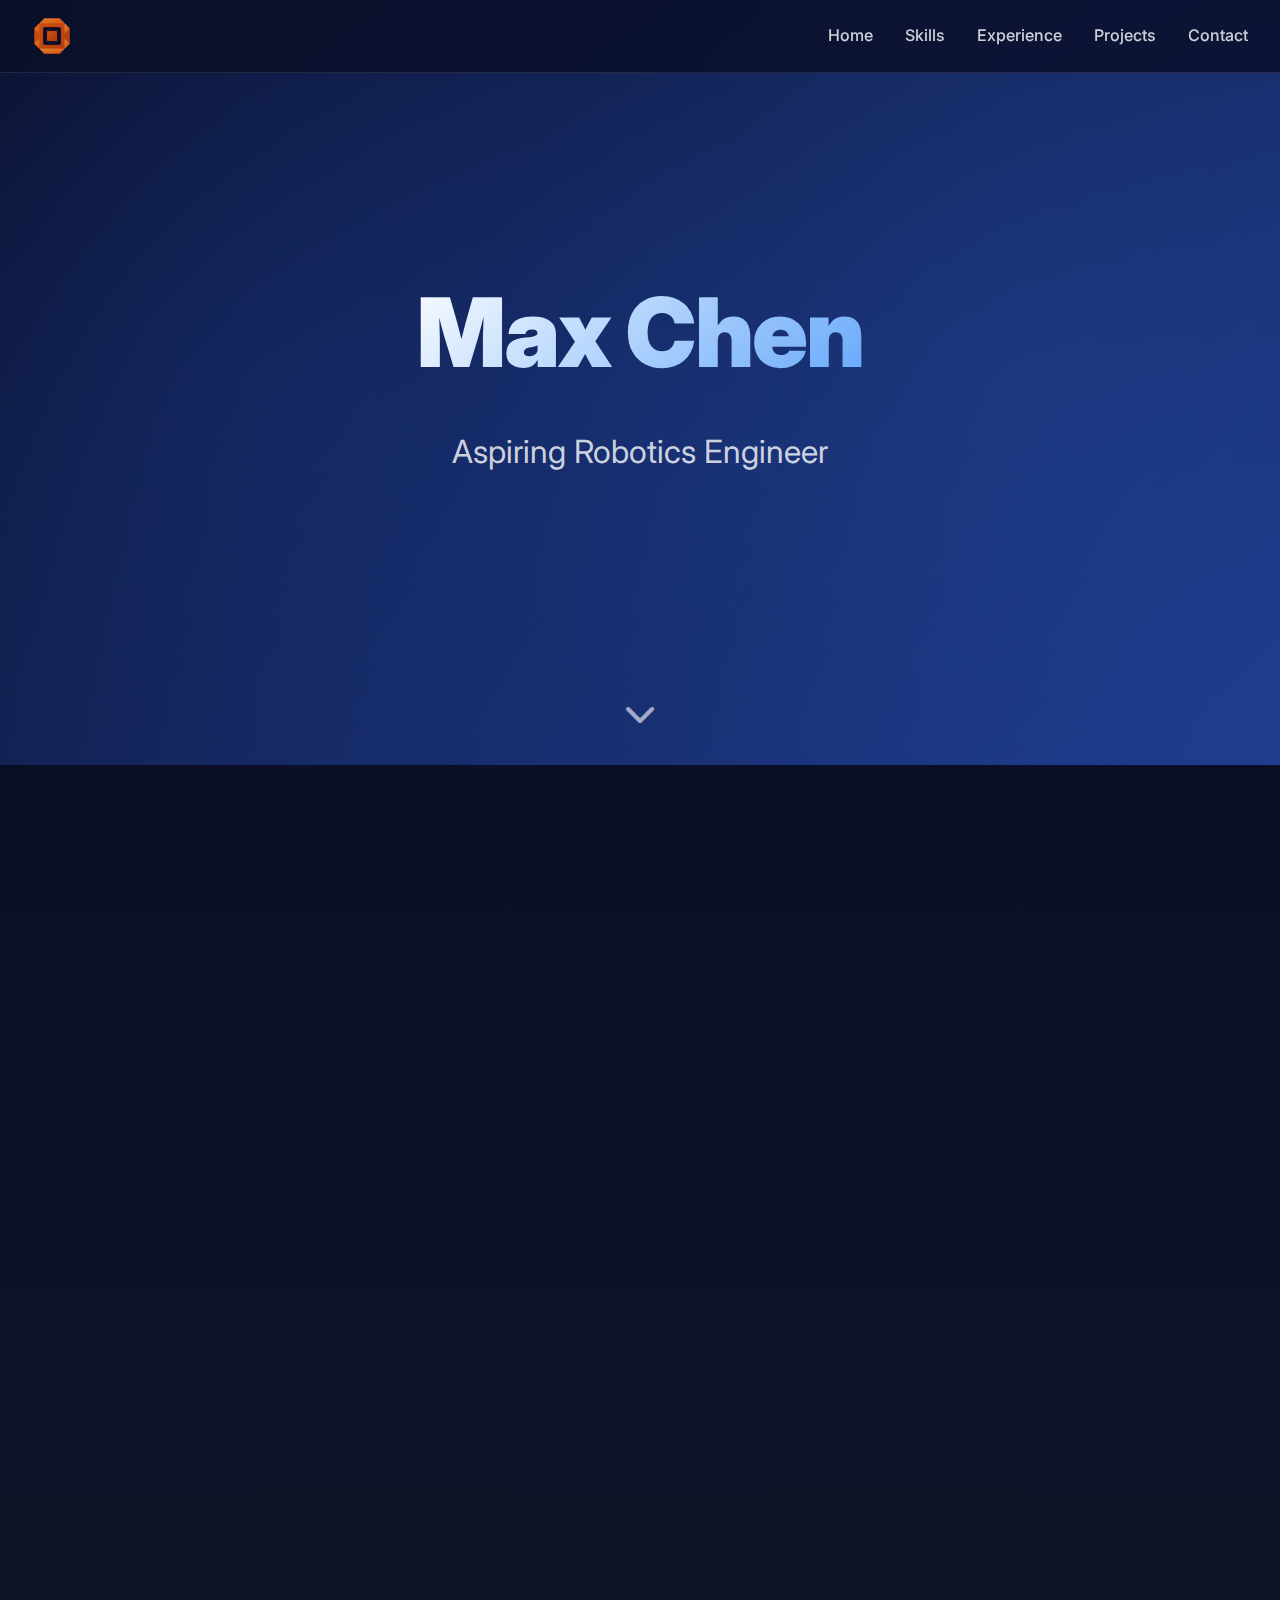
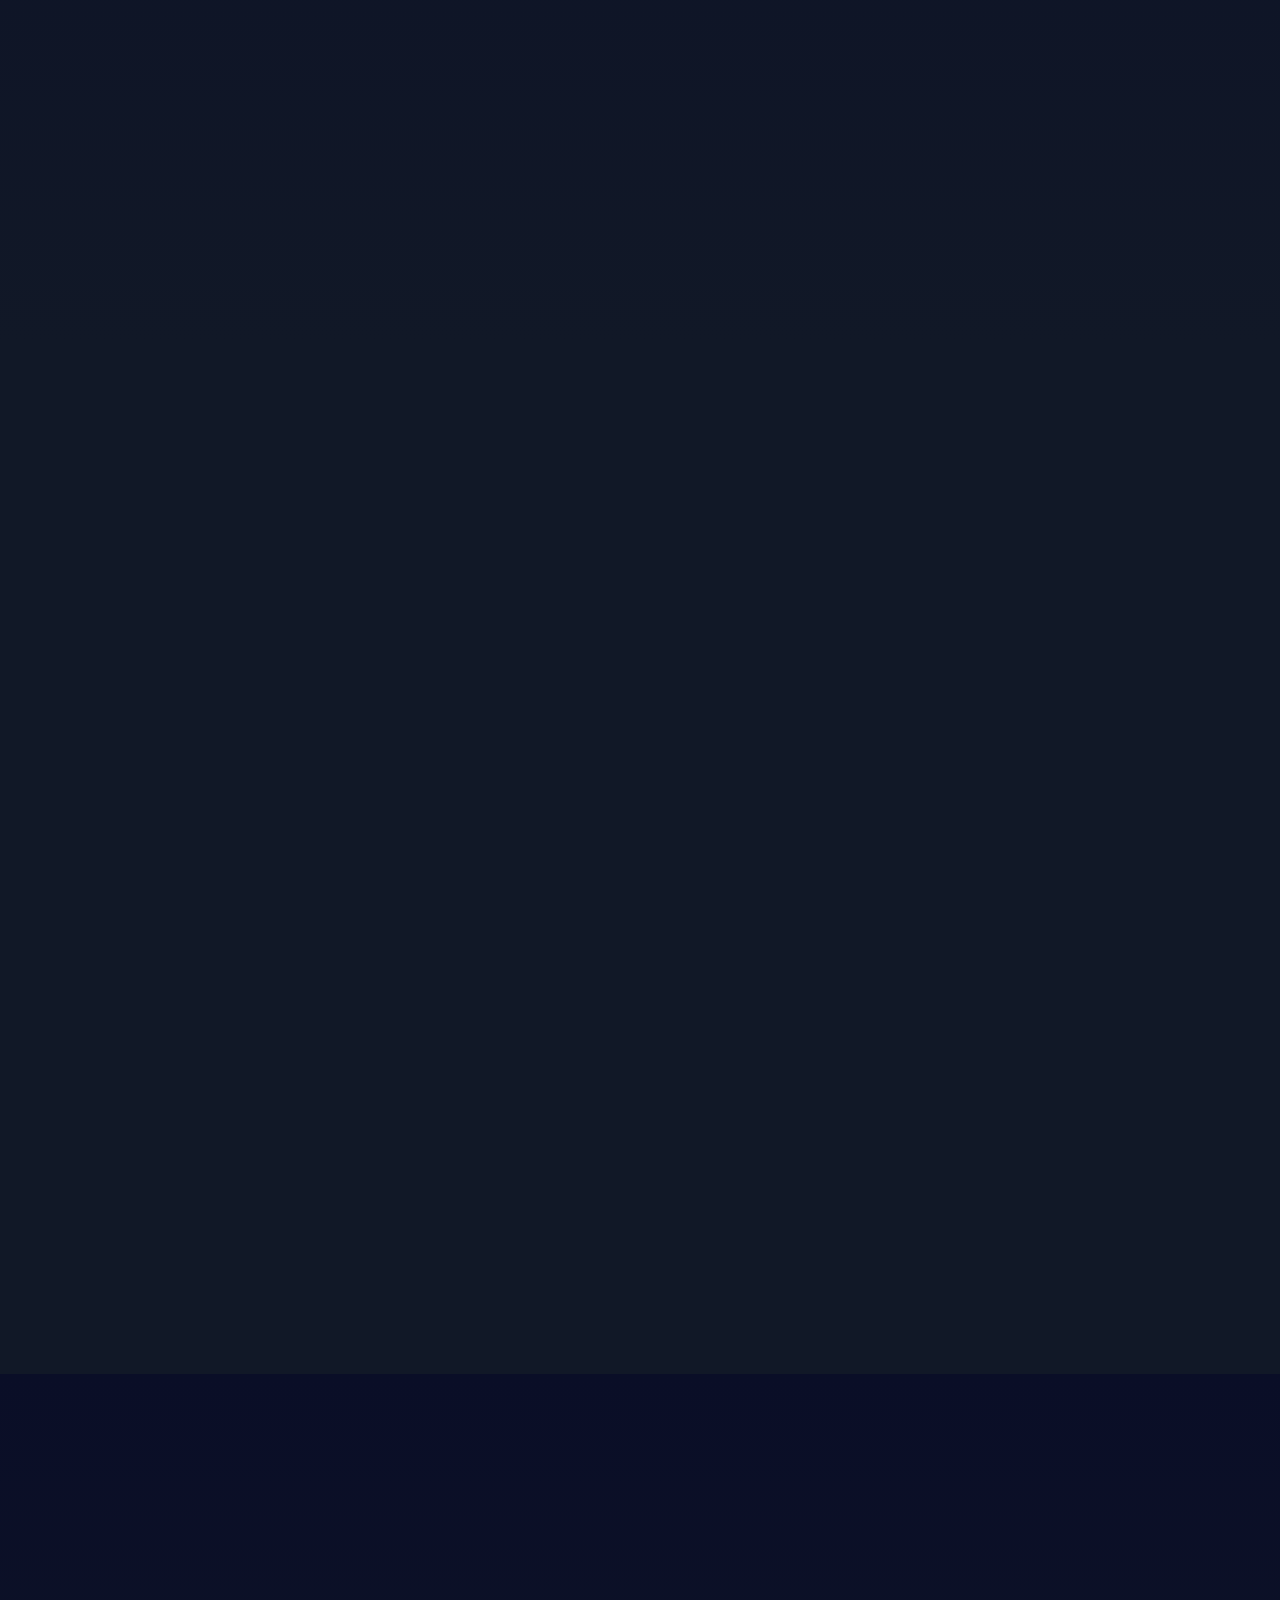
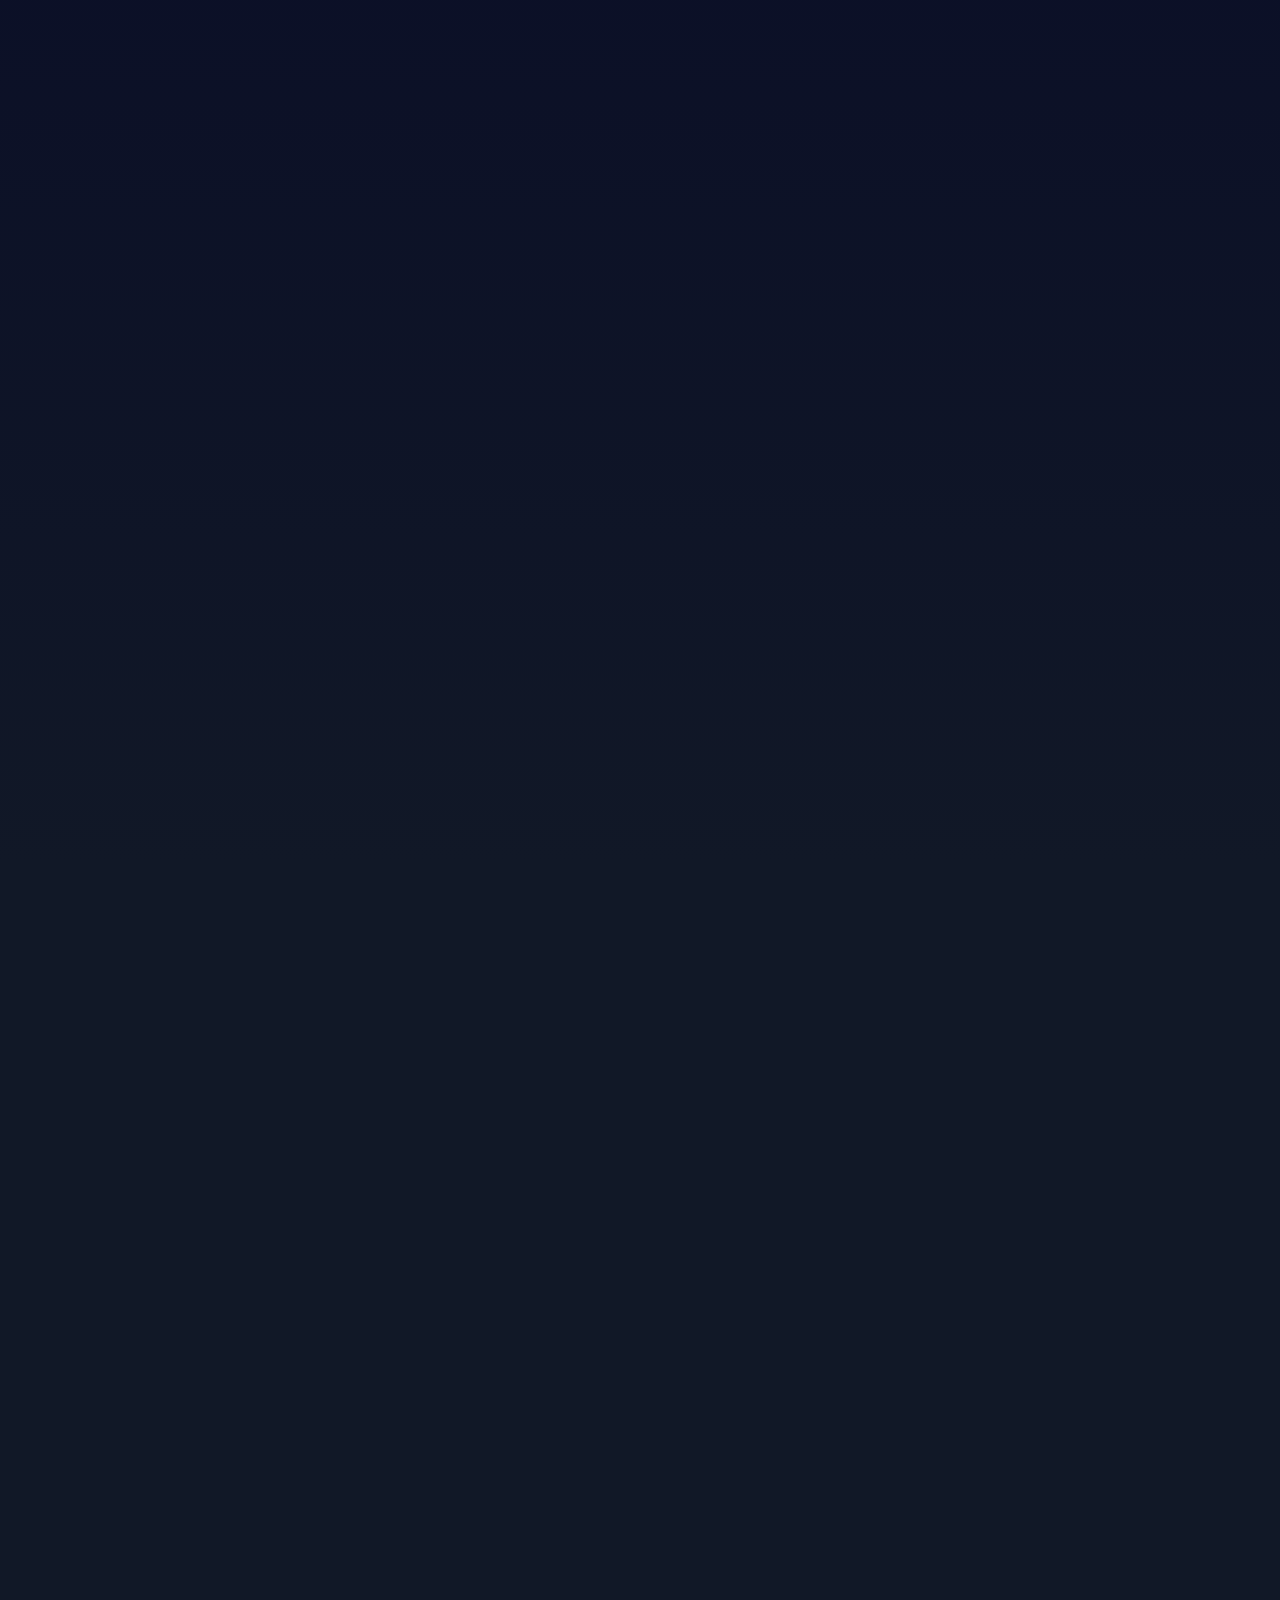
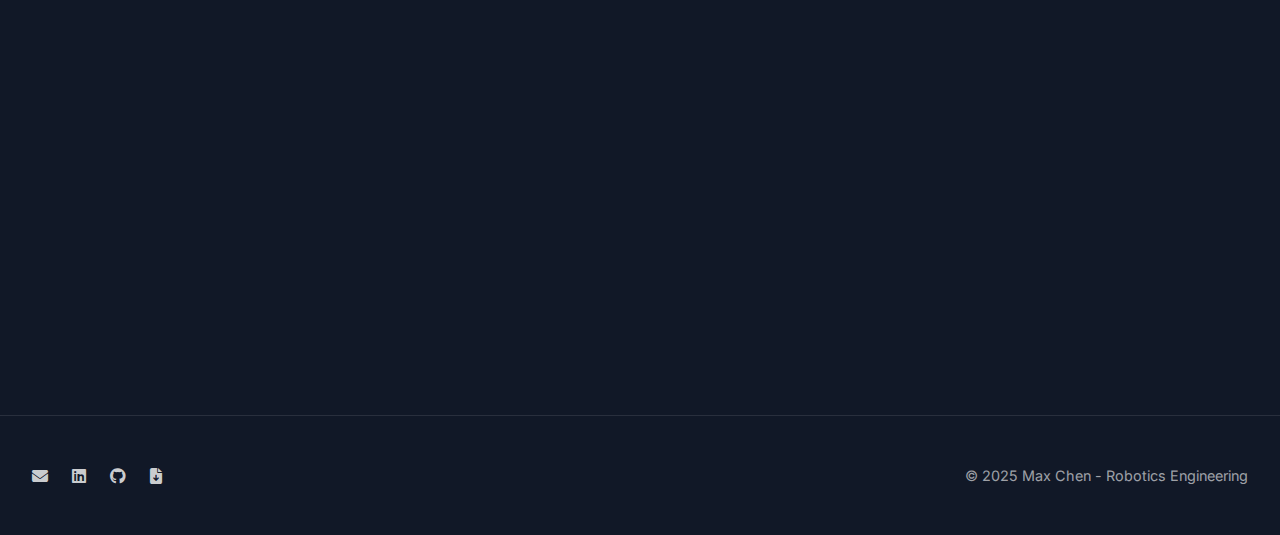
<file: index.html>
<!DOCTYPE html>
<html lang="en">
<head>
    <meta name="google-site-verification" content="XWWSoOOOvjL2eiB1G7jfkM6c2Z-rXZyBmSPSG9jO3aA" />
    <meta charset="UTF-8">
    <meta name="viewport" content="width=device-width, initial-scale=1.0">
    <title>Max Chen - Robotics Engineering Technology</title>
    <link rel="icon" type="image/svg+xml" href="pictures/favicon.svg">
    <link rel="icon" type="image/png" sizes="32x32" href="pictures/favicon-32x32.png">
    <link rel="icon" type="image/png" sizes="16x16" href="pictures/favicon-16x16.png">
    <link rel="apple-touch-icon" sizes="180x180" href="pictures/apple-touch-icon.png">
    <meta name="msapplication-TileImage" content="pictures/favicon-32x32.png">
    <meta name="msapplication-TileColor" content="#2563eb">
    <link rel="sitemap" type="application/xml" title="Sitemap" href="/sitemap.xml">
    <link rel="preconnect" href="https://fonts.googleapis.com">
    <link rel="preconnect" href="https://fonts.gstatic.com" crossorigin>
    <link href="https://fonts.googleapis.com/css2?family=Inter:wght@300;400;500;600;700;800;900&family=JetBrains+Mono:wght@400;500&display=swap" rel="stylesheet">
    <link rel="stylesheet" href="https://cdnjs.cloudflare.com/ajax/libs/font-awesome/6.4.0/css/all.min.css">
    <meta name="description" content="Max Chen - Robotics Engineering Technology student at Purdue University. Experienced in robotics, embedded systems, and research.">
    <link rel="stylesheet" href="styles.css">
</head>
<body>
    <nav>
        <div class="nav-container">
            <button class="nav-hamburger hamburger-menu" aria-label="Toggle navigation menu">
                <span class="bar"></span>
                <span class="bar"></span>
                <span class="bar"></span>
            </button>
            <a href="index.html" class="nav-logo-link">
                <img src="pictures/favicon.svg" alt="Max Chen Logo" class="nav-logo" loading="lazy">
            </a>
            <a href="index.html" class="nav-home-icon" aria-label="Go to home page">
                <i class="fas fa-home"></i>
            </a>
            <ul class="nav-links">
                <li><a href="index.html">Home</a></li>
                <li><a href="#skills">Skills</a></li>
                <li><a href="experience.html">Experience</a></li>
                <li><a href="projects.html">Projects</a></li>
                <li><a href="#contact">Contact</a></li>
            </ul>
        </div>
    </nav>

    <!-- Mobile Menu Overlay -->
    <div class="mobile-menu-overlay" id="mobileMenu">
        <div class="mobile-menu-content">
            <ul class="mobile-menu-links">
                <li><a href="index.html">Home</a></li>
                <li><a href="index.html#skills">Skills</a></li>
                <li><a href="experience.html">Experience</a></li>
                <li><a href="projects.html">Projects</a></li>
                <li><a href="index.html#contact">Contact</a></li>
            </ul>
        </div>
    </div>

    <!-- Hero Section -->
    <section class="hero-section">
        <div class="parallax-bg"></div>
        <div class="hero-content">
            <h1>Max Chen</h1>
            <p class="subtitle">Aspiring Robotics Engineer</p>
        </div>
        <div class="scroll-indicator">
            <i class="fas fa-chevron-down"></i>
        </div>
    </section>

    <!-- About & Education Section -->
    <section id="about-education" class="content-section">
        <div class="section-container">
            <div class="section-header animate-on-scroll">
                <h2>About Me</h2>
                <p>Passion for Innovation & Excellence</p>
            </div>
            <!-- Statistics Cards -->
            <div class="stats-grid">
                <div class="stat-card animate-on-scroll">
                    <div class="stat-icon"><i class="fas fa-briefcase"></i></div>
                    <div class="stat-number">3+</div>
                    <div class="stat-label">Years Experience</div>
                </div>
                <div class="stat-card animate-on-scroll">
                    <div class="stat-icon"><i class="fas fa-project-diagram"></i></div>
                    <div class="stat-number">10+</div>
                    <div class="stat-label">Projects Completed</div>
                </div>
                <div class="stat-card animate-on-scroll">
                    <div class="stat-icon"><i class="fas fa-file-alt"></i></div>
                    <div class="stat-number">2</div>
                    <div class="stat-label">Publications</div>
                </div>
                <div class="stat-card animate-on-scroll">
                    <div class="stat-icon"><i class="fas fa-graduation-cap"></i></div>
                    <div class="stat-number">2025</div>
                    <div class="stat-label">Graduation Year</div>
                </div>
            </div>

            <div class="about-education-layout">
                <div class="about-main animate-on-scroll">
                    <h3><i class="fas fa-user-astronaut"></i> Professional Overview</h3>
                    <div class="about-content">
                        <div class="about-text">
                            <p>
                                Results driven Robotics Engineer with proven expertise spanning AI, embedded systems, and hardware design.
                            </p>
                            <p>
                                Specialized in computer vision, machine learning, and full-stack robotics development from PCB design to edge AI deployment. Unique background combining cutting-edge robotics research with audio engineering demonstrating versatility across interdisciplinary domains.
                            </p>
                        </div>
                        <div class="education-compact">
                            <div class="education-compact-header">
                                <i class="fas fa-graduation-cap"></i>
                                <div class="education-compact-header-content">
                                    <h3>Purdue University</h3>
                                    <span class="location"><i class="fas fa-map-marker-alt"></i> West Lafayette, IN</span>
                                </div>
                            </div>
                            <div class="education-compact-details">
                                <div>
                                    <div class="education-compact-degree">Bachelor of Science in Robotics Engineering Technology</div>
                                    <div class="education-compact-minor">Minor in Electrical Engineering Technology</div>
                                </div>
                                <div class="education-compact-meta">
                                    <div class="education-compact-graduation">Aug 2021 – <strong>May 2025</strong></div>
                                    <span class="education-compact-badge">
                                        <i class="fas fa-trophy"></i>
                                        Dean's List & Semester Honors 2022-2025
                                    </span>
                                </div>
                            </div>
                        </div>
                    </div>
                </div>
            </div>
        </div>
    </section>

    <!-- Skills Section -->
    <section id="skills" class="content-section">
        <div class="section-container">
            <div class="section-header animate-on-scroll">
                <h2>Technical Skills</h2>
                <p>Technologies & Tools I Work With</p>
            </div>
            <div class="skills-grid">
                <div class="skill-category animate-on-scroll">
                    <h3><i class="fas fa-code"></i> Programming Languages</h3>
                    <div class="skill-tags">
                        <span class="skill-tag"><i class="fab fa-python"></i> Python</span>
                        <span class="skill-tag"><i class="fas fa-code"></i> C</span>
                        <span class="skill-tag"><i class="fas fa-chart-line"></i> MATLAB</span>
                        <span class="skill-tag"><i class="fab fa-java"></i> Java</span>
                        <span class="skill-tag"><i class="fas fa-project-diagram"></i> LabVIEW</span>
                        <span class="skill-tag"><i class="fas fa-microchip"></i> PLC</span>
                    </div>
                </div>
                
                <div class="skill-category animate-on-scroll">
                    <h3><i class="fas fa-cube"></i> CAD Software</h3>
                    <div class="skill-tags">
                        <span class="skill-tag"><i class="fas fa-cube"></i> SolidWorks</span>
                        <span class="skill-tag"><i class="fas fa-cube"></i> Siemens NX</span>
                        <span class="skill-tag"><i class="fas fa-cube"></i> Autodesk Inventor</span>
                        <span class="skill-tag"><i class="fas fa-cube"></i> Fusion 360</span>
                        <span class="skill-tag"><i class="fas fa-cube"></i> TinkerCAD</span>
                    </div>
                </div>
                
                <div class="skill-category animate-on-scroll">
                    <h3><i class="fas fa-robot"></i> Robotics & AI</h3>
                    <div class="skill-tags">
                        <span class="skill-tag"><i class="fas fa-robot"></i> ROS</span>
                        <span class="skill-tag"><i class="fas fa-eye"></i> OpenCV</span>
                        <span class="skill-tag"><i class="fas fa-brain"></i> YOLO</span>
                        <span class="skill-tag"><i class="fas fa-camera"></i> Computer Vision</span>
                        <span class="skill-tag"><i class="fas fa-brain"></i> Machine Learning</span>
                    </div>
                </div>
                
                <div class="skill-category animate-on-scroll">
                    <h3><i class="fas fa-hammer"></i> Digital Fabrication</h3>
                    <div class="skill-tags">
                        <span class="skill-tag"><i class="fas fa-cube"></i> 3D Printing</span>
                        <span class="skill-tag"><i class="fas fa-cut"></i> Laser Cutting</span>
                        <span class="skill-tag"><i class="fas fa-tools"></i> Soldering</span>
                        <span class="skill-tag"><i class="fas fa-project-diagram"></i> KiCad</span>
                        <span class="skill-tag"><i class="fas fa-microchip"></i> NI Multisim</span>
                    </div>
                </div>
                
                <div class="skill-category animate-on-scroll">
                    <h3><i class="fas fa-microchip"></i> Embedded Systems</h3>
                    <div class="skill-tags">
                        <span class="skill-tag"><i class="fas fa-microchip"></i> Arduino</span>
                        <span class="skill-tag"><i class="fas fa-microchip"></i> Microbit</span>
                        <span class="skill-tag"><i class="fab fa-raspberry-pi"></i> Raspberry Pi</span>
                        <span class="skill-tag"><i class="fas fa-server"></i> Nvidia Jetson</span>
                    </div>
                </div>
                
                <div class="skill-category animate-on-scroll">
                    <h3><i class="fas fa-language"></i> Languages</h3>
                    <div class="skill-tags">
                        <span class="skill-tag"><i class="fas fa-globe"></i> English</span>
                        <span class="skill-tag"><i class="fas fa-globe"></i> Mandarin</span>
                    </div>
                </div>
            </div>
        </div>
    </section>

    <!-- Experience & Projects Overview -->
    <section id="quick-overview" class="content-section">
        <div class="section-container">
            <div class="section-header animate-on-scroll">
                <h2>Experience & Projects</h2>
                <p>Highlights of My Work</p>
            </div>
            
            <!-- Quick Stats -->
            <div class="overview-stats">
                <div class="overview-stat animate-on-scroll">
                    <div class="overview-stat-number">3+</div>
                    <div class="overview-stat-label">Research Positions</div>
                </div>
                <div class="overview-stat animate-on-scroll">
                    <div class="overview-stat-number">100+</div>
                    <div class="overview-stat-label">Robotics Kits Manufactured</div>
                </div>
                <div class="overview-stat animate-on-scroll">
                    <div class="overview-stat-number">2</div>
                    <div class="overview-stat-label">Publications</div>
                </div>
                <div class="overview-stat animate-on-scroll">
                    <div class="overview-stat-number">1</div>
                    <div class="overview-stat-label">Teaching Role</div>
                </div>
            </div>
            
            <div class="overview-grid">
                <div class="overview-card animate-on-scroll">
                    <h3><i class="fas fa-briefcase"></i> Experience</h3>
                    <p>
                        Currently serving as an Audio Engineering Research Assistant at Purdue SEAT Lab. Recent experience includes Military Service with the Republic of China Air Force, Engineering Intern at Purdue Applied Research Institute, and Robotics Research Assistant at HIRoLab where I contributed to educational robotics and prosthetics research.
                    </p>
                    <a href="experience.html" class="overview-link">
                        View Detailed Experience <i class="fas fa-arrow-right"></i>
                    </a>
                </div>
                
                <div class="overview-card animate-on-scroll">
                    <h3><i class="fas fa-project-diagram"></i> Projects</h3>
                    <p>
                        Led development of AI-powered PPE detection system, manufactured 100+ educational robotics kits, and created custom hardware/software for research applications.
                    </p>
                    <a href="projects.html" class="overview-link">
                        View Project Portfolio <i class="fas fa-arrow-right"></i>
                    </a>
                </div>
            </div>
        </div>
    </section>

    <!-- Contact Section -->
    <section id="contact" class="content-section">
        <div class="section-container">
            <div class="section-header animate-on-scroll">
                <h2>Get In Touch</h2>
                <p>Let's Connect & Collaborate</p>
            </div>
            <div class="contact-main-grid">
                <!-- Left: Quick Links -->
                <div class="contact-quick-links animate-on-scroll">
                    <a href="tel:+12132467020" class="contact-quick-link">
                        <i class="fas fa-phone"></i>
                        <div class="contact-quick-link-content">
                            <strong>+1 (213) 246-7020</strong>
                            <small>Urgent matters & interviews</small>
                        </div>
                    </a>
                    <a href="https://orcid.org/0009-0000-3557-4299" target="_blank" class="contact-quick-link">
                        <i class="fab fa-orcid"></i>
                        <div class="contact-quick-link-content">
                            <strong>ORCID</strong>
                            <small>0009-0000-3557-4299</small>
                        </div>
                    </a>
                    <a href="https://www.linkedin.com/in/maxchen-cky" target="_blank" class="contact-quick-link">
                        <i class="fab fa-linkedin"></i>
                        <div class="contact-quick-link-content">
                            <strong>LinkedIn</strong>
                            <small>maxchen-cky</small>
                        </div>
                    </a>
                    <a href="https://github.com/ckyb63" target="_blank" class="contact-quick-link">
                        <i class="fab fa-github"></i>
                        <div class="contact-quick-link-content">
                            <strong>GitHub</strong>
                            <small>ckyb63</small>
                        </div>
                    </a>
                </div>

                <!-- Middle: Email -->
                <div class="contact-card animate-on-scroll">
                    <div class="contact-card-header">
                        <i class="fas fa-envelope"></i>
                        <h3>Email</h3>
                    </div>
                    <div class="contact-card-content">
                        <div class="email-methods">
                            <a href="mailto:chen3901@purdue.edu?cc=ckyb63@gmail.com" class="email-method">
                                <i class="fas fa-university"></i>
                                <div class="main-info">
                                    <strong>University</strong>
                                    <span>chen3901@purdue.edu</span>
                                    <small>Academic & research</small>
                                </div>
                            </a>
                            <a href="mailto:ckyb63@gmail.com" class="email-method">
                                <i class="fas fa-user"></i>
                                <div class="main-info">
                                    <strong>Personal</strong>
                                    <span>ckyb63@gmail.com</span>
                                    <small>General & projects</small>
                                </div>
                            </a>
                        </div>
                    </div>
                </div>

                <!-- Right: Projects & Research -->
                <div class="contact-card animate-on-scroll">
                    <div class="contact-card-header">
                        <i class="fas fa-code-branch"></i>
                        <h3>Projects & Research</h3>
                    </div>
                    <div class="contact-card-content">
                        <div class="project-links">
                            <a href="https://ckyb63.github.io/capstone_T54_gui" target="_blank" class="project-link-item">
                                <i class="fas fa-graduation-cap"></i>
                                <div class="main-info">
                                    <strong>Capstone Project</strong>
                                    <span>PPE AI Vending Machine</span>
                                    <small>Senior design project</small>
                                </div>
                            </a>
                            <a href="https://seat-lab.github.io/" target="_blank" class="project-link-item" id="seat-lab-link">
                                <i class="fas fa-flask"></i>
                                <div class="main-info">
                                    <strong>SEAT Lab</strong>
                                    <span>Research Repository</span>
                                    <small>Audio engineering research</small>
                                </div>
                            </a>
                        </div>
                    </div>
                </div>

                <!-- Downloads (spans all 3 columns) -->
                <div id="downloads"></div>
                <!-- <div class="contact-card avatar-card animate-on-scroll">
                    <img src="https://via.placeholder.com/220x220.png?text=Your+Photo" alt=Portrait" class="avatar-photo">
                </div> -->
                <div class="contact-card downloads-card animate-on-scroll">
                    <div class="contact-card-header">
                        <i class="fas fa-file-download"></i>
                        <h3>Downloads</h3>
                    </div>
                    <div class="download-item">
                        <div class="download-item-header">
                            <i class="fas fa-file-pdf"></i>
                            <h4>Resume</h4>
                        </div>
                        <p class="download-item-description">One-page professional summary highlighting key skills and experience</p>
                        <div class="download-options">
                            <button class="download-btn" onclick="openResumeModal()">
                                <i class="fas fa-eye"></i>
                                Preview
                            </button>
                            <a href="documents/Max_Chen_Resume.pdf" class="download-btn secondary" download="Max_Chen_Resume.pdf">
                                <i class="fas fa-download"></i>
                                PDF
                            </a>
                        </div>
                    </div>
                    <div class="download-item">
                        <div class="download-item-header">
                            <i class="fas fa-file-alt"></i>
                            <h4>CV</h4>
                        </div>
                        <p class="download-item-description">Comprehensive academic and research background with publications</p>
                        <div class="download-options">
                            <button class="download-btn" onclick="openCVModal()">
                                <i class="fas fa-eye"></i>
                                Preview
                            </button>
                            <a href="documents/Max_Chen_CV.pdf" class="download-btn secondary" download="Max_Chen_CV.pdf">
                                <i class="fas fa-download"></i>
                                PDF
                            </a>
                        </div>
                    </div>
                </div>
            </div>
        </div>
    </section>

    <!-- Resume Preview Modal -->
    <div id="resumeModal" class="modal">
        <div class="modal-content">
            <div class="modal-header">
                <h3><i class="fas fa-file-pdf"></i> Resume Preview</h3>
                <div class="modal-actions">
                    <button class="download-btn" onclick="downloadFromModal()">
                        <i class="fas fa-download"></i>
                        Download PDF
                    </button>
                    <button class="download-btn secondary" onclick="closeResumeModal()">
                        <i class="fas fa-times"></i>
                        Close
                    </button>
                </div>
            </div>
            <div class="modal-body">
                <iframe id="resumeFrame" src="" width="100%" style="border: none;"></iframe>
            </div>
        </div>
    </div>

    <!-- CV Preview Modal -->
    <div id="cvModal" class="modal">
        <div class="modal-content">
            <div class="modal-header">
                <h3><i class="fas fa-file-alt"></i> CV Preview</h3>
                <div class="modal-actions">
                    <button class="download-btn" onclick="downloadCVFromModal()">
                        <i class="fas fa-download"></i>
                        Download PDF
                    </button>
                    <button class="download-btn secondary" onclick="closeCVModal()">
                        <i class="fas fa-times"></i>
                        Close
                    </button>
                </div>
            </div>
            <div class="modal-body">
                <iframe id="cvFrame" src="" width="100%" style="border: none;"></iframe>
            </div>
        </div>
    </div>

    <a href="#top" class="back-to-top" aria-label="Back to top">
        <i class="fas fa-arrow-up"></i>
    </a>

    <footer>
        <div class="footer-content">
            <div class="footer-section footer-contact">
                <div class="footer-main">
                    <div class="footer-left">
                        <div class="social-links">
                            <a href="#contact" aria-label="Contact">
                                <i class="fas fa-envelope"></i>
                            </a>
                            <a href="https://www.linkedin.com/in/maxchen-cky" target="_blank" aria-label="LinkedIn">
                                <i class="fab fa-linkedin"></i>
                            </a>
                            <a href="https://github.com/ckyb63" target="_blank" aria-label="GitHub">
                                <i class="fab fa-github"></i>
                            </a>
                            <a href="#downloads" aria-label="Resume & CV downloads">
                                <i class="fas fa-file-download"></i>
                            </a>
                        </div>
                    </div>
                    
                    <div class="footer-right">
                        <div class="footer-info">
                            <p class="footer-title">© 2025 Max Chen - Robotics Engineering</p>
                        </div>
                    </div>
                </div>
            </div>
        </div>
    </footer>

    <script src="script.js"></script>
</body>
</html>
</file>
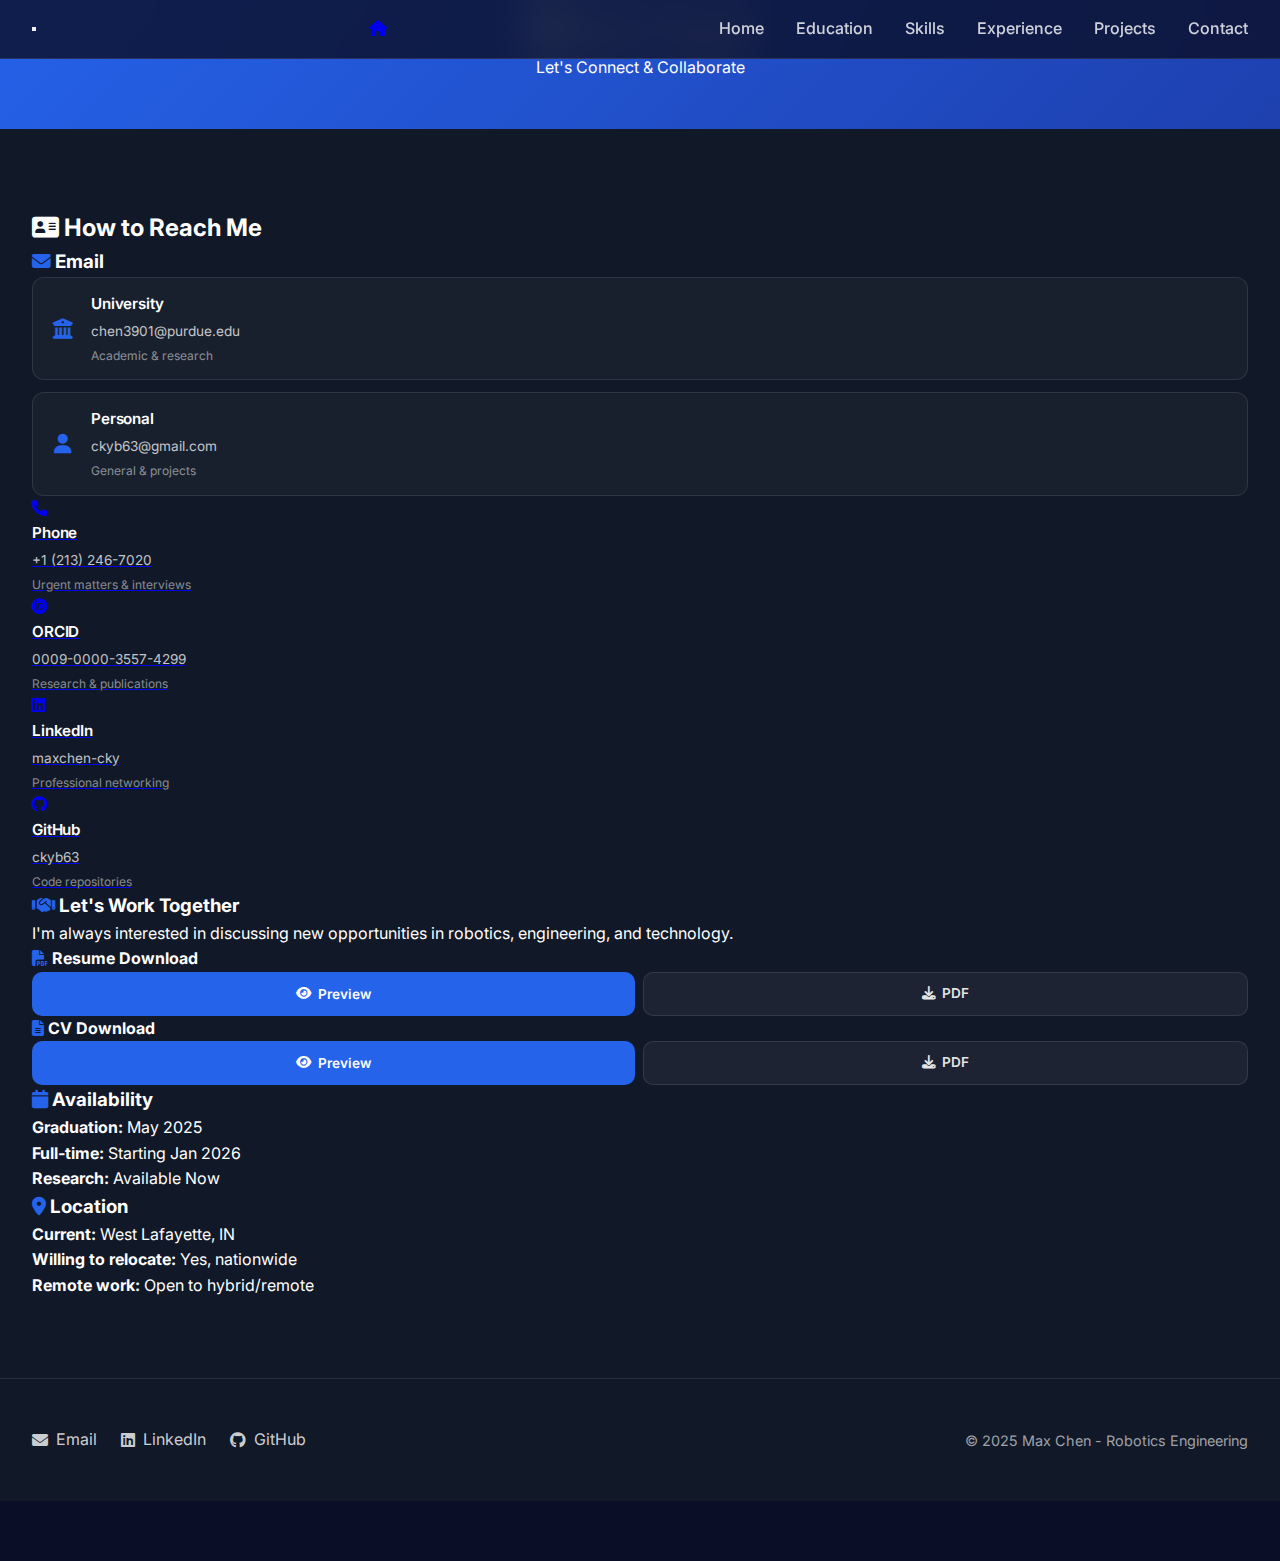
<file: contact.html>
<!DOCTYPE html>
<html lang="en">
<head>
    <meta charset="UTF-8">
    <meta name="viewport" content="width=device-width, initial-scale=1.0">
    <title>Contact - Max Chen</title>
    <link rel="icon" type="image/svg+xml" href="pictures/favicon.svg">
    <link rel="icon" type="image/png" sizes="32x32" href="pictures/favicon-32x32.png">
    <link rel="icon" type="image/png" sizes="16x16" href="pictures/favicon-16x16.png">
    <link rel="apple-touch-icon" sizes="180x180" href="pictures/apple-touch-icon.png">
    <meta name="msapplication-TileImage" content="pictures/favicon-32x32.png">
    <meta name="msapplication-TileColor" content="#2563eb">
    <style>
        /* Critical CSS for immediate styling */
        .page-header {
            background: linear-gradient(135deg, var(--primary-color) 0%, var(--secondary-color) 100%);
            color: white;
            text-align: center;
            padding: 4rem 2rem 3rem;
            margin-top: -60px;
        }
    </style>
    <link rel="stylesheet" href="styles.css?v=2024">
    <link rel="preconnect" href="https://fonts.googleapis.com">
    <link rel="preconnect" href="https://fonts.gstatic.com" crossorigin>
    <link href="https://fonts.googleapis.com/css2?family=Inter:wght@300;400;500;600;700&family=JetBrains+Mono:wght@400;500&display=swap" rel="stylesheet">
    <link rel="stylesheet" href="https://cdnjs.cloudflare.com/ajax/libs/font-awesome/6.4.0/css/all.min.css">
    <meta name="description" content="Contact Max Chen - Robotics Engineering Technology student at Purdue University. Get in touch for opportunities and collaborations.">
</head>
<body>
    <header class="page-header">
        <div class="header-content">
            <h1><i class="fas fa-envelope"></i> Get In Touch</h1>
            <p class="subtitle">Let's Connect & Collaborate</p>
        </div>
    </header>

    <nav>
        <div class="nav-container">
            <button class="hamburger-menu" aria-label="Toggle menu">
                <span class="bar"></span>
                <span class="bar"></span>
                <span class="bar"></span>
            </button>
            <a href="index.html" class="mobile-home-icon" aria-label="Home">
                <i class="fas fa-home"></i>
            </a>
            <ul class="nav-links">
                <li><a href="index.html">Home</a></li>
                <li><a href="index.html#education">Education</a></li>
                <li><a href="index.html#skills">Skills</a></li>
                <li><a href="experience.html">Experience</a></li>
                <li><a href="projects.html">Projects</a></li>
                <li><a href="contact.html" class="active">Contact</a></li>
            </ul>
        </div>
        <div class="progress-container">
            <div class="progress-bar" id="progress-bar"></div>
        </div>
    </nav>
    
    <div class="nav-overlay"></div>

    <main>
        <section id="contact-methods" class="content-section">
            <h2><i class="fas fa-address-card"></i> How to Reach Me</h2>
            <div class="section-content">
                <div class="contact-grid">
                    <div class="contact-info">
                        <div class="contact-methods">
                            <div class="email-card">
                                <h3><i class="fas fa-envelope" style="color: var(--primary-color);"></i> Email</h3>
                                <div class="email-methods">
                                    <a href="mailto:chen3901@purdue.edu?cc=ckyb63@gmail.com" class="email-method">
                                        <i class="fas fa-university"></i>
                                        <div>
                                            <div class="main-info">
                                                <strong>University</strong>
                                                <span>chen3901@purdue.edu</span>
                                            </div>
                                            <small>Academic & research</small>
                                        </div>
                                    </a>
                                    
                                    <a href="mailto:ckyb63@gmail.com" class="email-method">
                                        <i class="fas fa-user"></i>
                                        <div>
                                            <div class="main-info">
                                                <strong>Personal</strong>
                                                <span>ckyb63@gmail.com</span>
                                            </div>
                                            <small>General & projects</small>
                                        </div>
                                    </a>
                                </div>
                            </div>
                            
                            <div class="contact-row">
                                <a href="tel:+12132467020" class="contact-method">
                                    <i class="fas fa-phone"></i>
                                    <div>
                                        <div class="main-info">
                                            <strong>Phone</strong>
                                            <span>+1 (213) 246-7020</span>
                                        </div>
                                        <small>Urgent matters & interviews</small>
                                    </div>
                                </a>
                                
                                <a href="https://orcid.org/0009-0000-3557-4299" target="_blank" class="contact-method">
                                    <i class="fab fa-orcid"></i>
                                    <div>
                                        <div class="main-info">
                                            <strong>ORCID</strong>
                                            <span>0009-0000-3557-4299</span>
                                        </div>
                                        <small>Research & publications</small>
                                    </div>
                                </a>
                            </div>
                            
                            <div class="contact-row">
                                <a href="https://www.linkedin.com/in/maxchen-cky" target="_blank" class="contact-method">
                                    <i class="fab fa-linkedin"></i>
                                    <div>
                                        <div class="main-info">
                                            <strong>LinkedIn</strong>
                                            <span>maxchen-cky</span>
                                        </div>
                                        <small>Professional networking</small>
                                    </div>
                                </a>

                                <a href="https://github.com/ckyb63" target="_blank" class="contact-method">
                                    <i class="fab fa-github"></i>
                                    <div>
                                        <div class="main-info">
                                            <strong>GitHub</strong>
                                            <span>ckyb63</span>
                                        </div>
                                        <small>Code repositories</small>
                                    </div>
                                </a>
                            </div>
                        </div>
                    </div>
                    
                    <div class="contact-sidebar">
                        <div class="resume-download">
                            <h3><i class="fas fa-handshake" style="color: var(--primary-color);"></i> Let's Work Together</h3>
                            <p>
                                I'm always interested in discussing new opportunities in robotics, engineering, and technology. 
                            </p>
                            
                            <div class="resume-section">
                                <h4><i class="fas fa-file-pdf" style="color: var(--primary-color);"></i> Resume Download</h4>
                                <div class="download-options">
                                    <button class="download-btn" onclick="openResumeModal()">
                                        <i class="fas fa-eye"></i>
                                        Preview
                                    </button>
                                    <a href="documents/Max_Chen_Resume.pdf" class="download-btn secondary" download="Max_Chen_Resume.pdf">
                                        <i class="fas fa-download"></i>
                                        PDF
                                    </a>
                                </div>
                            </div>
                            
                            <div class="cv-section">
                                <h4><i class="fas fa-file-alt" style="color: var(--primary-color);"></i> CV Download</h4>
                                <div class="download-options">
                                    <button class="download-btn" onclick="openCVModal()">
                                        <i class="fas fa-eye"></i>
                                        Preview
                                    </button>
                                    <a href="documents/Max_Chen_CV.pdf" class="download-btn secondary" download="Max_Chen_CV.pdf">
                                        <i class="fas fa-download"></i>
                                        PDF
                                    </a>
                                </div>
                            </div>
                        </div>
                    </div>
                </div>
                
                <div class="contact-footer-cards">
                    <div class="availability-card">
                        <h3><i class="fas fa-calendar" style="color: var(--primary-color);"></i> Availability</h3>
                        <div class="availability-item">
                            <strong>Graduation:</strong>
                            <span>May 2025</span>
                        </div>
                        <div class="availability-item">
                            <strong>Full-time:</strong>
                            <span>Starting Jan 2026</span>
                        </div>
                        <div class="availability-item">
                            <strong>Research:</strong>
                            <span>Available Now</span>
                        </div>
                    </div>

                    <div class="location-card">
                        <h3><i class="fas fa-map-marker-alt" style="color: var(--primary-color);"></i> Location</h3>
                        <div class="location-item">
                            <strong>Current:</strong>
                            <span>West Lafayette, IN</span>
                        </div>
                        <div class="location-item">
                            <strong>Willing to relocate:</strong>
                            <span>Yes, nationwide</span>
                        </div>
                        <div class="location-item">
                            <strong>Remote work:</strong>
                            <span>Open to hybrid/remote</span>
                        </div>
                    </div>
                </div>
            </div>
        </section>


    </main>

    <!-- Resume Preview Modal -->
    <div id="resumeModal" class="modal">
        <div class="modal-content">
            <div class="modal-header">
                <h3><i class="fas fa-file-pdf"></i> Resume Preview</h3>
                <button class="modal-close" onclick="closeResumeModal()">&times;</button>
            </div>
            <div class="modal-body">
                <iframe id="resumeFrame" src="" width="100%" height="600px" style="border: none;"></iframe>
            </div>
            <div class="modal-footer">
                <button class="download-btn" onclick="downloadFromModal()">
                    <i class="fas fa-download"></i>
                    Download PDF
                </button>
                <button class="download-btn secondary" onclick="closeResumeModal()">
                    <i class="fas fa-times"></i>
                    Close Preview
                </button>
            </div>
        </div>
    </div>

    <!-- CV Preview Modal -->
    <div id="cvModal" class="modal">
        <div class="modal-content">
            <div class="modal-header">
                <h3><i class="fas fa-file-alt"></i> CV Preview</h3>
                <button class="modal-close" onclick="closeCVModal()">&times;</button>
            </div>
            <div class="modal-body">
                <iframe id="cvFrame" src="" width="100%" height="600px" style="border: none;"></iframe>
            </div>
            <div class="modal-footer">
                <button class="download-btn" onclick="downloadCVFromModal()">
                    <i class="fas fa-download"></i>
                    Download PDF
                </button>
                <button class="download-btn secondary" onclick="closeCVModal()">
                    <i class="fas fa-times"></i>
                    Close Preview
                </button>
            </div>
        </div>
    </div>

    <a href="#top" class="back-to-top" aria-label="Back to top">
        <i class="fas fa-arrow-up"></i>
    </a>

    <footer>
        <div class="footer-content">
            <div class="footer-section footer-contact">
                <div class="footer-main">
                    <div class="footer-left">
                        <div class="social-links">
                            <a href="mailto:chen3901@purdue.edu?cc=ckyb63@gmail.com" target="_blank" aria-label="Email">
                                <i class="fas fa-envelope"></i>
                                <span>Email</span>
                            </a>
                            <a href="https://www.linkedin.com/in/maxchen-cky" target="_blank" aria-label="LinkedIn">
                                <i class="fab fa-linkedin"></i>
                                <span>LinkedIn</span>
                            </a>
                            <a href="https://github.com/ckyb63" target="_blank" aria-label="GitHub">
                                <i class="fab fa-github"></i>
                                <span>GitHub</span>
                            </a>
                        </div>
                    </div>
                    
                    <div class="footer-right">
                        <div class="footer-info">
                            <p class="footer-title">© 2025 Max Chen - Robotics Engineering</p>
                        </div>
                    </div>
                </div>
            </div>
        </div>
    </footer>

    <script src="script.js"></script>
</body>
</html>
</file>
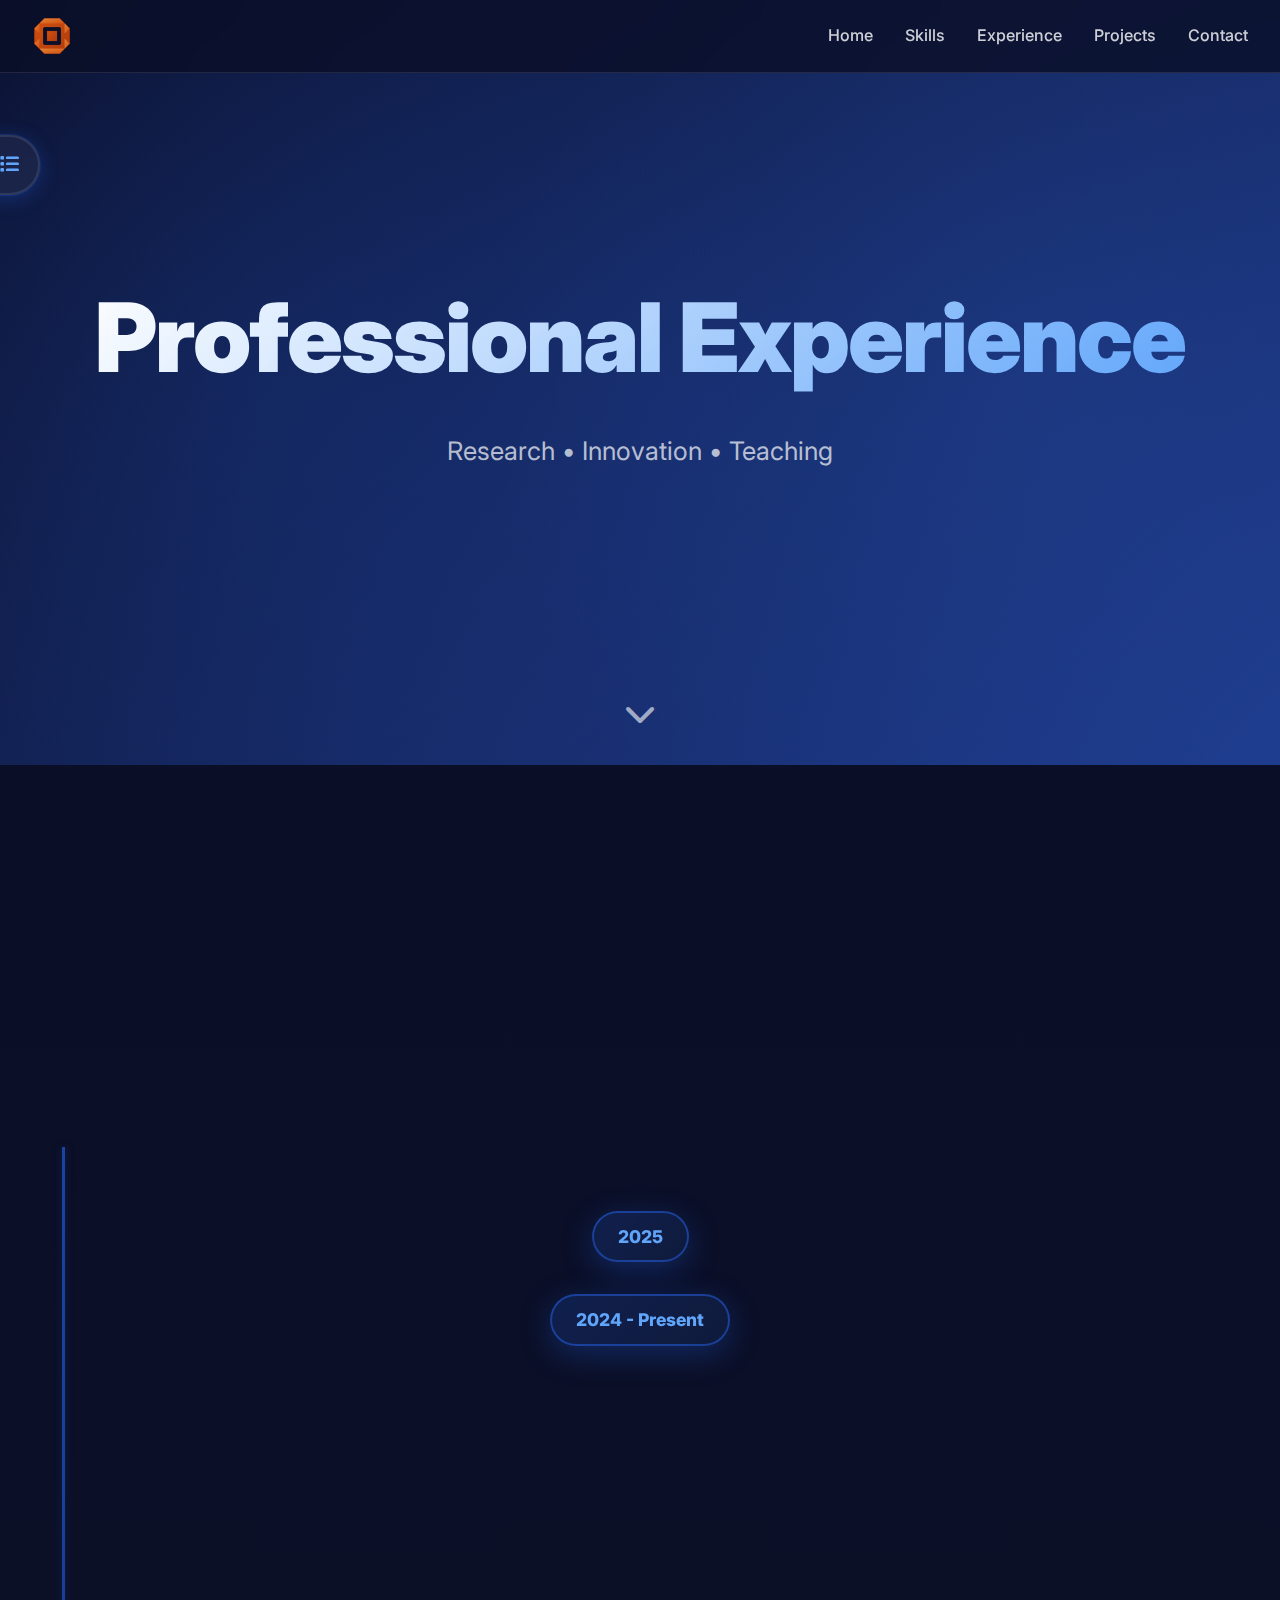
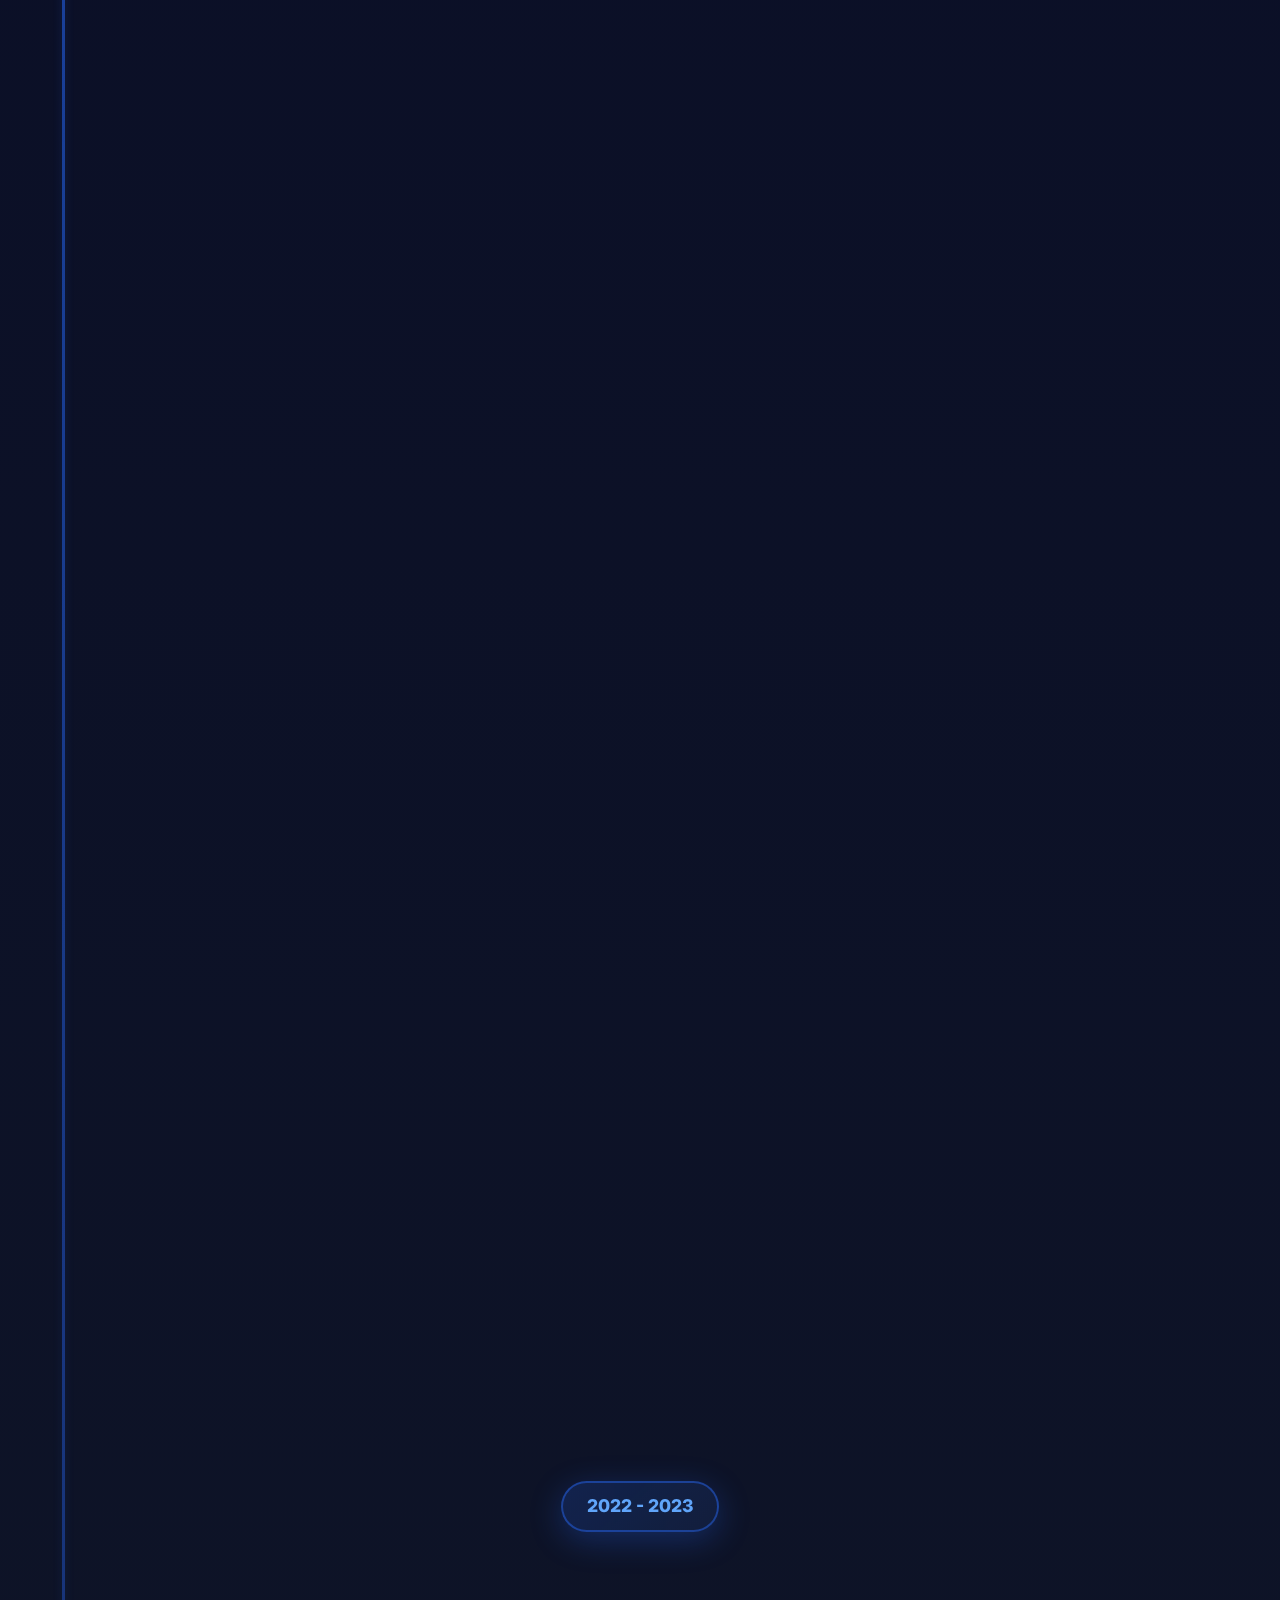
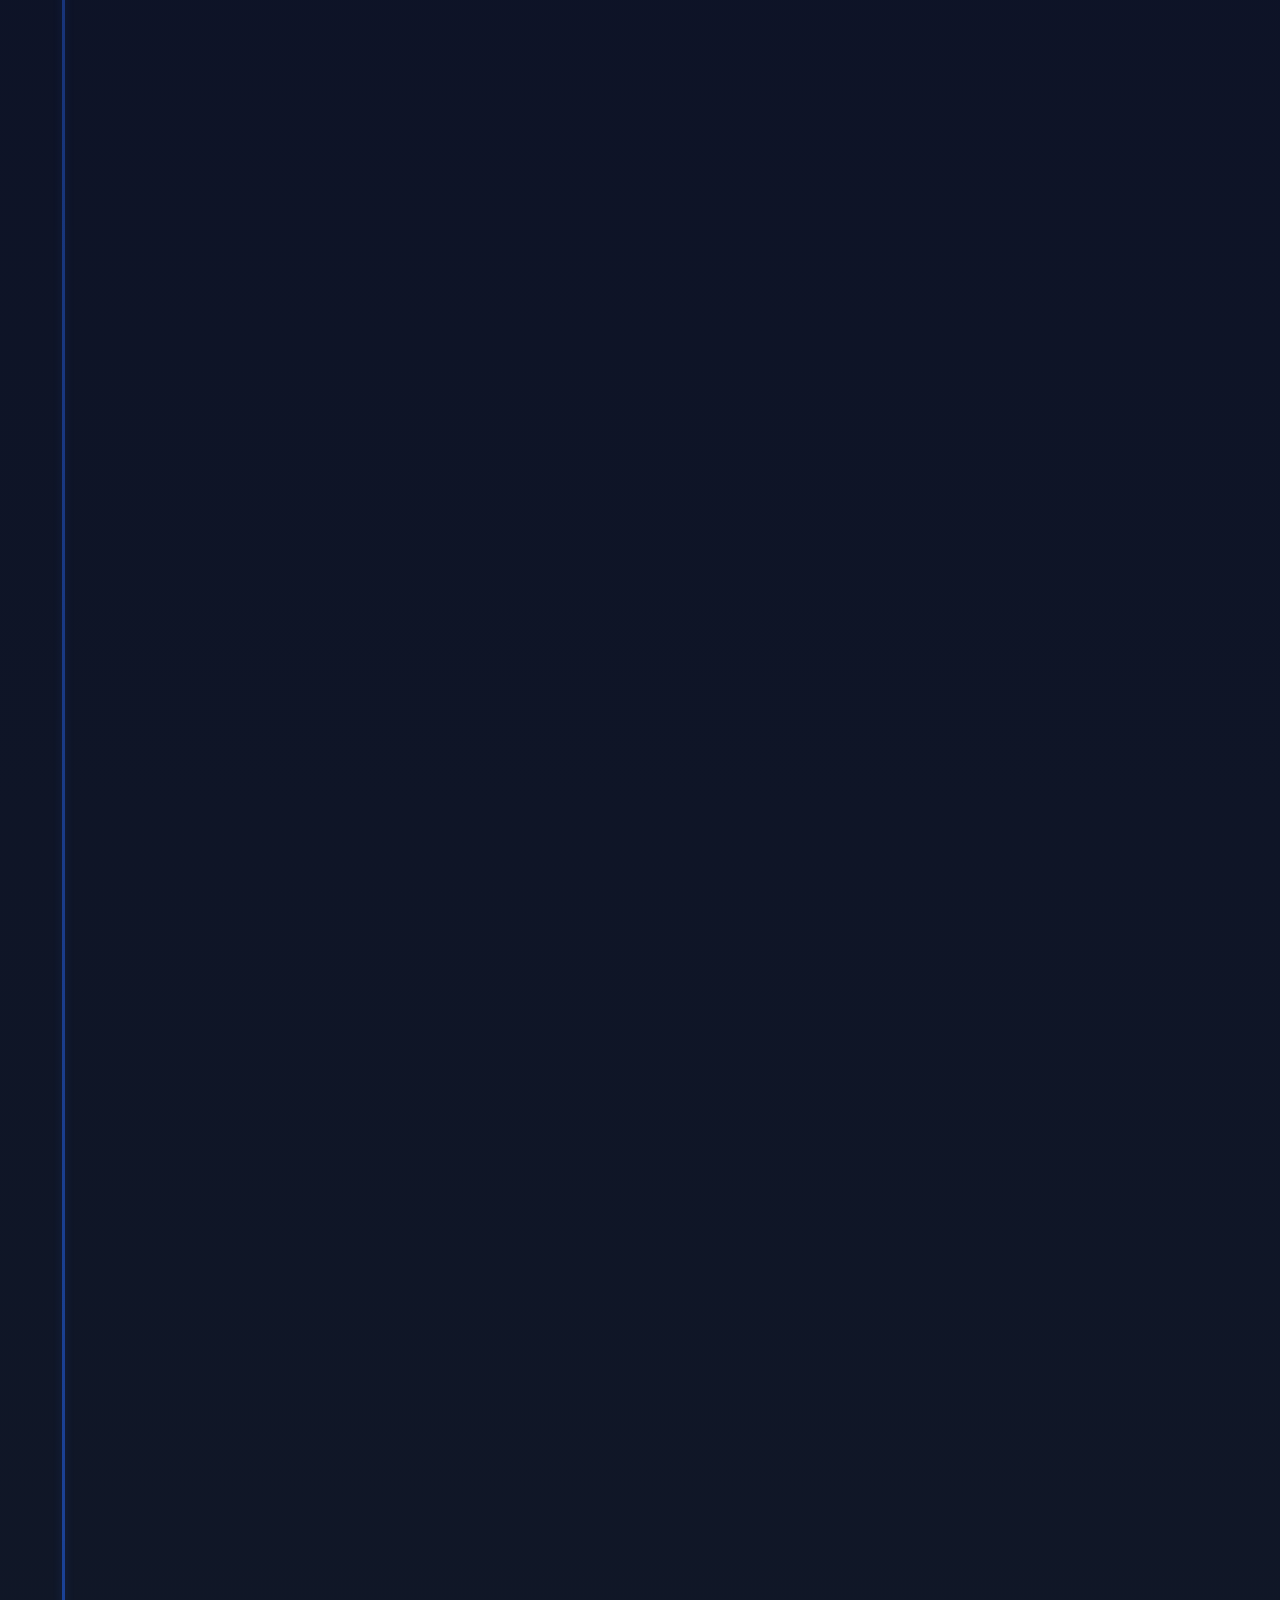
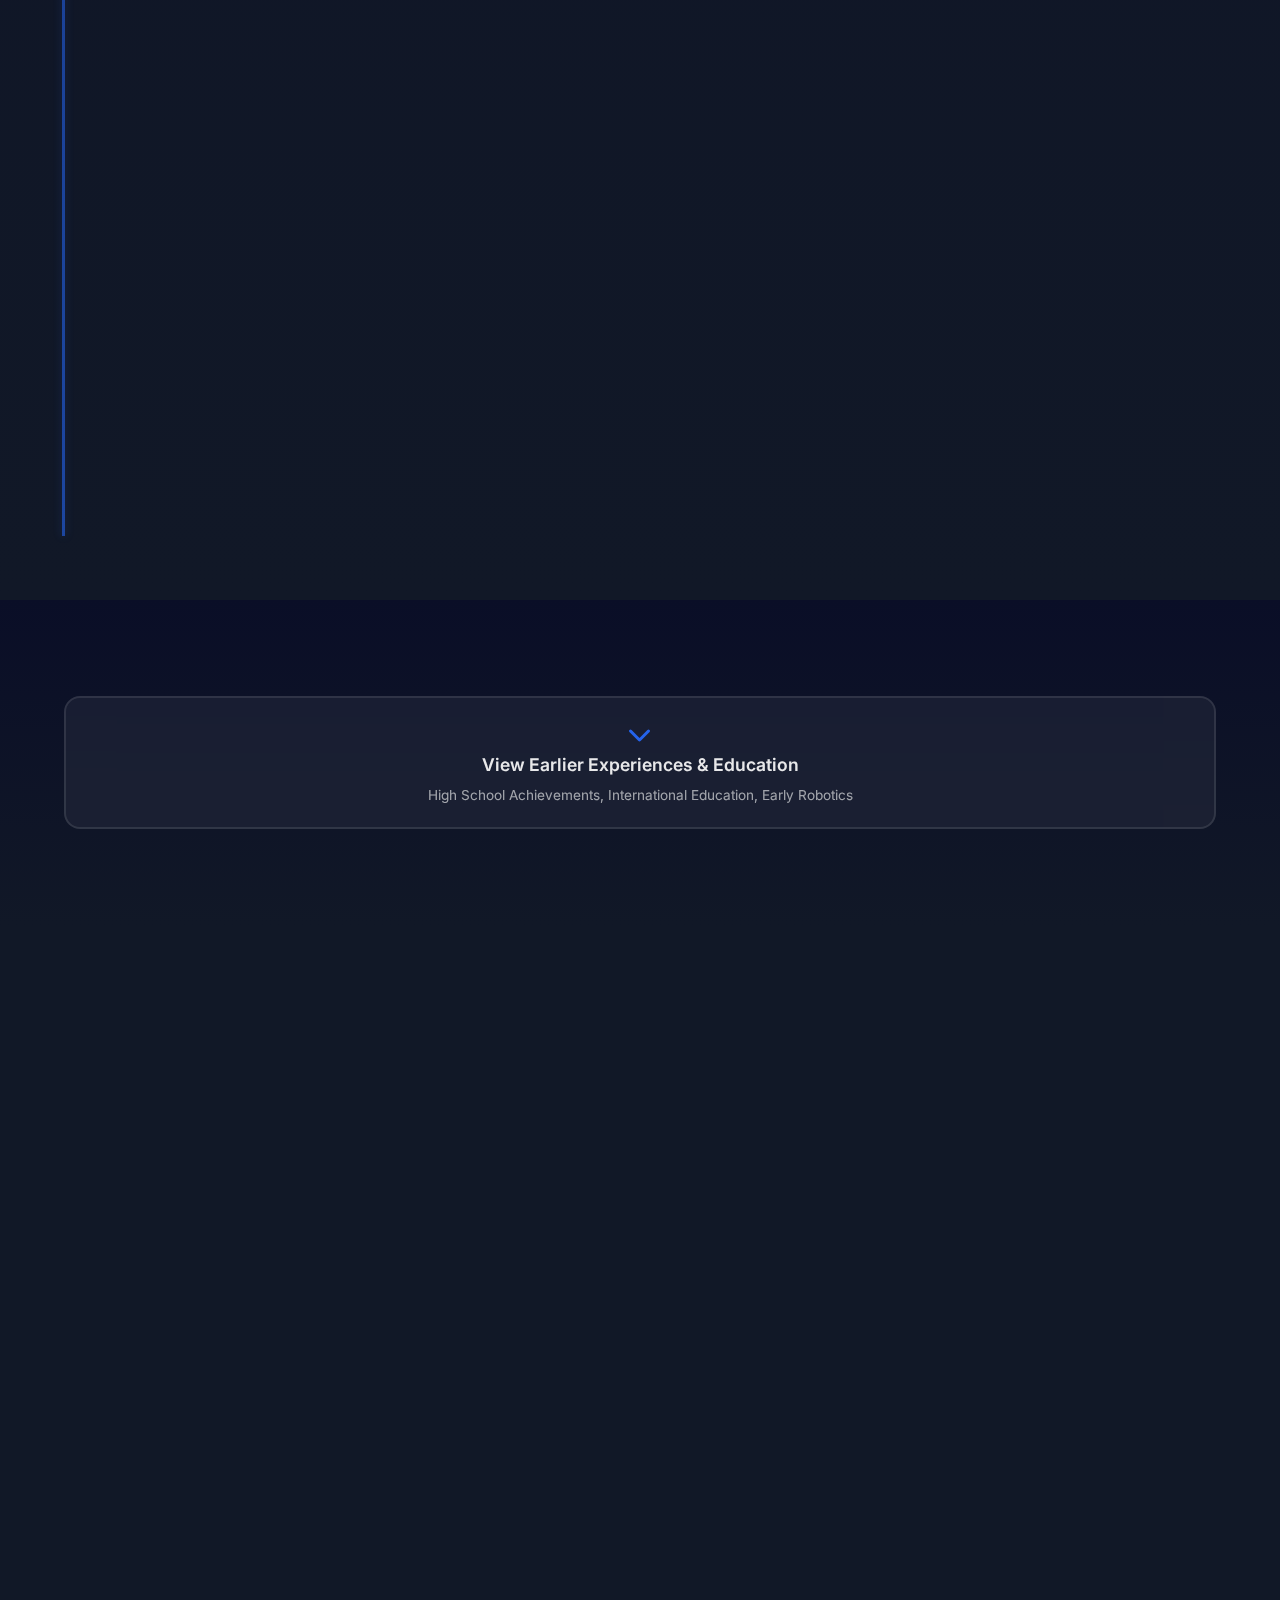
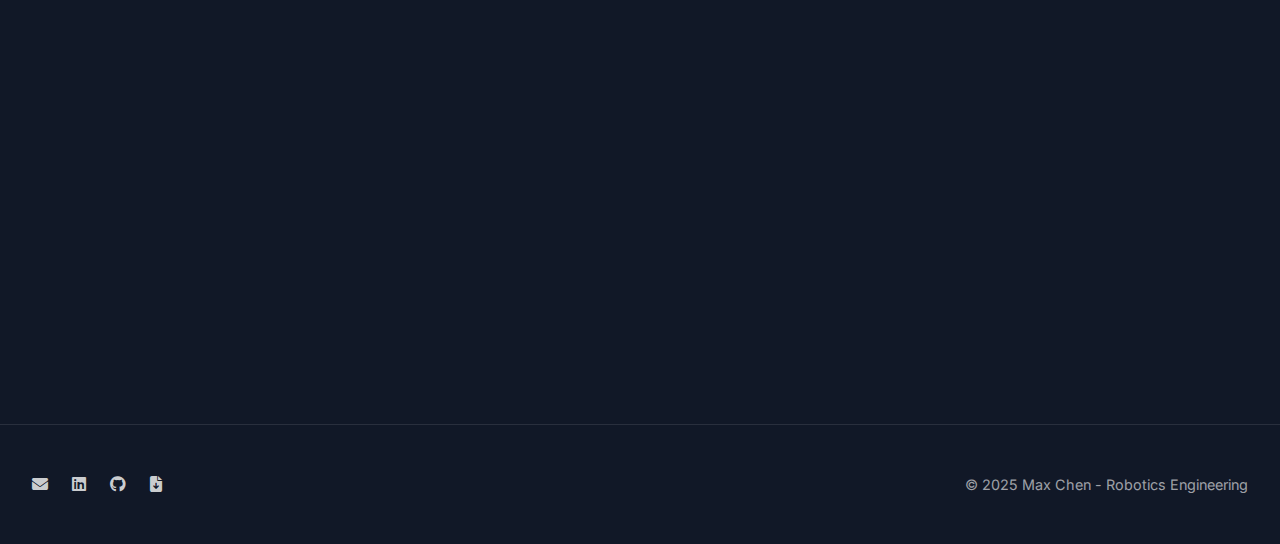
<file: experience.html>
<!DOCTYPE html>
<html lang="en">
<head>
    <meta charset="UTF-8">
    <meta name="viewport" content="width=device-width, initial-scale=1.0">
    <title>Experience - Max Chen</title>
    <link rel="icon" type="image/svg+xml" href="pictures/favicon.svg">
    <link rel="icon" type="image/png" sizes="32x32" href="pictures/favicon-32x32.png">
    <link rel="icon" type="image/png" sizes="16x16" href="pictures/favicon-16x16.png">
    <link rel="apple-touch-icon" sizes="180x180" href="pictures/apple-touch-icon.png">
    <meta name="msapplication-TileImage" content="pictures/favicon-32x32.png">
    <meta name="msapplication-TileColor" content="#2563eb">
    <link rel="sitemap" type="application/xml" title="Sitemap" href="/sitemap.xml">
    <link rel="preconnect" href="https://fonts.googleapis.com">
    <link rel="preconnect" href="https://fonts.gstatic.com" crossorigin>
    <link href="https://fonts.googleapis.com/css2?family=Inter:wght@300;400;500;600;700;800;900&family=JetBrains+Mono:wght@400;500&display=swap" rel="stylesheet">
    <link rel="stylesheet" href="https://cdnjs.cloudflare.com/ajax/libs/font-awesome/6.4.0/css/all.min.css">
    <meta name="description" content="Professional experience of Max Chen - Research positions, internships, and teaching roles in robotics, AI, and engineering.">
    <link rel="stylesheet" href="styles.css">
</head>
<body>
    <nav>
        <div class="nav-container">
            <button class="nav-hamburger hamburger-menu" aria-label="Toggle navigation menu">
                <span class="bar"></span>
                <span class="bar"></span>
                <span class="bar"></span>
            </button>
            <a href="index.html" class="nav-logo-link">
                <img src="pictures/favicon.svg" alt="Max Chen Logo" class="nav-logo" loading="lazy">
            </a>
            <a href="index.html" class="nav-home-icon" aria-label="Go to home page">
                <i class="fas fa-home"></i>
            </a>
            <ul class="nav-links">
                <li><a href="index.html">Home</a></li>
                <li><a href="index.html#skills">Skills</a></li>
                <li><a href="experience.html">Experience</a></li>
                <li><a href="projects.html">Projects</a></li>
                <li><a href="index.html#contact">Contact</a></li>
            </ul>
        </div>
    </nav>

    <!-- Mobile Menu Overlay -->
    <div class="mobile-menu-overlay" id="mobileMenu">
        <div class="mobile-menu-content">
            <ul class="mobile-menu-links">
                <li><a href="index.html">Home</a></li>
                <li><a href="index.html#skills">Skills</a></li>
                <li><a href="experience.html">Experience</a></li>
                <li><a href="projects.html">Projects</a></li>
                <li><a href="index.html#contact">Contact</a></li>
            </ul>
        </div>
    </div>

    <!-- Floating TOC -->
    <div class="floating-toc">
        <button class="toc-toggle" aria-label="Toggle table of contents">
            <i class="fas fa-list"></i>
        </button>
        <div class="toc-panel">
            <div class="toc-progress">
                <div class="toc-progress-bar"></div>
            </div>
            <div class="toc-header">
                <i class="fas fa-list"></i> Contents
            </div>
            <ul class="toc-list">
                <li class="toc-item">
                    <a href="#experience" class="toc-link">Professional Timeline</a>
                    <ul class="toc-list">
                        <li class="toc-item toc-subitem">
                            <a href="#military-service" class="toc-link">Military Service</a>
                        </li>
                        <li class="toc-item toc-subitem">
                            <a href="#audio-research" class="toc-link">Audio Engineering RA (SEAT)</a>
                        </li>
                        <li class="toc-item toc-subitem">
                            <a href="#teaching-assistant" class="toc-link">Teaching Assistant</a>
                        </li>
                        <li class="toc-item toc-subitem">
                            <a href="#engineering-intern" class="toc-link">Engineering Intern (PARI)</a>
                        </li>
                        <li class="toc-item toc-subitem">
                            <a href="#assessment-creator" class="toc-link">Content Creator</a>
                        </li>
                        <li class="toc-item toc-subitem">
                            <a href="#robotics-research" class="toc-link">Robotics Research (HIRo)</a>
                        </li>
                        <li class="toc-item toc-subitem">
                            <a href="#rover-team" class="toc-link">Rover Club Lead</a>
                        </li>
                        <li class="toc-item toc-subitem">
                            <a href="#robomasters" class="toc-link">Robomasters Team</a>
                        </li>
                        <li class="toc-item toc-subitem">
                            <a href="#space-day-volunteer" class="toc-link">Space Day Volunteer</a>
                        </li>
                    </ul>
                </li>
                <li class="toc-item">
                    <a href="#technical-expertise" class="toc-link">Technical Expertise</a>
                </li>
            </ul>
        </div>
    </div>

    <!-- Hero Section -->
    <section class="hero-section">
        <div class="parallax-bg"></div>
        <div class="hero-content">
            <h1>Professional Experience</h1>
            <p>Research • Innovation • Teaching</p>
        </div>
        <div class="scroll-indicator">
            <i class="fas fa-chevron-down"></i>
        </div>
    </section>

    <!-- Experience Timeline -->
    <section id="experience" class="experience-section">
        <div class="section-header animate-on-scroll">
            <h2>Professional Timeline</h2>
            <p>Journey Through Innovation & Growth</p>
        </div>
        <div class="timeline">
            <!-- 2025 -->
            <div class="timeline-year-group">
                <div class="year-divider">
                    <span class="year-label">2025</span>
                </div>
            </div>

            <!-- 2024-2025 -->
            <div class="timeline-year-group">
                <div class="year-divider">
                    <span class="year-label">2024 - Present</span>
                </div>
            </div>
            
            <div class="timeline-item-wrapper" id="military-service" data-status="completed" data-category="leadership" data-year="2025">
                <div class="timeline-node"></div>
                <div class="timeline-connector"></div>
                <div class="experience-card">
                    <div class="experience-card-header">
                        <span class="leadership-badge"><i class="fas fa-shield-alt"></i> Service</span>
                        <h3><i class="fas fa-flag"></i> Military Service</h3>
                        <div class="job-subtitle-period">
                            <div class="job-subtitle">Republic of China Air Force -- Taiwan (ROC)</div>
                            <div class="job-period-wrapper">
                                <span class="job-period">Aug 2025 – Nov 2025</span>
                                <span class="job-duration">4 months</span>
                            </div>
                        </div>
                    </div>
                    <div class="job-description">
                        <p>Completed compulsory military service, demonstrating discipline, responsibility, and effective teamwork.</p>
                    </div>
                    <div class="job-tags">
                        <span class="job-tag"><i class="fas fa-shield-alt"></i> Military Service</span>
                        <span class="job-tag"><i class="fas fa-users"></i> Teamwork</span>
                        <span class="job-tag"><i class="fas fa-cogs"></i> Technical Systems</span>
                    </div>
                    <button class="expand-details-btn" aria-label="Expand for more details">
                        <span>Expand for more details</span>
                        <i class="fas fa-chevron-down"></i>
                    </button>
                    <div class="job-details">
                        <ul class="job-responsibilities">
                            <li><strong>Service Completion:</strong> Completed compulsory military service, demonstrating discipline, responsibility, and effective teamwork</li>
                            <li><strong>Technical Operations:</strong> Operated and maintained advanced technical systems in high pressure environments</li>
                            <li><strong>Operational Excellence:</strong> Adhered to strict operational protocols and safety standards to ensure reliable daily operations</li>
                        </ul>
                    </div>
                </div>
            </div>

            <div class="timeline-item-wrapper" id="audio-research" data-status="completed" data-category="research" data-year="2024">
                <div class="timeline-node"></div>
                <div class="timeline-connector"></div>
                <div class="experience-card">
                    <div class="experience-card-header">
                        <span class="experience-badge"><i class="fas fa-flask"></i> Research</span>
                        <h3><i class="fas fa-volume-up"></i> Audio Engineering Research Assistant</h3>
                        <div class="job-subtitle-period">
                            <div class="job-subtitle">Sensor, Electro-Acoustics Technology Laboratory (SEAT Lab), Purdue University</div>
                            <div class="job-period-wrapper">
                                <span class="job-period">Aug 2024 – Present</span>
                                <span class="job-duration">Ongoing</span>
                            </div>
                        </div>
                    </div>
                    <div class="job-description">
                        <p>Conducting advanced audio research focusing on the relationship between acoustical loads and electrical impedance.</p>
                    </div>
                    <div class="job-tags">
                        <span class="job-tag"><i class="fas fa-flask"></i> Research</span>
                        <span class="job-tag"><i class="fab fa-python"></i> Python</span>
                        <span class="job-tag"><i class="fas fa-wave-square"></i> Signal Processing</span>
                        <span class="job-tag"><i class="fas fa-microphone"></i> Acoustics</span>
                    </div>
                    <button class="expand-details-btn" aria-label="Expand for more details">
                        <span>Expand for more details</span>
                        <i class="fas fa-chevron-down"></i>
                    </button>
                    <div class="job-details">
                        <ul class="job-responsibilities">
                            <li><strong>Research Innovation:</strong> Conducting advanced audio research focusing on the relationship between acoustical loads and electrical impedance</li>
                            <li><strong>Automation Development:</strong> Designed and implemented custom Python applications for semi-automated data collection, improving measurement process efficiency</li>
                            <li><strong>Technical Expertise:</strong> Use advanced instrumentation tools for precise data acquisition, signal processing, and frequency response analysis</li>
                            <li><strong>Web Development:</strong> Designed and deployed a website for the research laboratory</li>
                        </ul>
                        <div class="experience-links">
                            <div class="publication-links">
                                <a href="https://doi.org/10.5703/1288284317876" target="_blank" class="project-link-btn">
                                    <i class="fas fa-file-alt"></i> View Publication - Extended Abstract
                                </a>
                            </div>
                        </div>
                    </div>
                </div>
            </div>

            <div class="timeline-item-wrapper" id="teaching-assistant" data-status="completed" data-category="teaching" data-year="2024">
                <div class="timeline-node"></div>
                <div class="timeline-connector"></div>
                <div class="experience-card">
                    <div class="experience-card-header">
                        <span class="experience-badge"><i class="fas fa-graduation-cap"></i> Teaching</span>
                        <h3><i class="fas fa-chalkboard-teacher"></i> Teaching Assistant / Laboratory Instructor</h3>
                        <div class="job-subtitle-period">
                            <div class="job-subtitle">ECET 327 - Instrumentation and Data Acquisition Design</div>
                            <div class="job-period-wrapper">
                                <span class="job-period">Aug 2024 - Dec 2024</span>
                                <span class="job-duration">5 months</span>
                            </div>
                        </div>
                    </div>
                    <div class="job-description">
                        <p>Instructing and mentoring students in course laboratory activities based on LabVIEW programming.</p>
                    </div>
                    <div class="job-tags">
                        <span class="job-tag"><i class="fas fa-graduation-cap"></i> Teaching</span>
                        <span class="job-tag"><i class="fas fa-code"></i> LabVIEW</span>
                        <span class="job-tag"><i class="fas fa-users"></i> Mentorship</span>
                        <span class="job-tag"><i class="fas fa-tools"></i> Instrumentation</span>
                    </div>
                    <button class="expand-details-btn" aria-label="Expand for more details">
                        <span>Expand for more details</span>
                        <i class="fas fa-chevron-down"></i>
                    </button>
                    <div class="job-details">
                        <ul class="job-responsibilities">
                            <li><strong>Laboratory Instruction:</strong> Facilitated hands-on laboratory sessions for students in the course, ECET 327 (Instrumentation and Data Acquisition Design)</li>
                            <li><strong>Teaching Support:</strong> Taught and provided support in NI LabVIEW programming</li>
                            <li><strong>Student Mentorship:</strong> Provided detailed feedback on lab reports and assignments, ensuring mastery of course exercises</li>
                            <li><strong>Technical Support:</strong> Troubleshot complex hardware and software issues</li>
                        </ul>
                    </div>
                </div>
            </div>

            <div class="timeline-item-wrapper" id="engineering-intern" data-status="completed" data-category="research" data-year="2024">
                <div class="timeline-node"></div>
                <div class="timeline-connector"></div>
                <div class="experience-card">
                    <div class="experience-card-header">
                        <span class="experience-badge"><i class="fas fa-flask"></i> Research</span>
                        <h3><i class="fas fa-microchip"></i> Engineering Intern</h3>
                        <div class="job-subtitle-period">
                            <div class="job-subtitle">Purdue Applied Research Institute - Microelectronics Lab</div>
                            <div class="job-period-wrapper">
                                <span class="job-period">May 2024 - Aug 2024</span>
                                <span class="job-duration">4 months</span>
                            </div>
                        </div>
                    </div>
                    <div class="job-description">
                        <p>Conducted advanced semiconductor research and developed custom instrumentation systems.</p>
                    </div>
                    <div class="job-tags">
                        <span class="job-tag"><i class="fas fa-industry"></i> Internship</span>
                        <span class="job-tag"><i class="fas fa-microchip"></i> Semiconductors</span>
                        <span class="job-tag"><i class="fab fa-python"></i> Python</span>
                        <span class="job-tag"><i class="fas fa-eye"></i> Computer Vision</span>
                    </div>
                    <button class="expand-details-btn" aria-label="Expand for more details">
                        <span>Expand for more details</span>
                        <i class="fas fa-chevron-down"></i>
                    </button>
                    <div class="job-details">
                        <ul class="job-responsibilities">
                            <li><strong>Semiconductor Research:</strong> Performed cutting-edge research on silicon wafer manufacturing processes and direct bonding techniques</li>
                            <li><strong>System Integration:</strong> Assembled and optimized a precision wafer probe station from diverse components</li>
                            <li><strong>Custom Hardware Development:</strong> Designed and fabricated controller hardware/software to integrate linear positioning systems</li>
                            <li><strong>Innovation:</strong> Created control schemes utilizing hand gestures with computer vision technology</li>
                        </ul>
                    </div>
                </div>
            </div>

            <!-- 2022-2023 -->
            <div class="timeline-year-group">
                <div class="year-divider">
                    <span class="year-label">2022 - 2023</span>
                </div>
            </div>
            
            <div class="timeline-item-wrapper" id="assessment-creator" data-status="completed" data-category="teaching" data-year="2023">
                <div class="timeline-node"></div>
                <div class="timeline-connector"></div>
                <div class="experience-card">
                    <div class="experience-card-header">
                        <span class="experience-badge"><i class="fas fa-graduation-cap"></i> Teaching</span>
                        <h3><i class="fas fa-file-alt"></i> Content Creator for Online Assessments</h3>
                        <div class="job-subtitle-period">
                            <div class="job-subtitle">Purdue University</div>
                            <div class="job-period-wrapper">
                                <span class="job-period">Sep 2023 - Mar 2025</span>
                                <span class="job-duration">1 year 6 months</span>
                            </div>
                        </div>
                    </div>
                    <div class="job-description">
                        <p>Creating online assessments on the Variate and Brightspace platforms for Purdue courses.</p>
                    </div>
                    <div class="job-tags">
                        <span class="job-tag"><i class="fas fa-pen"></i> Content Creation</span>
                        <span class="job-tag"><i class="fas fa-graduation-cap"></i> Education</span>
                        <span class="job-tag"><i class="fas fa-superscript"></i> LaTeX</span>
                    </div>
                    <button class="expand-details-btn" aria-label="Expand for more details">
                        <span>Expand for more details</span>
                        <i class="fas fa-chevron-down"></i>
                    </button>
                    <div class="job-details">
                        <ul class="job-responsibilities">
                            <li><strong>Content Development:</strong> Developed and verified assignments for Purdue ECET and Physics courses using LaTeX, ensuring accuracy and consistency on the Variate and D2L Brightspace platforms</li>
                            <li><strong>Assessment Verification:</strong> Verified assessments for Purdue Math classes on the D2L Brightspace online learning system</li>
                        </ul>
                    </div>
                </div>
            </div>

            <div class="timeline-item-wrapper" id="robotics-research" data-status="completed" data-category="research" data-year="2022">
                <div class="timeline-node"></div>
                <div class="timeline-connector"></div>
                <div class="experience-card">
                    <div class="experience-card-header">
                        <span class="experience-badge"><i class="fas fa-flask"></i> Research</span>
                        <h3><i class="fas fa-robot"></i> Robotics Research Assistant</h3>
                        <div class="job-subtitle-period">
                            <div class="job-subtitle">Human Interactive Robotics Laboratory (HIRoLab) - Purdue University</div>
                            <div class="job-period-wrapper">
                                <span class="job-period">Sept 2022 - Feb 2025</span>
                                <span class="job-duration">2 years 5 months</span>
                            </div>
                        </div>
                    </div>
                    <div class="job-description">
                        <p>Research in educational robotics, prosthetics, and human-robot interaction with focus on K-12 STEM education.</p>
                    </div>
                    <div class="job-tags">
                        <span class="job-tag"><i class="fas fa-flask"></i> Research</span>
                        <span class="job-tag"><i class="fas fa-robot"></i> Robotics</span>
                        <span class="job-tag"><i class="fab fa-python"></i> ROS</span>
                        <span class="job-tag"><i class="fas fa-heart"></i> Biomedical</span>
                        <span class="job-tag"><i class="fas fa-graduation-cap"></i> Education</span>
                    </div>
                    <button class="expand-details-btn" aria-label="Expand for more details">
                        <span>Expand for more details</span>
                        <i class="fas fa-chevron-down"></i>
                    </button>
                    <div class="job-details">
                        <ul class="job-responsibilities">
                            <li><strong>Communication Systems:</strong> Developed I2C communication protocols between single-board computers and microcontrollers using Robot Operating System (ROS)</li>
                            <li><strong>Educational Innovation:</strong> Designed, fabricated, and delivered 100+ STEM-education robotic kits using advanced digital fabrication</li>
                            <li><strong>Biomedical Engineering:</strong> Assisted in testing Electromyography (EMG) muscle sensor systems for safe human-robot interaction in educational settings</li>
                            <li><strong>Curriculum Development:</strong> Created comprehensive standards-based lesson plans and a 2-week robotics curriculum for K-12 students</li>
                            <li><strong>Prosthetics Research:</strong> Designed and manufactured lower leg prosthesis adapters for biomechanics research with healthy subjects</li>
                        </ul>
                        <div class="experience-links">
                            <div class="publication-links">
                                <a href="https://dx.doi.org/10.1007/s41686-025-00102-9" target="_blank" class="project-link-btn">
                                    <i class="fas fa-file-alt"></i> View Publication
                                </a>
                            </div>
                        </div>
                    </div>
                </div>
            </div>


            <div class="timeline-item-wrapper" id="rover-team" data-status="completed" data-category="leadership" data-year="2022">
                <div class="timeline-node"></div>
                <div class="timeline-connector"></div>
                <div class="experience-card">
                    <div class="experience-card-header">
                        <span class="leadership-badge"><i class="fas fa-users"></i> Leadership</span>
                        <h3><i class="fas fa-rocket"></i> Instrumentation Team Member → Lead</h3>
                        <div class="job-subtitle-period">
                            <div class="job-subtitle">Human Exploration Rover Club - Purdue University</div>
                            <div class="job-period-wrapper">
                                <span class="job-period">Sep 2022 - Jan 2024</span>
                                <span class="job-duration">1 year 4 months</span>
                            </div>
                        </div>
                    </div>
                    <div class="job-description">
                        <p>Progressed from contributing member to team lead for NASA Human Exploration Rover Challenge competition.</p>
                    </div>
                    <div class="job-tags">
                        <span class="job-tag"><i class="fas fa-users-cog"></i> Leadership</span>
                        <span class="job-tag"><i class="fas fa-cogs"></i> Engineering Design</span>
                        <span class="job-tag"><i class="fas fa-space-shuttle"></i> NASA Competition</span>
                    </div>
                    <button class="expand-details-btn" aria-label="Expand for more details">
                        <span>Expand for more details</span>
                        <i class="fas fa-chevron-down"></i>
                    </button>
                    <div class="job-details">
                        <ul class="job-responsibilities">
                        <li><strong>Leadership Progression:</strong> Led rapid prototyping of compliant end-effectors to accelerate sample collection process for the NASA Human Exploration Rover Challenge competition</li>
                        <li><strong>Engineering Design:</strong> Designed mounting hardware under geometrical and weight constraints of the mobile rover</li>
                        <li><strong>Team Development:</strong> Contributed to team development and mentored junior members in instrumentation design and rapid prototyping techniques</li>
                        </ul>
                    </div>
                </div>
            </div>

            <div class="timeline-item-wrapper" id="robomasters" data-status="completed" data-category="leadership" data-year="2022">
                <div class="timeline-node"></div>
                <div class="timeline-connector"></div>
                <div class="experience-card">
                    <div class="experience-card-header">
                        <span class="leadership-badge"><i class="fas fa-users"></i> Leadership</span>
                        <h3><i class="fas fa-bolt"></i> Electrical Team Member</h3>
                        <div class="job-subtitle-period">
                            <div class="job-subtitle">Purdue Robomasters - West Lafayette, IN</div>
                            <div class="job-period-wrapper">
                                <span class="job-period">Sep 2022 - Sep 2023</span>
                                <span class="job-duration">1 year</span>
                            </div>
                        </div>
                    </div>
                    <div class="job-description">
                        <p>Developed electrical systems for competitive robotics team.</p>
                    </div>
                    <div class="job-tags">
                        <span class="job-tag"><i class="fas fa-robot"></i> Robotics</span>
                        <span class="job-tag"><i class="fas fa-microchip"></i> PCB Design</span>
                        <span class="job-tag"><i class="fas fa-trophy"></i> Competition</span>
                    </div>
                    <button class="expand-details-btn" aria-label="Expand for more details">
                        <span>Expand for more details</span>
                        <i class="fas fa-chevron-down"></i>
                    </button>
                    <div class="job-details">
                        <ul class="job-responsibilities">
                            <li><strong>PCB Design:</strong> Designed and manufactured custom PCBs for control of semi-autonomous mobile robots</li>
                            <li><strong>CAD Tools:</strong> Applied EasyEDA and KiCAD for circuit design and circuit board layout</li>
                        </ul>
                    </div>
                </div>
            </div>

            <div class="timeline-item-wrapper" id="space-day-volunteer" data-status="completed" data-category="leadership" data-year="2022">
                <div class="timeline-node"></div>
                <div class="timeline-connector"></div>
                <div class="experience-card">
                    <div class="experience-card-header">
                        <span class="leadership-badge"><i class="fas fa-heart"></i> Service</span>
                        <h3><i class="fas fa-hands-helping"></i> Volunteer & Group Leader</h3>
                        <div class="job-subtitle-period">
                            <div class="job-subtitle">Purdue Space Day - Purdue University</div>
                            <div class="job-period-wrapper">
                                <span class="job-period">Oct 2022, Oct 2023</span>
                                <span class="job-duration">2 events</span>
                            </div>
                        </div>
                    </div>
                    <div class="job-description">
                        <p>Multi-year volunteer for campus-wide K-12 STEM outreach event, progressing to leadership role.</p>
                    </div>
                    <div class="job-tags">
                        <span class="job-tag"><i class="fas fa-heart"></i> Volunteer</span>
                        <span class="job-tag"><i class="fas fa-users"></i> Leadership</span>
                        <span class="job-tag"><i class="fas fa-graduation-cap"></i> Outreach</span>
                    </div>
                    <button class="expand-details-btn" aria-label="Expand for more details">
                        <span>Expand for more details</span>
                        <i class="fas fa-chevron-down"></i>
                    </button>
                    <div class="job-details">
                        <ul class="job-responsibilities">
                            <li><strong>Leadership Development:</strong> Led and managed a group of elementary students during the 2023 event, ensuring safe navigation and engagement in hands-on STEM demonstrations</li>
                            <li><strong>Operations Support:</strong> Coordinated operations support and managed attendee check-in during the 2022 event</li>
                            <li><strong>STEM Outreach:</strong> Demonstrated commitment to STEM education outreach through multi-year volunteer service</li>
                        </ul>
                    </div>
                </div>
            </div>
        </div>
    </section>

    <!-- Earlier Experiences Section (Collapsible) -->
    <section class="experience-section">
        <div class="earlier-experiences-container">
            <button class="earlier-experiences-toggle" onclick="toggleEarlierExperiences(this)">
                <i class="fas fa-chevron-down"></i>
                <span>View Earlier Experiences & Education</span>
                <small>High School Achievements, International Education, Early Robotics</small>
            </button>
            <div class="earlier-experiences-content">
                <div class="timeline">
                    <!-- High School / International Education Section -->
                    <div class="timeline-year-group">
                        <div class="year-divider">
                            <span class="year-label">Earlier Education & Achievements</span>
                        </div>
                    </div>

                    <!-- High School Education -->
                    <div class="timeline-item-wrapper" data-status="completed" data-category="education" data-year="earlier">
                        <div class="timeline-node"></div>
                        <div class="timeline-connector"></div>
                        <div class="experience-card">
                            <div class="experience-card-header">
                                <span class="experience-badge"><i class="fas fa-graduation-cap"></i> Education</span>
                                <h3><i class="fas fa-school"></i> International Bilingual School</h3>
                                <div class="job-subtitle-period">
                                    <div class="job-subtitle">Hsinchu Science Park, Taiwan</div>
                                    <div class="job-period-wrapper">
                                        <span class="job-period">High School</span>
                                    </div>
                                </div>
                            </div>
                            <div class="job-description">
                                <p>International bilingual education with focus on STEM and robotics programs.</p>
                            </div>
                            <div class="job-tags">
                                <span class="job-tag"><i class="fas fa-globe"></i> International Education</span>
                                <span class="job-tag"><i class="fas fa-graduation-cap"></i> High School</span>
                                <span class="job-tag"><i class="fas fa-language"></i> Bilingual</span>
                            </div>
                        </div>
                    </div>

                    <!-- FIRST Robotics Achievement -->
                    <div class="timeline-item-wrapper" data-status="completed" data-category="leadership" data-year="2019">
                        <div class="timeline-node"></div>
                        <div class="timeline-connector"></div>
                        <div class="experience-card">
                            <div class="experience-card-header">
                                <span class="leadership-badge"><i class="fas fa-trophy"></i> Achievement</span>
                                <h3><i class="fas fa-robot"></i> FIRST Robotics Competition</h3>
                                <div class="job-subtitle-period">
                                    <div class="job-subtitle">Entrepreneurship Award Winner</div>
                                    <div class="job-period-wrapper">
                                        <span class="job-period">2019</span>
                                    </div>
                                </div>
                            </div>
                            <div class="job-description">
                                <p>Competed in FIRST Robotics Competition and won the Entrepreneurship Award at the Hawaii regional competition.</p>
                            </div>
                            <div class="job-tags">
                                <span class="job-tag"><i class="fas fa-robot"></i> FIRST Robotics</span>
                                <span class="job-tag"><i class="fas fa-trophy"></i> Entrepreneurship Award</span>
                                <span class="job-tag"><i class="fas fa-map-marker-alt"></i> Hawaii</span>
                            </div>
                            <button class="expand-details-btn" aria-label="Expand for more details">
                                <span>Expand for more details</span>
                                <i class="fas fa-chevron-down"></i>
                            </button>
                            <div class="job-details">
                                <ul class="job-responsibilities">
                                    <li><strong>Competition Achievement:</strong> Won Entrepreneurship Award at FIRST Robotics Competition Hawaii Regional (2019)</li>
                                    <li><strong>Team Contribution:</strong> Participated in competitive robotics program demonstrating technical skills and business acumen</li>
                                </ul>
                            </div>
                        </div>
                    </div>

                    <!-- VEX Competition Achievement -->
                    <div class="timeline-item-wrapper" data-status="completed" data-category="leadership" data-year="earlier">
                        <div class="timeline-node"></div>
                        <div class="timeline-connector"></div>
                        <div class="experience-card">
                            <div class="experience-card-header">
                                <span class="leadership-badge"><i class="fas fa-trophy"></i> Achievement</span>
                                <h3><i class="fas fa-robot"></i> VEX Robotics Competition</h3>
                                <div class="job-subtitle-period">
                                    <div class="job-subtitle">Competition Winner</div>
                                    <div class="job-period-wrapper">
                                        <span class="job-period">High School</span>
                                    </div>
                                </div>
                            </div>
                            <div class="job-description">
                                <p>Founded and led a VEX robotics team, achieving competition victory through innovative design and strategic planning.</p>
                            </div>
                            <div class="job-tags">
                                <span class="job-tag"><i class="fas fa-robot"></i> VEX Robotics</span>
                                <span class="job-tag"><i class="fas fa-trophy"></i> Competition Winner</span>
                                <span class="job-tag"><i class="fas fa-lightbulb"></i> Team Founder</span>
                            </div>
                            <button class="expand-details-btn" aria-label="Expand for more details">
                                <span>Expand for more details</span>
                                <i class="fas fa-chevron-down"></i>
                            </button>
                            <div class="job-details">
                                <ul class="job-responsibilities">
                                    <li><strong>Team Leadership:</strong> Founded and started a VEX robotics competition team</li>
                                    <li><strong>Competition Success:</strong> Led team to victory in VEX robotics competition</li>
                                    <li><strong>Technical Skills:</strong> Developed robotics design, programming, and competition strategy skills</li>
                                </ul>
                            </div>
                        </div>
                    </div>
                </div>
            </div>
        </div>
    </section>

    <!-- Technical Expertise Section -->
    <section id="technical-expertise" class="technical-expertise-section">
        <div class="section-header animate-on-scroll">
            <h2>Technical Expertise Gained</h2>
            <p>Skills Developed Through Experience</p>
        </div>
        <div class="development-grid">
            <div class="development-card animate-on-scroll">
                <h3><i class="fas fa-microchip"></i> Hardware & Instrumentation</h3>
                <ul>
                    <li>Advanced semiconductor device characterization and testing</li>
                    <li>Precision instrumentation design and calibration</li>
                    <li>Custom PCB design and embedded system development</li>
                    <li>Digital fabrication techniques (3D printing, designing, and laser cutting)</li>
                    <li>Electromyography (EMG) sensor signal processing</li>
                    <li>Sensor fusion between different types of data through ROS</li>
                </ul>
            </div>
            
            <div class="development-card animate-on-scroll">
                <h3><i class="fas fa-code"></i> Software & Programming</h3>
                <ul>
                    <li>Python automation and data analysis scripting</li>
                    <li>Prototype application development with Python and Qt framework</li>
                    <li>LabVIEW programming for instrumentation control and display</li>
                    <li>ROS (Robot Operating System) framework development</li>
                    <li>Computer vision and AI algorithm implementation</li>
                    <li>Programming PID controllers for use with SLAM</li>
                </ul>
            </div>
            
            <div class="development-card animate-on-scroll">
                <h3><i class="fas fa-project-diagram"></i> Systems & Integration</h3>
                <ul>
                    <li>I2C communication protocol implementation</li>
                    <li>Multi-platform hardware-software integration</li>
                    <li>Real-time data acquisition and processing systems</li>
                    <li>Quality control and testing protocol development</li>
                </ul>
            </div>
        </div>
    </section>

    <a href="#top" class="back-to-top" aria-label="Back to top">
        <i class="fas fa-arrow-up"></i>
    </a>

    <footer>
        <div class="footer-content">
            <div class="footer-section footer-contact">
                <div class="footer-main">
                    <div class="footer-left">
                        <div class="social-links">
                            <a href="index.html#contact" aria-label="Contact">
                                <i class="fas fa-envelope"></i>
                            </a>
                            <a href="https://www.linkedin.com/in/maxchen-cky" target="_blank" aria-label="LinkedIn">
                                <i class="fab fa-linkedin"></i>
                            </a>
                            <a href="https://github.com/ckyb63" target="_blank" aria-label="GitHub">
                                <i class="fab fa-github"></i>
                            </a>
                            <a href="index.html#downloads" aria-label="Resume & CV downloads">
                                <i class="fas fa-file-download"></i>
                            </a>
                        </div>
                    </div>
                    
                    <div class="footer-right">
                        <div class="footer-info">
                            <p class="footer-title">© 2025 Max Chen - Robotics Engineering</p>
                        </div>
                    </div>
                </div>
            </div>
        </div>
    </footer>

    <script src="script.js"></script>
</body>
</html>
</file>
<file: styles.css>
/* Source: index-visual.html */
* {
            margin: 0;
            padding: 0;
            box-sizing: border-box;
        }

        :root {
            --primary-color: #2563eb;
            --secondary-color: #1e40af;
            --accent-color: #3b82f6;
            --text-primary: #1f2937;
            --text-secondary: #6b7280;
            --text-light: #9ca3af;
            --background: #0a0e27;
            --background-alt: #111827;
            --glass-bg: rgba(255, 255, 255, 0.05);
            --glass-border: rgba(255, 255, 255, 0.1);
            --transition: all 0.6s cubic-bezier(0.4, 0, 0.2, 1);
            --transition-fast: all 0.3s cubic-bezier(0.4, 0, 0.2, 1);
        }

        html {
            scroll-behavior: smooth;
        }

        body {
            font-family: 'Inter', -apple-system, BlinkMacSystemFont, sans-serif;
            background: var(--background);
            color: #ffffff;
            overflow-x: hidden;
            line-height: 1.6;
        }

        /* Navigation */
        nav {
            position: fixed;
            top: 0;
            left: 0;
            right: 0;
            z-index: 1000;
            background: rgba(10, 14, 39, 0.8);
            backdrop-filter: blur(20px);
            border-bottom: 1px solid var(--glass-border);
            padding: 1rem 2rem;
            transition: transform 0.3s cubic-bezier(0.4, 0, 0.2, 1), 
                        opacity 0.3s cubic-bezier(0.4, 0, 0.2, 1);
            transform: translateY(0);
            opacity: 1;
        }

        nav.hidden {
            transform: translateY(-100%);
            opacity: 0;
            pointer-events: none;
        }

        .nav-container {
            max-width: 1400px;
            margin: 0 auto;
            display: flex;
            justify-content: space-between;
            align-items: center;
        }

        .nav-logo {
            height: 40px;
            width: auto;
            opacity: 0.9;
            transition: var(--transition-fast);
        }

        .nav-logo:hover {
            opacity: 1;
            transform: scale(1.05);
        }

        .nav-logo-link {
            display: flex;
            align-items: center;
        }

        .nav-links {
            display: flex;
            list-style: none;
            gap: 2rem;
        }

        .nav-links a {
            color: rgba(255, 255, 255, 0.8);
            text-decoration: none;
            font-weight: 500;
            transition: var(--transition-fast);
            position: relative;
        }

        .nav-links a:hover {
            color: #ffffff;
        }

        .nav-links a::after {
            content: '';
            position: absolute;
            bottom: -5px;
            left: 0;
            width: 0;
            height: 2px;
            background: var(--primary-color);
            transition: width 0.3s ease;
        }

        .nav-links a:hover::after {
            width: 100%;
        }

        /* Mobile Navigation */
        .nav-hamburger,
        .nav-home-icon {
            display: none;
        }

        .mobile-menu-overlay {
            display: none;
        }

        @media (max-width: 968px) {
            nav {
                padding: 1.25rem 2rem;
            }

            .nav-container {
                position: relative;
                justify-content: center;
            }

            .nav-hamburger {
                display: flex;
                flex-direction: column;
                align-items: center;
                justify-content: center;
                position: absolute;
                left: 0;
                width: 40px;
                height: 40px;
                background: transparent;
                border: none;
                cursor: pointer;
                z-index: 1001;
                padding: 0.5rem;
                transition: var(--transition-fast);
            }

            .nav-hamburger .bar {
                display: block;
                width: 24px;
                height: 3px;
                margin: 3px auto;
                background-color: rgba(255, 255, 255, 0.9);
                transition: var(--transition);
                border-radius: 2px;
            }

            .nav-hamburger:hover .bar {
                background-color: #ffffff;
            }

            body.menu-open .nav-hamburger .bar:nth-child(1) {
                transform: translateY(8px) rotate(45deg);
            }

            body.menu-open .nav-hamburger .bar:nth-child(2) {
                opacity: 0;
            }

            body.menu-open .nav-hamburger .bar:nth-child(3) {
                transform: translateY(-8px) rotate(-45deg);
            }

            .nav-logo-link {
                position: absolute;
                left: 50%;
                transform: translateX(-50%);
            }

            .nav-home-icon {
                display: flex;
                align-items: center;
                justify-content: center;
                position: absolute;
                right: 0;
                width: 40px;
                height: 40px;
                color: rgba(255, 255, 255, 0.9);
                text-decoration: none;
                font-size: 1.5rem;
                transition: var(--transition-fast);
                z-index: 1001;
            }

            .nav-home-icon:hover {
                color: #ffffff;
                transform: scale(1.1);
            }

            .nav-links {
                display: none;
            }

            .mobile-menu-overlay {
                display: block;
                position: fixed;
                top: 0;
                left: 0;
                width: 100%;
                height: 100%;
                background: rgba(0, 0, 0, 0.95);
                backdrop-filter: blur(10px);
                z-index: 999;
                opacity: 0;
                visibility: hidden;
                transition: opacity 0.3s cubic-bezier(0.4, 0, 0.2, 1),
                            visibility 0.3s cubic-bezier(0.4, 0, 0.2, 1);
            }

            body.menu-open .mobile-menu-overlay {
                opacity: 1;
                visibility: visible;
            }

            .mobile-menu-content {
                position: absolute;
                top: 0;
                left: 0;
                width: 280px;
                max-width: 85%;
                height: 100%;
                background: rgba(10, 14, 39, 0.7);
                backdrop-filter: blur(20px);
                border-right: 1px solid var(--glass-border);
                padding: 5rem 2rem 2rem;
                overflow-y: auto;
                transform: translateX(-100%);
                transition: transform 0.3s cubic-bezier(0.4, 0, 0.2, 1);
            }

            body.menu-open .mobile-menu-content {
                transform: translateX(0);
            }

            .mobile-menu-links {
                list-style: none;
                padding: 0;
                margin: 0;
                display: flex;
                flex-direction: column;
                gap: 0.5rem;
            }

            .mobile-menu-links li {
                margin: 0;
            }

            .mobile-menu-links a {
                display: block;
                padding: 1rem 1.25rem;
                color: rgba(255, 255, 255, 0.9);
                text-decoration: none;
                font-weight: 500;
                font-size: 1.1rem;
                border-radius: 12px;
                transition: var(--transition-fast);
                border-left: 3px solid transparent;
            }

            .mobile-menu-links a:hover {
                background: rgba(37, 99, 235, 0.2);
                border-left-color: var(--primary-color);
                color: #ffffff;
                transform: translateX(4px);
            }
        }

        /* Hero Section */
        .hero-section {
            height: 85vh;
            min-height: 600px;
            position: relative;
            display: flex;
            align-items: center;
            justify-content: center;
            overflow: hidden;
            background: linear-gradient(135deg, #0a0e27 0%, #1e3a8a 100%);
        }

        .hero-section::before {
            content: '';
            position: absolute;
            top: 0;
            left: 0;
            right: 0;
            bottom: 0;
            background: 
                radial-gradient(circle at 20% 50%, rgba(37, 99, 235, 0.1) 0%, transparent 50%),
                radial-gradient(circle at 80% 50%, rgba(59, 130, 246, 0.1) 0%, transparent 50%);
            z-index: 1;
        }

        .parallax-bg {
            position: absolute;
            top: -50%;
            left: -50%;
            width: 200%;
            height: 200%;
            background: radial-gradient(circle at 50% 50%, rgba(37, 99, 235, 0.1) 0%, transparent 70%);
            animation: rotate 20s linear infinite;
            z-index: 1;
        }

        @keyframes rotate {
            from {
                transform: rotate(0deg);
            }
            to {
                transform: rotate(360deg);
            }
        }

        .hero-content {
            text-align: center;
            z-index: 10;
            animation: fadeInUp 1s ease-out;
            position: relative;
        }

        .hero-content h1 {
            font-size: clamp(3rem, 8vw, 6rem);
            font-weight: 900;
            margin-bottom: 1rem;
            background: linear-gradient(135deg, #ffffff 0%, #60a5fa 100%);
            -webkit-background-clip: text;
            -webkit-text-fill-color: transparent;
            background-clip: text;
            letter-spacing: -0.02em;
        }

        .hero-content .subtitle {
            font-size: clamp(1.2rem, 2.5vw, 2rem);
            color: rgba(255, 255, 255, 0.8);
            font-weight: 400;
            margin-bottom: 2rem;
        }

        .hero-tagline {
            font-size: clamp(1rem, 1.5vw, 1.25rem);
            color: rgba(255, 255, 255, 0.7);
            max-width: 800px;
            margin: 0 auto;
            line-height: 1.8;
        }

        .scroll-indicator {
            position: absolute;
            bottom: 2rem;
            left: 50%;
            transform: translateX(-50%);
            animation: bounce 2s infinite;
            z-index: 10;
        }

        .scroll-indicator i {
            font-size: 2rem;
            color: rgba(255, 255, 255, 0.6);
        }

        @keyframes bounce {
            0%, 100% { transform: translateX(-50%) translateY(0); }
            50% { transform: translateX(-50%) translateY(-10px); }
        }

        @keyframes fadeInUp {
            from {
                opacity: 0;
                transform: translateY(30px);
            }
            to {
                opacity: 1;
                transform: translateY(0);
            }
        }

        /* Section Styles */
        .content-section {
            padding: 5rem 2rem;
            position: relative;
        }

        #contact.content-section {
            padding: 4rem 2rem;
        }

        .content-section:nth-child(even) {
            background: linear-gradient(180deg, var(--background) 0%, var(--background-alt) 100%);
        }

        .content-section:nth-child(odd) {
            background: var(--background-alt);
        }

        .section-container {
            max-width: 1400px;
            margin: 0 auto;
        }

        .section-header {
            text-align: center;
            margin-bottom: 4rem;
        }

        #contact .section-header {
            margin-bottom: 2.5rem;
        }

        #skills .section-header {
            margin-bottom: 2.5rem;
        }

        .section-header h2 {
            font-size: clamp(2.5rem, 5vw, 4rem);
            font-weight: 800;
            margin-bottom: 1.25rem;
            background: linear-gradient(135deg, #ffffff 0%, #60a5fa 100%);
            -webkit-background-clip: text;
            -webkit-text-fill-color: transparent;
            background-clip: text;
            letter-spacing: -0.02em;
            line-height: 1.2;
        }

        .section-header p {
            font-size: 1.3rem;
            color: rgba(255, 255, 255, 0.75);
            font-weight: 400;
            letter-spacing: -0.01em;
        }

        /* About & Education Section */
        .about-education-layout {
            display: flex;
            flex-direction: column;
            gap: 3rem;
        }

        .about-main {
            background: var(--glass-bg);
            backdrop-filter: blur(20px);
            border: 1px solid var(--glass-border);
            border-radius: 24px;
            padding: 3rem;
            transition: var(--transition);
            position: relative;
            overflow: hidden;
        }

        .about-main::before {
            content: '';
            position: absolute;
            top: 0;
            left: 0;
            right: 0;
            height: 3px;
            background: linear-gradient(90deg, var(--primary-color), var(--accent-color));
            opacity: 0;
            transition: var(--transition-fast);
        }

        .about-main:hover {
            transform: translateY(-4px);
            box-shadow: 0 12px 40px rgba(0, 0, 0, 0.3);
            border-color: rgba(255, 255, 255, 0.2);
        }

        .about-main:hover::before {
            opacity: 1;
        }

        .about-main h3 {
            font-size: 1.75rem;
            font-weight: 700;
            margin-bottom: 2rem;
            color: #ffffff;
            display: flex;
            align-items: center;
            gap: 0.75rem;
        }

        .about-main h3 i {
            color: var(--primary-color);
            font-size: 2rem;
        }

        .about-content {
            display: grid;
            grid-template-columns: 1fr 1fr;
            gap: 3rem;
            margin-top: 2rem;
        }

        .about-text {
            display: flex;
            flex-direction: column;
            gap: 1.75rem;
        }

        .about-main p {
            font-size: 1.125rem;
            color: rgba(255, 255, 255, 0.85);
            line-height: 1.9;
            font-weight: 400;
        }

        .about-main p:first-of-type {
            font-size: 1.3rem;
            font-weight: 500;
            color: rgba(255, 255, 255, 0.95);
            line-height: 1.6;
        }

        .education-compact {
            background: linear-gradient(135deg, rgba(168, 85, 247, 0.1) 0%, rgba(192, 132, 252, 0.05) 100%);
            backdrop-filter: blur(20px);
            border: 1px solid rgba(168, 85, 247, 0.3);
            border-radius: 20px;
            padding: 2rem;
            display: flex;
            flex-direction: column;
            gap: 1.5rem;
        }

        .education-compact-header {
            display: flex;
            align-items: center;
            gap: 1rem;
            padding-bottom: 1.5rem;
            border-bottom: 2px solid rgba(168, 85, 247, 0.2);
        }

        .education-compact-header i {
            font-size: 2.5rem;
            color: #a855f7;
        }

        .education-compact-header-content h3 {
            font-size: 1.5rem;
            font-weight: 700;
            color: #ffffff;
            margin-bottom: 0.25rem;
        }

        .education-compact-header-content .location {
            font-size: 0.95rem;
            color: rgba(255, 255, 255, 0.7);
            display: flex;
            align-items: center;
            gap: 0.5rem;
        }

        .education-compact-details {
            display: flex;
            flex-direction: column;
            gap: 1.25rem;
        }

        .education-compact-degree {
            font-size: 1.1rem;
            font-weight: 600;
            color: #ffffff;
            line-height: 1.4;
        }

        .education-compact-minor {
            font-size: 0.95rem;
            color: rgba(255, 255, 255, 0.75);
            font-style: italic;
            margin-top: 0.5rem;
            padding-left: 1rem;
            border-left: 2px solid rgba(168, 85, 247, 0.4);
        }

        .education-compact-meta {
            display: flex;
            flex-wrap: wrap;
            gap: 1rem;
            align-items: center;
        }

        .education-compact-graduation {
            font-size: 1rem;
            color: rgba(255, 255, 255, 0.85);
        }

        .education-compact-graduation strong {
            color: #c084fc;
            font-weight: 700;
        }

        .education-compact-badge {
            display: inline-flex;
            align-items: center;
            gap: 0.5rem;
            padding: 0.5rem 1rem;
            background: rgba(168, 85, 247, 0.2);
            border: 1px solid rgba(168, 85, 247, 0.4);
            border-radius: 50px;
            font-size: 0.875rem;
            font-weight: 600;
            color: #c084fc;
        }

        .glass-card {
            background: var(--glass-bg);
            backdrop-filter: blur(20px);
            border: 1px solid var(--glass-border);
            border-radius: 24px;
            padding: 2.5rem;
            transition: var(--transition);
            position: relative;
            overflow: hidden;
        }

        .glass-card::before {
            content: '';
            position: absolute;
            top: 0;
            left: 0;
            right: 0;
            height: 3px;
            background: linear-gradient(90deg, var(--primary-color), var(--accent-color));
            opacity: 0;
            transition: var(--transition-fast);
        }

        .glass-card:hover {
            transform: translateY(-4px);
            box-shadow: 0 12px 40px rgba(0, 0, 0, 0.3);
            border-color: rgba(255, 255, 255, 0.2);
        }

        .glass-card:hover::before {
            opacity: 1;
        }


        /* Statistics Cards */
        .stats-grid {
            display: grid;
            grid-template-columns: repeat(auto-fit, minmax(180px, 1fr));
            gap: 0.75rem;
            margin-bottom: 1.25rem;
        }

        .stat-card {
            background: linear-gradient(135deg, rgba(255, 255, 255, 0.03), rgba(255, 255, 255, 0.06));
            backdrop-filter: blur(18px);
            border: 1px solid rgba(255, 255, 255, 0.14);
            border-radius: 14px;
            padding: 1rem 0.9rem;
            text-align: center;
            transition: var(--transition-fast);
            position: relative;
            overflow: hidden;
            box-shadow: 0 10px 30px rgba(0, 0, 0, 0.28);
        }

        .stat-card::before {
            content: '';
            position: absolute;
            top: 0;
            left: 0;
            right: 0;
            height: 2px;
            background: linear-gradient(90deg, var(--primary-color), var(--accent-color));
            transform: scaleX(0);
            transition: transform 0.6s ease;
        }

        .stat-card:hover {
            transform: translateY(-3px);
            box-shadow: 0 14px 32px rgba(0, 0, 0, 0.35);
            border-color: rgba(255, 255, 255, 0.22);
        }

        .stat-card:hover::before {
            transform: scaleX(1);
        }

        .stat-number {
            font-size: 1.65rem;
            font-weight: 800;
            background: linear-gradient(135deg, #ffffff 0%, #60a5fa 100%);
            -webkit-background-clip: text;
            -webkit-text-fill-color: transparent;
            background-clip: text;
            margin-bottom: 0.15rem;
            line-height: 1;
        }

        .stat-label {
            font-size: 0.78rem;
            color: rgba(255, 255, 255, 0.68);
            font-weight: 600;
            letter-spacing: 0.01em;
        }

        .stat-icon {
            font-size: 1.25rem;
            color: var(--primary-color);
            margin-bottom: 0.6rem;
            opacity: 0.85;
        }

        /* Skills Section */
        .skills-grid {
            display: grid;
            grid-template-columns: repeat(auto-fit, minmax(280px, 1fr));
            gap: 1.25rem;
        }

        .skill-category {
            background: var(--glass-bg);
            backdrop-filter: blur(20px);
            border: 1px solid var(--glass-border);
            border-radius: 16px;
            padding: 1.25rem;
            transition: var(--transition);
            position: relative;
            overflow: hidden;
        }

        .skill-category::before {
            content: '';
            position: absolute;
            top: 0;
            left: 0;
            right: 0;
            height: 2px;
            background: linear-gradient(90deg, var(--primary-color), var(--accent-color));
            opacity: 0;
            transition: var(--transition-fast);
        }

        .skill-category:hover {
            transform: translateY(-2px);
            box-shadow: 0 8px 24px rgba(0, 0, 0, 0.3);
            border-color: rgba(255, 255, 255, 0.2);
        }

        .skill-category:hover::before {
            opacity: 1;
        }

        .skill-category h3 {
            font-size: 1.15rem;
            font-weight: 700;
            margin-bottom: 1rem;
            color: #ffffff;
            display: flex;
            align-items: center;
            gap: 0.5rem;
            line-height: 1.3;
            padding-bottom: 0.75rem;
            border-bottom: 1px solid var(--glass-border);
        }

        .skill-category h3 i {
            color: var(--primary-color);
            font-size: 1.25rem;
        }

        .skill-tags {
            display: flex;
            flex-wrap: wrap;
            gap: 0.5rem;
        }

        .skill-tag {
            padding: 0.5rem 0.875rem;
            background: rgba(255, 255, 255, 0.05);
            backdrop-filter: blur(10px);
            border: 1px solid rgba(255, 255, 255, 0.1);
            border-radius: 8px;
            font-size: 0.85rem;
            font-weight: 500;
            color: rgba(255, 255, 255, 0.9);
            transition: var(--transition-fast);
            display: inline-flex;
            align-items: center;
            gap: 0.4rem;
        }

        .skill-tag:hover {
            background: rgba(37, 99, 235, 0.2);
            border-color: var(--primary-color);
            transform: translateY(-1px);
            color: #ffffff;
            box-shadow: 0 2px 8px rgba(37, 99, 235, 0.2);
        }

        .skill-tag i {
            font-size: 0.8rem;
            opacity: 0.7;
        }

        /* Overview Section */
        .overview-stats {
            display: grid;
            grid-template-columns: repeat(auto-fit, minmax(180px, 1fr));
            gap: 1.5rem;
            margin-bottom: 3rem;
        }

        .overview-stat {
            background: var(--glass-bg);
            backdrop-filter: blur(20px);
            border: 1px solid var(--glass-border);
            border-radius: 16px;
            padding: 1.5rem;
            text-align: center;
            transition: var(--transition);
        }

        .overview-stat:hover {
            transform: translateY(-4px);
            box-shadow: 0 12px 40px rgba(0, 0, 0, 0.3);
            border-color: rgba(255, 255, 255, 0.2);
        }

        .overview-stat-number {
            font-size: 2.5rem;
            font-weight: 900;
            background: linear-gradient(135deg, #ffffff 0%, #60a5fa 100%);
            -webkit-background-clip: text;
            -webkit-text-fill-color: transparent;
            background-clip: text;
            margin-bottom: 0.5rem;
            line-height: 1;
        }

        .overview-stat-label {
            font-size: 0.9rem;
            color: rgba(255, 255, 255, 0.7);
            font-weight: 500;
        }

        .overview-grid {
            display: grid;
            grid-template-columns: repeat(auto-fit, minmax(400px, 1fr));
            gap: 2.5rem;
        }

        .overview-card {
            background: var(--glass-bg);
            backdrop-filter: blur(20px);
            border: 1px solid var(--glass-border);
            border-radius: 24px;
            padding: 2.5rem;
            transition: var(--transition);
            position: relative;
            overflow: hidden;
        }

        .overview-card::before {
            content: '';
            position: absolute;
            top: 0;
            left: 0;
            right: 0;
            height: 3px;
            background: linear-gradient(90deg, var(--primary-color), var(--accent-color));
            opacity: 0;
            transition: var(--transition-fast);
        }

        .overview-card:hover {
            transform: translateY(-4px);
            box-shadow: 0 12px 40px rgba(0, 0, 0, 0.3);
            border-color: rgba(255, 255, 255, 0.2);
        }

        .overview-card:hover::before {
            opacity: 1;
        }

        .overview-card h3 {
            font-size: 1.75rem;
            font-weight: 700;
            margin-bottom: 1.75rem;
            color: #ffffff;
            display: flex;
            align-items: center;
            gap: 0.75rem;
            line-height: 1.3;
        }

        .overview-card h3 i {
            color: var(--primary-color);
            font-size: 2rem;
        }

        .overview-card p {
            font-size: 1.125rem;
            color: rgba(255, 255, 255, 0.85);
            line-height: 1.9;
            margin-bottom: 2.5rem;
            font-weight: 400;
        }

        .overview-link {
            display: inline-flex;
            align-items: center;
            gap: 0.75rem;
            padding: 0.875rem 1.75rem;
            background: var(--primary-color);
            color: white;
            text-decoration: none;
            border-radius: 12px;
            font-weight: 600;
            font-size: 0.95rem;
            transition: var(--transition-fast);
        }

        .overview-link:hover {
            background: var(--secondary-color);
            transform: translateY(-2px);
            box-shadow: 0 10px 30px rgba(37, 99, 235, 0.4);
        }

        /* Contact Section */
        .contact-main-grid {
            display: grid;
            grid-template-columns: 1fr 1fr 1fr;
            gap: 1rem;
            margin-bottom: 1.5rem;
        }

        .contact-primary {
            grid-column: span 2;
            display: grid;
            grid-template-columns: 1fr 1fr;
            gap: 1rem;
        }

        .contact-secondary {
            display: flex;
            flex-direction: column;
            gap: 1rem;
        }

        .contact-quick-links {
            background: var(--glass-bg);
            backdrop-filter: blur(20px);
            border: 1px solid var(--glass-border);
            border-radius: 16px;
            padding: 1.25rem;
            display: flex;
            flex-direction: column;
            gap: 0.75rem;
        }

        .contact-quick-link {
            display: flex;
            align-items: center;
            gap: 0.75rem;
            padding: 0.875rem;
            background: rgba(255, 255, 255, 0.03);
            border: 1px solid var(--glass-border);
            border-radius: 12px;
            text-decoration: none;
            color: rgba(255, 255, 255, 0.9);
            transition: var(--transition-fast);
        }

        .contact-quick-link:hover {
            background: rgba(37, 99, 235, 0.1);
            border-color: var(--primary-color);
            transform: translateX(4px);
        }

        .contact-quick-link i {
            font-size: 1.25rem;
            color: var(--primary-color);
            width: 32px;
            text-align: center;
            flex-shrink: 0;
        }

        .contact-quick-link-content {
            flex: 1;
            display: flex;
            flex-direction: column;
            gap: 0.15rem;
        }

        .contact-quick-link-content strong {
            font-size: 0.95rem;
            color: #ffffff;
            font-weight: 600;
        }

        .contact-quick-link-content small {
            font-size: 0.8rem;
            color: rgba(255, 255, 255, 0.6);
        }

        .contact-card {
            background: var(--glass-bg);
            backdrop-filter: blur(20px);
            border: 1px solid var(--glass-border);
            border-radius: 16px;
            padding: 1.25rem;
            transition: var(--transition);
            display: flex;
            flex-direction: column;
        }

        .avatar-card {
            align-items: center;
            gap: 0.75rem;
            text-align: center;
            padding: 1.5rem;
        }

        .avatar-photo {
            width: 180px;
            height: 180px;
            border-radius: 50%;
            object-fit: cover;
            border: 2px solid rgba(255, 255, 255, 0.12);
            box-shadow: 0 10px 30px rgba(0,0,0,0.35);
        }

        .contact-card:hover {
            transform: translateY(-2px);
            box-shadow: 0 8px 24px rgba(0, 0, 0, 0.3);
            border-color: rgba(255, 255, 255, 0.2);
        }

        .contact-card-header {
            display: flex;
            align-items: center;
            gap: 0.75rem;
            margin-bottom: 1rem;
            padding-bottom: 0.75rem;
            border-bottom: 1px solid var(--glass-border);
        }

        .contact-card-header i {
            font-size: 1.5rem;
            color: var(--primary-color);
            width: 32px;
            text-align: center;
        }

        .contact-card-header h3 {
            font-size: 1.1rem;
            font-weight: 700;
            color: #ffffff;
            margin: 0;
            line-height: 1.3;
        }

        .contact-card-content {
            flex: 1;
            display: flex;
            flex-direction: column;
            gap: 0.75rem;
        }

        .downloads-card {
            grid-column: 1 / -1;
            display: grid;
            grid-template-columns: 1fr 1fr;
            gap: 1.5rem;
        }

        .downloads-card .contact-card-header {
            grid-column: 1 / -1;
            margin-bottom: 1rem;
        }

        .download-item {
            background: rgba(255, 255, 255, 0.03);
            border: 1px solid var(--glass-border);
            border-radius: 12px;
            padding: 1.25rem;
            transition: var(--transition-fast);
            display: flex;
            flex-direction: column;
            gap: 1rem;
        }

        .download-item:hover {
            background: rgba(37, 99, 235, 0.1);
            border-color: var(--primary-color);
            transform: translateY(-2px);
        }

        .download-item-header {
            display: flex;
            align-items: center;
            gap: 0.75rem;
        }

        .download-item-header i {
            font-size: 1.5rem;
            color: var(--primary-color);
        }

        .download-item-header h4 {
            font-size: 1.1rem;
            font-weight: 600;
            color: #ffffff;
            margin: 0;
        }

        .download-item-description {
            font-size: 0.85rem;
            color: rgba(255, 255, 255, 0.6);
            line-height: 1.5;
        }

        .email-methods {
            display: flex;
            flex-direction: column;
            gap: 0.75rem;
        }

        .email-method {
            display: flex;
            align-items: center;
            gap: 0.75rem;
            padding: 0.875rem;
            background: rgba(255, 255, 255, 0.03);
            border: 1px solid var(--glass-border);
            border-radius: 12px;
            text-decoration: none;
            color: rgba(255, 255, 255, 0.9);
            transition: var(--transition-fast);
        }

        .email-method:hover {
            background: rgba(37, 99, 235, 0.1);
            border-color: var(--primary-color);
            transform: translateX(2px);
        }

        .email-method i {
            font-size: 1.25rem;
            color: var(--primary-color);
            width: 32px;
            text-align: center;
            flex-shrink: 0;
        }

        .contact-card-simple {
            display: flex;
            flex-direction: column;
            gap: 0.5rem;
        }

        .contact-card-simple .main-info {
            display: flex;
            flex-direction: column;
            gap: 0.15rem;
        }

        .contact-card-simple a {
            text-decoration: none;
            color: inherit;
        }

        .main-info {
            display: flex;
            flex-direction: column;
            gap: 0.15rem;
            flex: 1;
            min-width: 0;
        }

        .main-info strong {
            font-size: 0.95rem;
            color: #ffffff;
            font-weight: 600;
            letter-spacing: -0.01em;
            display: block;
            margin-bottom: 0.15rem;
        }

        .main-info span {
            font-size: 0.85rem;
            color: rgba(255, 255, 255, 0.75);
            font-weight: 400;
            word-break: break-word;
            display: block;
        }

        .email-method small,
        .contact-method small {
            display: block;
            font-size: 0.75rem;
            color: rgba(255, 255, 255, 0.5);
            margin-top: 0.2rem;
        }

        .download-card {
            display: flex;
            flex-direction: column;
            gap: 0.75rem;
        }

        .download-section {
            display: flex;
            flex-direction: column;
            gap: 0.5rem;
        }

        .download-section-label {
            font-size: 0.9rem;
            font-weight: 600;
            color: rgba(255, 255, 255, 0.8);
            display: flex;
            align-items: center;
            gap: 0.5rem;
        }

        .download-section-label i {
            color: var(--primary-color);
            font-size: 1rem;
        }

        .download-options {
            display: flex;
            gap: 0.5rem;
        }

        .download-btn {
            flex: 1;
            display: inline-flex;
            align-items: center;
            justify-content: center;
            gap: 0.4rem;
            padding: 0.625rem 1rem;
            background: var(--primary-color);
            color: white;
            border: none;
            border-radius: 10px;
            font-weight: 600;
            font-size: 0.85rem;
            cursor: pointer;
            transition: var(--transition-fast);
            text-decoration: none;
            font-family: inherit;
            min-width: 160px;
            white-space: nowrap;
        }

        .download-btn:hover {
            background: var(--secondary-color);
            transform: translateY(-2px);
            box-shadow: 0 10px 30px rgba(37, 99, 235, 0.4);
        }

        .download-btn.secondary {
            background: var(--glass-bg);
            border: 1px solid var(--glass-border);
            color: rgba(255, 255, 255, 0.9);
        }

        .download-btn.secondary:hover {
            background: rgba(37, 99, 235, 0.2);
            border-color: var(--primary-color);
        }

        .project-links {
            display: flex;
            flex-direction: column;
            gap: 0.75rem;
        }

        .project-link-item {
            display: flex;
            align-items: center;
            gap: 0.75rem;
            padding: 0.875rem;
            background: rgba(255, 255, 255, 0.03);
            border: 1px solid var(--glass-border);
            border-radius: 12px;
            text-decoration: none;
            color: rgba(255, 255, 255, 0.9);
            transition: var(--transition-fast);
        }

        .project-link-item:hover {
            background: rgba(37, 99, 235, 0.1);
            border-color: var(--primary-color);
            transform: translateX(2px);
        }

        .project-link-item i {
            font-size: 1.25rem;
            color: var(--primary-color);
            width: 32px;
            text-align: center;
            flex-shrink: 0;
        }


        /* Back to Top Button */
        .back-to-top {
            position: fixed;
            bottom: 2rem;
            right: 2rem;
            width: 50px;
            height: 50px;
            background: var(--glass-bg);
            backdrop-filter: blur(20px);
            color: #60a5fa;
            border: 1px solid var(--glass-border);
            border-radius: 50%;
            display: flex;
            align-items: center;
            justify-content: center;
            text-decoration: none;
            opacity: 0;
            visibility: hidden;
            transition: var(--transition-fast);
            z-index: 999;
            box-shadow: 0 4px 20px rgba(37, 99, 235, 0.3), 0 0 0 1px rgba(37, 99, 235, 0.2);
        }

        .back-to-top.visible {
            opacity: 1;
            visibility: visible;
        }

        .back-to-top:hover {
            background: rgba(37, 99, 235, 0.2);
            border-color: rgba(37, 99, 235, 0.5);
            color: #ffffff;
            transform: translateY(-4px);
            box-shadow: 0 8px 30px rgba(37, 99, 235, 0.5), 0 0 0 1px rgba(37, 99, 235, 0.3);
        }

        /* Footer */
        footer {
            background: var(--background-alt);
            border-top: 1px solid var(--glass-border);
            padding: 3rem 2rem;
        }

        .footer-content {
            max-width: 1400px;
            margin: 0 auto;
        }

        .footer-main {
            display: flex;
            justify-content: space-between;
            align-items: center;
            flex-wrap: wrap;
            gap: 2rem;
        }

        .social-links {
            display: flex;
            gap: 1.5rem;
            flex-wrap: wrap;
        }

        .social-links a {
            display: flex;
            align-items: center;
            gap: 0.5rem;
            color: rgba(255, 255, 255, 0.8);
            text-decoration: none;
            transition: var(--transition-fast);
        }

        .social-links a:hover {
            color: #60a5fa;
            transform: translateY(-2px);
        }

        .footer-title {
            color: rgba(255, 255, 255, 0.6);
            font-size: 0.9rem;
        }

        /* Modal Styles */
        .modal {
            display: none;
            position: fixed;
            z-index: 10000;
            inset: 0;
            background: radial-gradient(circle at 20% 20%, rgba(59,130,246,0.08), transparent 40%),
                        radial-gradient(circle at 80% 30%, rgba(14,165,233,0.07), transparent 40%),
                        rgba(6, 8, 20, 0.8);
            backdrop-filter: blur(14px);
            animation: fadeIn 0.25s ease;
        }

        .modal.active {
            display: flex;
            align-items: center;
            justify-content: center;
        }

        .modal-content {
            background: linear-gradient(160deg, rgba(17,24,39,0.9) 0%, rgba(17,24,39,0.7) 100%);
            border: 1px solid rgba(255,255,255,0.08);
            border-radius: 18px;
            width: min(1100px, 96vw);
            max-height: 92vh;
            display: flex;
            flex-direction: column;
            animation: slideUp 0.28s ease;
            box-shadow: 0 30px 120px rgba(0,0,0,0.55);
            overflow: hidden;
        }

        .modal-header {
            display: flex;
            justify-content: space-between;
            align-items: center;
            gap: 1rem;
            padding: 1rem 1.5rem;
            border-bottom: 1px solid rgba(255,255,255,0.08);
            background: linear-gradient(90deg, rgba(59,130,246,0.08), transparent);
        }

        .modal-header h3 {
            font-size: 1.25rem;
            font-weight: 700;
            color: #ffffff;
            display: flex;
            align-items: center;
            gap: 0.5rem;
            letter-spacing: -0.01em;
        }

        .modal-actions {
            display: inline-flex;
            align-items: center;
            gap: 0.5rem;
        }

        .modal-header h3 i {
            color: var(--primary-color);
        }

        .modal-close {
            background: rgba(255,255,255,0.06);
            border: 1px solid rgba(255,255,255,0.14);
            color: #e5e7eb;
            font-size: 1.1rem;
            cursor: pointer;
            transition: var(--transition-fast);
            width: 38px;
            height: 38px;
            display: flex;
            align-items: center;
            justify-content: center;
            border-radius: 10px;
        }

        .modal-close:hover {
            background: rgba(255,255,255,0.12);
            color: #ffffff;
            transform: translateY(-1px);
            box-shadow: 0 8px 20px rgba(0,0,0,0.3);
        }

        .modal-body {
            padding: 1.25rem;
            flex: 1;
            overflow: auto;
            background: radial-gradient(circle at 20% 80%, rgba(59,130,246,0.06), transparent 40%);
        }

        .modal-body iframe {
            width: 100%;
            height: min(82vh, 820px);
            border: none;
            border-radius: 14px;
            box-shadow: 0 18px 50px rgba(0,0,0,0.35);
            background: #0f172a;
        }

        .modal-footer {
            display: flex;
            gap: 0.75rem;
            padding: 1rem 1.5rem;
            border-top: 1px solid rgba(255,255,255,0.08);
            justify-content: flex-end;
            background: linear-gradient(90deg, transparent, rgba(59,130,246,0.07));
        }

        @keyframes fadeIn {
            from { opacity: 0; }
            to { opacity: 1; }
        }

        @keyframes slideUp {
            from {
                transform: translateY(50px);
                opacity: 0;
            }
            to {
                transform: translateY(0);
                opacity: 1;
            }
        }

        /* Animations */
        .animate-on-scroll {
            opacity: 0;
            transform: translateY(40px);
            transition: opacity 0.8s ease-out, transform 0.8s ease-out;
        }

        .animate-on-scroll.visible {
            opacity: 1;
            transform: translateY(0);
        }

        /* Responsive Design */
        @media (max-width: 968px) {
            .about-content {
                grid-template-columns: 1fr;
                gap: 2rem;
            }

            .about-main {
                padding: 2rem;
            }

            .contact-main-grid {
                grid-template-columns: 1fr;
            }

            .contact-primary {
                grid-column: 1;
                grid-template-columns: 1fr;
            }

            .downloads-card {
                grid-column: 1;
                grid-template-columns: 1fr;
            }


            .overview-grid {
                grid-template-columns: 1fr;
            }

            .skills-grid {
                grid-template-columns: 1fr;
            }

            .stats-grid {
                display: none;
            }

            .overview-stats {
                display: none;
            }

            .overview-stat-number {
                font-size: 2rem;
            }

            .nav-links {
                gap: 1rem;
                font-size: 0.875rem;
            }

            .content-section {
                padding: 3rem 1.5rem;
            }

            .hero-section {
                height: 80vh;
                min-height: 500px;
            }
        }

        @media (max-width: 640px) {
            .back-to-top {
                bottom: 1.5rem;
                right: 1.5rem;
                width: 45px;
                height: 45px;
            }

            .download-options {
                flex-direction: column;
            }

            .stats-grid {
                display: none;
            }

            .overview-stats {
                display: none;
            }

            .overview-stat-number {
                font-size: 1.75rem;
            }
        }


/* Source: experience-visual.html */
* {
            margin: 0;
            padding: 0;
            box-sizing: border-box;
        }

        :root {
            --primary-color: #2563eb;
            --secondary-color: #1e40af;
            --accent-color: #3b82f6;
            --text-primary: #1f2937;
            --text-secondary: #6b7280;
            --text-light: #9ca3af;
            --background: #0a0e27;
            --background-alt: #111827;
            --glass-bg: rgba(255, 255, 255, 0.05);
            --glass-border: rgba(255, 255, 255, 0.1);
            --transition: all 0.6s cubic-bezier(0.4, 0, 0.2, 1);
            --transition-fast: all 0.3s cubic-bezier(0.4, 0, 0.2, 1);
        }

        html {
            scroll-behavior: smooth;
        }

        body {
            font-family: 'Inter', -apple-system, BlinkMacSystemFont, sans-serif;
            background: var(--background);
            color: #ffffff;
            overflow-x: hidden;
            line-height: 1.6;
        }

        /* Navigation */
        nav {
            position: fixed;
            top: 0;
            left: 0;
            right: 0;
            z-index: 1000;
            background: rgba(10, 14, 39, 0.8);
            backdrop-filter: blur(20px);
            border-bottom: 1px solid var(--glass-border);
            padding: 1rem 2rem;
            transition: transform 0.3s cubic-bezier(0.4, 0, 0.2, 1), 
                        opacity 0.3s cubic-bezier(0.4, 0, 0.2, 1);
            transform: translateY(0);
            opacity: 1;
        }

        nav.hidden {
            transform: translateY(-100%);
            opacity: 0;
            pointer-events: none;
        }

        .nav-container {
            max-width: 1400px;
            margin: 0 auto;
            display: flex;
            justify-content: space-between;
            align-items: center;
        }

        .nav-logo {
            height: 40px;
            width: auto;
            opacity: 0.9;
            transition: var(--transition-fast);
        }

        .nav-logo:hover {
            opacity: 1;
            transform: scale(1.05);
        }

        .nav-links {
            display: flex;
            list-style: none;
            gap: 2rem;
        }

        .nav-links a {
            color: rgba(255, 255, 255, 0.8);
            text-decoration: none;
            font-weight: 500;
            transition: var(--transition-fast);
            position: relative;
        }

        .nav-links a:hover {
            color: #ffffff;
        }

        .nav-links a::after {
            content: '';
            position: absolute;
            bottom: -5px;
            left: 0;
            width: 0;
            height: 2px;
            background: var(--primary-color);
            transition: width 0.3s ease;
        }

        .nav-links a:hover::after {
            width: 100%;
        }

        /* Mobile Navigation */
        .nav-hamburger,
        .nav-home-icon {
            display: none;
        }

        .mobile-menu-overlay {
            display: none;
        }

        @media (max-width: 968px) {
            nav {
                padding: 1.25rem 2rem;
            }

            .nav-container {
                position: relative;
                justify-content: center;
            }

            .nav-hamburger {
                display: flex;
                flex-direction: column;
                align-items: center;
                justify-content: center;
                position: absolute;
                left: 0;
                width: 40px;
                height: 40px;
                background: transparent;
                border: none;
                cursor: pointer;
                z-index: 1001;
                padding: 0.5rem;
                transition: var(--transition-fast);
            }

            .nav-hamburger .bar {
                display: block;
                width: 24px;
                height: 3px;
                margin: 3px auto;
                background-color: rgba(255, 255, 255, 0.9);
                transition: var(--transition);
                border-radius: 2px;
            }

            .nav-hamburger:hover .bar {
                background-color: #ffffff;
            }

            body.menu-open .nav-hamburger .bar:nth-child(1) {
                transform: translateY(8px) rotate(45deg);
            }

            body.menu-open .nav-hamburger .bar:nth-child(2) {
                opacity: 0;
            }

            body.menu-open .nav-hamburger .bar:nth-child(3) {
                transform: translateY(-8px) rotate(-45deg);
            }

            .nav-logo-link {
                position: absolute;
                left: 50%;
                transform: translateX(-50%);
            }

            .nav-home-icon {
                display: flex;
                align-items: center;
                justify-content: center;
                position: absolute;
                right: 0;
                width: 40px;
                height: 40px;
                color: rgba(255, 255, 255, 0.9);
                text-decoration: none;
                font-size: 1.5rem;
                transition: var(--transition-fast);
                z-index: 1001;
            }

            .nav-home-icon:hover {
                color: #ffffff;
                transform: scale(1.1);
            }

            .nav-links {
                display: none;
            }

            .mobile-menu-overlay {
                display: block;
                position: fixed;
                top: 0;
                left: 0;
                width: 100%;
                height: 100%;
                background: rgba(0, 0, 0, 0.95);
                backdrop-filter: blur(10px);
                z-index: 999;
                opacity: 0;
                visibility: hidden;
                transition: opacity 0.3s cubic-bezier(0.4, 0, 0.2, 1),
                            visibility 0.3s cubic-bezier(0.4, 0, 0.2, 1);
            }

            body.menu-open .mobile-menu-overlay {
                opacity: 1;
                visibility: visible;
            }

            .mobile-menu-content {
                transform: translateX(-100%);
                transition: transform 0.3s cubic-bezier(0.4, 0, 0.2, 1);
            }

            body.menu-open .mobile-menu-content {
                transform: translateX(0);
            }

            .mobile-menu-content {
                position: absolute;
                top: 0;
                left: 0;
                width: 280px;
                max-width: 85%;
                height: 100%;
                background: rgba(10, 14, 39, 0.7);
                backdrop-filter: blur(20px);
                border-right: 1px solid var(--glass-border);
                padding: 5rem 2rem 2rem;
                overflow-y: auto;
            }


            .mobile-menu-links {
                list-style: none;
                padding: 0;
                margin: 0;
                display: flex;
                flex-direction: column;
                gap: 0.5rem;
            }

            .mobile-menu-links li {
                margin: 0;
            }

            .mobile-menu-links a {
                display: block;
                padding: 1rem 1.25rem;
                color: rgba(255, 255, 255, 0.9);
                text-decoration: none;
                font-weight: 500;
                font-size: 1.1rem;
                border-radius: 12px;
                transition: var(--transition-fast);
                border-left: 3px solid transparent;
            }

            .mobile-menu-links a:hover {
                background: rgba(37, 99, 235, 0.2);
                border-left-color: var(--primary-color);
                color: #ffffff;
                transform: translateX(4px);
            }
        }

        /* Hero Section */
        .hero-section {
            height: 85vh;
            min-height: 600px;
            position: relative;
            display: flex;
            align-items: center;
            justify-content: center;
            overflow: hidden;
            background: linear-gradient(135deg, #0a0e27 0%, #1e3a8a 100%);
        }

        .hero-section::before {
            content: '';
            position: absolute;
            top: 0;
            left: 0;
            right: 0;
            bottom: 0;
            background: 
                radial-gradient(circle at 20% 50%, rgba(37, 99, 235, 0.1) 0%, transparent 50%),
                radial-gradient(circle at 80% 50%, rgba(59, 130, 246, 0.1) 0%, transparent 50%);
            z-index: 1;
        }

        .hero-content {
            text-align: center;
            z-index: 10;
            animation: fadeInUp 1s ease-out;
            position: relative;
        }

        .hero-content h1 {
            font-size: clamp(3rem, 8vw, 6rem);
            font-weight: 900;
            margin-bottom: 1rem;
            background: linear-gradient(135deg, #ffffff 0%, #60a5fa 100%);
            -webkit-background-clip: text;
            -webkit-text-fill-color: transparent;
            background-clip: text;
            letter-spacing: -0.02em;
        }

        .hero-content p {
            font-size: clamp(1.2rem, 2vw, 1.8rem);
            color: rgba(255, 255, 255, 0.7);
            margin-bottom: 2rem;
        }

        .scroll-indicator {
            position: absolute;
            bottom: 2rem;
            left: 50%;
            transform: translateX(-50%);
            animation: bounce 2s infinite;
        }

        .scroll-indicator i {
            font-size: 2rem;
            color: rgba(255, 255, 255, 0.6);
        }

        @keyframes bounce {
            0%, 100% { transform: translateX(-50%) translateY(0); }
            50% { transform: translateX(-50%) translateY(-10px); }
        }

        @keyframes fadeInUp {
            from {
                opacity: 0;
                transform: translateY(30px);
            }
            to {
                opacity: 1;
                transform: translateY(0);
            }
        }

        /* Parallax Effect */
        .parallax-container {
            position: relative;
            overflow: hidden;
        }

        .parallax-bg {
            position: absolute;
            top: -50%;
            left: -50%;
            width: 200%;
            height: 200%;
            background: radial-gradient(circle at 50% 50%, rgba(37, 99, 235, 0.1) 0%, transparent 70%);
            animation: rotate 20s linear infinite;
        }

        @keyframes rotate {
            from {
                transform: rotate(0deg);
            }
            to {
                transform: rotate(360deg);
            }
        }


        /* Experience Timeline Section */
        .experience-section {
            padding: 4rem 2rem;
            background: linear-gradient(180deg, var(--background) 0%, var(--background-alt) 100%);
        }

        .section-header {
            text-align: center;
            margin-bottom: 4rem;
        }

        .section-header h2 {
            font-size: clamp(2.5rem, 5vw, 4rem);
            font-weight: 800;
            margin-bottom: 1rem;
            background: linear-gradient(135deg, #ffffff 0%, #60a5fa 100%);
            -webkit-background-clip: text;
            -webkit-text-fill-color: transparent;
            background-clip: text;
        }

        .section-header p {
            font-size: 1.25rem;
            color: rgba(255, 255, 255, 0.7);
        }

        .timeline {
            max-width: 1400px;
            margin: 0 auto;
            position: relative;
            padding: 2rem 0;
        }

        /* Simple Static Vertical Timeline Line */
        .timeline::before {
            content: '';
            position: absolute;
            left: 30px;
            top: 0;
            bottom: 0;
            width: 3px;
            background: linear-gradient(180deg, 
                rgba(37, 99, 235, 0.6) 0%, 
                rgba(37, 99, 235, 0.4) 50%,
                rgba(37, 99, 235, 0.6) 100%);
            z-index: 1;
            filter: drop-shadow(0 0 4px rgba(37, 99, 235, 0.4));
        }

        /* Timeline Scroll Indicator */
        @media (max-width: 968px) {
            .timeline::before {
                left: 30px;
            }
        }

        .timeline-year-group {
            position: relative;
            margin: 2rem 0;
            z-index: 10;
        }

        .year-divider {
            position: relative;
            text-align: center;
            margin: 1.5rem 0;
        }

        .year-label {
            position: relative;
            display: block;
            padding: 0.6rem 1.5rem;
            background: linear-gradient(135deg, rgba(37, 99, 235, 0.2) 0%, rgba(59, 130, 246, 0.1) 100%);
            border: 2px solid rgba(37, 99, 235, 0.5);
            border-radius: 50px;
            font-size: 1.1rem;
            font-weight: 800;
            color: #60a5fa;
            backdrop-filter: blur(20px);
            box-shadow: 0 8px 32px rgba(37, 99, 235, 0.3);
            z-index: 20;
            margin: 0 auto;
            width: fit-content;
        }

        /* Experience Timeline Items */
        .timeline-item-wrapper {
            position: relative;
            margin-bottom: 2.5rem;
            display: flex;
            align-items: flex-start;
            min-height: 150px;
            padding-left: 80px;
        }

        /* Timeline Node/Marker - Positioned on the left line */
        .timeline-node {
            position: absolute;
            left: 30px;
            top: 0;
            width: 20px;
            height: 20px;
            background: var(--primary-color);
            border: 4px solid var(--background);
            border-radius: 50%;
            z-index: 10;
            box-shadow: 0 0 0 4px rgba(37, 99, 235, 0.3), 0 4px 12px rgba(37, 99, 235, 0.5);
            transition: var(--transition-fast);
            flex-shrink: 0;
            transform: translateX(-50%);
        }

        .timeline-item-wrapper[data-category="research"] .timeline-node {
            background: var(--primary-color);
            box-shadow: 0 0 0 4px rgba(37, 99, 235, 0.3), 0 4px 12px rgba(37, 99, 235, 0.5);
        }

        .timeline-item-wrapper[data-category="teaching"] .timeline-node {
            background: #a855f7;
            box-shadow: 0 0 0 4px rgba(168, 85, 247, 0.3), 0 4px 12px rgba(168, 85, 247, 0.5);
        }

        .timeline-item-wrapper[data-category="leadership"] .timeline-node {
            background: #ec4899;
            box-shadow: 0 0 0 4px rgba(236, 72, 153, 0.3), 0 4px 12px rgba(236, 72, 153, 0.5);
        }

        .timeline-item-wrapper:hover .timeline-node {
            transform: translateX(-50%) scale(1.3);
            box-shadow: 0 0 0 6px rgba(37, 99, 235, 0.4), 0 6px 20px rgba(37, 99, 235, 0.6);
        }

        /* Connecting Line from Node to Card */
        .timeline-connector {
            position: absolute;
            left: 30px;
            top: 10px;
            width: 50px;
            height: 2px;
            z-index: 2;
            pointer-events: none;
            background: linear-gradient(90deg, var(--primary-color) 0%, rgba(37, 99, 235, 0.3) 100%);
        }

        .timeline-item-wrapper[data-category="teaching"] .timeline-connector {
            background: linear-gradient(90deg, #a855f7, transparent);
        }

        .timeline-item-wrapper[data-category="leadership"] .timeline-connector {
            background: linear-gradient(90deg, #ec4899, transparent);
        }

        /* Experience Cards */
        .experience-card {
            width: 100%;
            max-width: none;
            margin-left: 0;
            margin-right: 0;
            margin-bottom: 3rem;
            flex-shrink: 0;
            box-sizing: border-box;
            overflow: hidden;
        }

        @media (max-width: 968px) {
            .timeline {
                padding: 1rem 0;
            }

            .timeline::before {
                left: 10px;
            }

            .timeline-item-wrapper {
                padding-left: 50px;
                margin-bottom: 3rem;
            }

            .timeline-node {
                left: 10px !important;
            }

            .timeline-connector {
                left: 10px;
                width: 30px;
            }

            .experience-card {
                width: 100% !important;
                margin-left: 0 !important;
                margin-right: 0 !important;
            }

            .timeline-year-group {
                margin: 1.5rem 0;
            }

            .year-label {
                font-size: 1rem;
                padding: 0.5rem 1.25rem;
                margin: 0 auto;
                width: fit-content;
            }

            /* Hide job-tags in main card on mobile */
            .experience-card > .job-tags {
                display: none !important;
            }

            /* Show job-tags inside job-details on mobile */
            .job-details .job-tags {
                display: flex !important;
                margin-top: 1.5rem;
                padding: 0 0 1.5rem 0;
            }

            .experience-section {
                padding: 2rem 1rem;
            }

            .section-header {
                margin-bottom: 2rem;
            }

            .section-header h2 {
                font-size: 2rem;
            }

            .section-header p {
                font-size: 1rem;
            }
        }

        @media (max-width: 640px) {
            .experience-card {
                width: calc(100% - 5px) !important;
                margin-left: 5px !important;
            }

            .timeline-node {
                left: 8px;
                width: 16px;
                height: 16px;
            }

            .timeline::before {
                left: 8px;
            }

            .timeline-connector {
                left: 8px;
                width: 20px;
            }

            .timeline-item-wrapper {
                padding-left: 25px;
            }

            .experience-card-header {
                padding: 1rem 1.25rem 0.75rem;
            }

            .job-description,
            .job-tags,
            .job-details {
                padding-left: 1.25rem;
                padding-right: 1.25rem;
            }

            .expand-details-btn {
                margin: 0 1.25rem 1rem;
            }
        }

        .timeline-item-wrapper {
            opacity: 0;
            transform: translateY(30px);
            transition: var(--transition);
        }

        .timeline-item-wrapper.animate-in {
            opacity: 1;
            transform: translateY(0);
        }

        .experience-card {
            position: relative;
            border-radius: 16px;
            overflow: hidden;
            background: var(--glass-bg);
            backdrop-filter: blur(20px);
            border: 1px solid var(--glass-border);
            transition: var(--transition);
            word-wrap: break-word;
            overflow-wrap: break-word;
        }

        .experience-card:not(.expanded) .job-details {
            display: none;
        }

        .experience-card.expanded {
            max-height: none;
        }

        .timeline-item-wrapper[data-category="research"] .experience-card {
            background: linear-gradient(135deg, rgba(37, 99, 235, 0.1) 0%, rgba(59, 130, 246, 0.05) 100%);
            border-color: rgba(37, 99, 235, 0.3);
        }

        .timeline-item-wrapper[data-category="teaching"] .experience-card {
            background: linear-gradient(135deg, rgba(168, 85, 247, 0.1) 0%, rgba(192, 132, 252, 0.05) 100%);
            border-color: rgba(168, 85, 247, 0.3);
        }

        .timeline-item-wrapper[data-category="leadership"] .experience-card {
            background: linear-gradient(135deg, rgba(236, 72, 153, 0.1) 0%, rgba(244, 114, 182, 0.05) 100%);
            border-color: rgba(236, 72, 153, 0.3);
        }

        .timeline-item-wrapper:hover .experience-card {
            transform: translateY(-4px);
            box-shadow: 0 12px 40px rgba(0, 0, 0, 0.3);
            border-color: rgba(255, 255, 255, 0.2);
        }

        .experience-card-header {
            padding: 1.25rem 1.5rem 1rem;
            position: relative;
            box-sizing: border-box;
            width: 100%;
            display: flex;
            flex-direction: column;
            gap: 0.75rem;
        }

        .experience-badge {
            display: inline-block;
            padding: 0.35rem 0.9rem;
            background: rgba(255, 255, 255, 0.1);
            backdrop-filter: blur(10px);
            border: 1px solid rgba(255, 255, 255, 0.2);
            border-radius: 50px;
            font-size: 0.75rem;
            font-weight: 600;
            color: #60a5fa;
            width: fit-content;
            align-self: flex-start;
        }

        .timeline-item-wrapper[data-category="teaching"] .experience-badge {
            color: #c084fc;
        }

        .timeline-item-wrapper[data-category="leadership"] .experience-badge {
            color: #f472b6;
        }

        .experience-card h3 {
            font-size: clamp(1.2rem, 2.5vw, 1.6rem);
            font-weight: 800;
            margin: 0;
            color: #ffffff;
            display: flex;
            align-items: center;
            gap: 0.5rem;
            width: 100%;
            word-wrap: break-word;
            overflow-wrap: break-word;
            flex-wrap: wrap;
            line-height: 1.3;
        }

        .experience-card h3 i {
            color: var(--primary-color);
            font-size: 1.2rem;
        }

        .timeline-item-wrapper[data-category="teaching"] .experience-card h3 i {
            color: #a855f7;
        }

        .timeline-item-wrapper[data-category="leadership"] .experience-card h3 i {
            color: #ec4899;
        }

        .job-subtitle-period {
            display: flex;
            justify-content: space-between;
            align-items: flex-start;
            flex-wrap: wrap;
            gap: 1rem;
            margin: 0;
            width: 100%;
            box-sizing: border-box;
        }

        .job-subtitle {
            font-size: 0.95rem;
            font-weight: 600;
            color: rgba(255, 255, 255, 0.9);
            flex: 1;
            min-width: 200px;
            word-wrap: break-word;
            overflow-wrap: break-word;
        }

        .job-period-wrapper {
            display: flex;
            flex-direction: column;
            align-items: flex-end;
            gap: 0.25rem;
            flex-shrink: 0;
            text-align: right;
        }

        .job-period {
            font-size: 0.85rem;
            font-weight: 600;
            color: rgba(255, 255, 255, 0.8);
        }

        .job-duration {
            font-size: 0.75rem;
            color: rgba(255, 255, 255, 0.6);
        }

        .job-description {
            padding: 0 1.5rem 1rem;
            box-sizing: border-box;
            width: 100%;
        }

        .job-description p {
            font-size: 0.95rem;
            color: rgba(255, 255, 255, 0.8);
            line-height: 1.6;
            word-wrap: break-word;
            overflow-wrap: break-word;
            margin: 0;
        }

        .job-tags {
            display: flex;
            flex-wrap: wrap;
            gap: 0.5rem;
            padding: 0 1.5rem 1rem;
            box-sizing: border-box;
            width: 100%;
        }

        .expand-details-btn {
            margin: 0 1.5rem 1rem;
            padding: 0.6rem 1.25rem;
            font-size: 0.8rem;
        }

        .job-tag {
            padding: 0.35rem 0.75rem;
            background: rgba(255, 255, 255, 0.05);
            backdrop-filter: blur(10px);
            border: 1px solid rgba(255, 255, 255, 0.1);
            border-radius: 16px;
            font-size: 0.75rem;
            font-weight: 500;
            color: rgba(255, 255, 255, 0.9);
            display: flex;
            align-items: center;
            gap: 0.4rem;
        }

        .job-tag i {
            font-size: 0.9rem;
        }

        .job-details {
            padding: 0;
            max-height: 0;
            overflow: hidden;
            opacity: 0;
            display: block;
            transition: max-height 0.8s cubic-bezier(0.4, 0, 0.2, 1), 
                        opacity 0.6s cubic-bezier(0.4, 0, 0.2, 1) 0.2s,
                        padding 0.8s cubic-bezier(0.4, 0, 0.2, 1);
            box-sizing: border-box;
            width: 100%;
        }

        .experience-card.expanded .job-details {
            max-height: 2000px;
            opacity: 1;
            padding: 0 1.5rem 1.5rem;
        }

        /* Animate child elements with stagger */
        .job-details .job-responsibilities {
            opacity: 0;
            transform: translateY(10px);
            transition: opacity 0.5s cubic-bezier(0.4, 0, 0.2, 1) 0.3s,
                        transform 0.5s cubic-bezier(0.4, 0, 0.2, 1) 0.3s;
        }

        .experience-card.expanded .job-details .job-responsibilities {
            opacity: 1;
            transform: translateY(0);
        }

        .job-details .job-responsibilities li {
            opacity: 0;
            transform: translateX(-10px);
            transition: opacity 0.4s cubic-bezier(0.4, 0, 0.2, 1),
                        transform 0.4s cubic-bezier(0.4, 0, 0.2, 1);
        }

        .experience-card.expanded .job-details .job-responsibilities li {
            opacity: 1;
            transform: translateX(0);
        }

        .experience-card.expanded .job-details .job-responsibilities li:nth-child(1) {
            transition-delay: 0.4s;
        }

        .experience-card.expanded .job-details .job-responsibilities li:nth-child(2) {
            transition-delay: 0.5s;
        }

        .experience-card.expanded .job-details .job-responsibilities li:nth-child(3) {
            transition-delay: 0.6s;
        }

        .experience-card.expanded .job-details .job-responsibilities li:nth-child(4) {
            transition-delay: 0.7s;
        }

        .experience-card.expanded .job-details .job-responsibilities li:nth-child(5) {
            transition-delay: 0.8s;
        }

        .experience-card.expanded .job-details .job-responsibilities li:nth-child(n+6) {
            transition-delay: 0.9s;
        }

        .job-details .experience-links {
            opacity: 0;
            transform: translateY(10px);
            transition: opacity 0.5s cubic-bezier(0.4, 0, 0.2, 1) 0.5s,
                        transform 0.5s cubic-bezier(0.4, 0, 0.2, 1) 0.5s;
        }

        .experience-card.expanded .job-details .experience-links {
            opacity: 1;
            transform: translateY(0);
        }

        .job-responsibilities {
            list-style: none;
            padding: 0;
        }

        .job-responsibilities li {
            padding: 0.75rem 0;
            border-bottom: 1px solid rgba(255, 255, 255, 0.05);
            color: rgba(255, 255, 255, 0.8);
            line-height: 1.6;
            word-wrap: break-word;
            overflow-wrap: break-word;
            font-size: 0.9rem;
        }

        .job-responsibilities li:last-child {
            border-bottom: none;
        }

        .job-responsibilities li strong {
            color: #60a5fa;
            font-weight: 600;
        }

        .timeline-item-wrapper[data-category="teaching"] .job-responsibilities li strong {
            color: #c084fc;
        }

        .timeline-item-wrapper[data-category="leadership"] .job-responsibilities li strong {
            color: #f472b6;
        }

        .experience-links {
            margin-top: 1rem;
        }

        .project-link-btn {
            display: inline-flex;
            align-items: center;
            gap: 0.75rem;
            padding: 0.875rem 1.75rem;
            background: var(--primary-color);
            color: white;
            text-decoration: none;
            border-radius: 12px;
            font-weight: 600;
            font-size: 0.95rem;
            transition: var(--transition-fast);
        }

        .project-link-btn:hover {
            background: var(--secondary-color);
            transform: translateY(-2px);
            box-shadow: 0 10px 30px rgba(37, 99, 235, 0.4);
        }

        /* Expand for more details button */
        .expand-details-btn {
            display: inline-flex;
            align-items: center;
            gap: 0.5rem;
            margin-top: 1rem;
            padding: 0.75rem 1.5rem;
            background: var(--glass-bg);
            backdrop-filter: blur(10px);
            border: 1px solid var(--glass-border);
            border-radius: 12px;
            color: rgba(255, 255, 255, 0.9);
            text-decoration: none;
            font-weight: 600;
            font-size: 0.875rem;
            cursor: pointer;
            transition: var(--transition-fast);
            font-family: inherit;
            width: auto;
        }

        .expand-details-btn:hover {
            background: rgba(37, 99, 235, 0.2);
            border-color: var(--primary-color);
            transform: translateY(-2px);
        }

        .expand-details-btn i {
            transition: transform 0.3s ease;
        }

        .experience-card.expanded .expand-details-btn i {
            transform: rotate(180deg);
        }

        .timeline-item-wrapper[data-category="teaching"] .expand-details-btn:hover {
            background: rgba(168, 85, 247, 0.2);
            border-color: #a855f7;
        }

        .timeline-item-wrapper[data-category="leadership"] .expand-details-btn:hover {
            background: rgba(236, 72, 153, 0.2);
            border-color: #ec4899;
        }

        .leadership-badge {
            display: inline-block;
            padding: 0.5rem 1.25rem;
            background: rgba(236, 72, 153, 0.2);
            backdrop-filter: blur(10px);
            border: 1px solid rgba(236, 72, 153, 0.4);
            border-radius: 50px;
            font-size: 0.8rem;
            font-weight: 600;
            color: #f472b6;
            width: fit-content;
            align-self: flex-start;
        }

        /* Technical Expertise Section */
        .technical-expertise-section {
            padding: 4rem 2rem;
            background: var(--background-alt);
        }

        .development-grid {
            max-width: 1400px;
            margin: 0 auto;
            display: grid;
            grid-template-columns: repeat(auto-fit, minmax(350px, 1fr));
            gap: 2rem;
        }

        .development-card {
            padding: 2.5rem;
            background: var(--glass-bg);
            backdrop-filter: blur(20px);
            border: 1px solid var(--glass-border);
            border-radius: 24px;
            transition: var(--transition);
        }

        .development-card:hover {
            transform: translateY(-4px);
            box-shadow: 0 12px 40px rgba(0, 0, 0, 0.3);
            border-color: rgba(255, 255, 255, 0.2);
        }

        .development-card h3 {
            font-size: 1.5rem;
            font-weight: 700;
            margin-bottom: 1.5rem;
            color: #ffffff;
            display: flex;
            align-items: center;
            gap: 0.75rem;
        }

        .development-card h3 i {
            color: var(--primary-color);
            font-size: 1.75rem;
        }

        .development-card ul {
            list-style: none;
            padding: 0;
        }

        .development-card ul li {
            padding: 0.75rem 0;
            color: rgba(255, 255, 255, 0.8);
            line-height: 1.7;
            position: relative;
            padding-left: 1.5rem;
        }

        .development-card ul li::before {
            content: '▸';
            position: absolute;
            left: 0;
            color: var(--primary-color);
            font-weight: bold;
        }

        /* Back to Top Button */
        .back-to-top {
            position: fixed;
            bottom: 2rem;
            right: 2rem;
            width: 50px;
            height: 50px;
            background: var(--glass-bg);
            backdrop-filter: blur(20px);
            color: #60a5fa;
            border: 1px solid var(--glass-border);
            border-radius: 50%;
            display: flex;
            align-items: center;
            justify-content: center;
            text-decoration: none;
            opacity: 0;
            visibility: hidden;
            transition: var(--transition-fast);
            z-index: 999;
            box-shadow: 0 4px 20px rgba(37, 99, 235, 0.3), 0 0 0 1px rgba(37, 99, 235, 0.2);
        }

        .back-to-top.visible {
            opacity: 1;
            visibility: visible;
        }

        .back-to-top:hover {
            background: rgba(37, 99, 235, 0.2);
            border-color: rgba(37, 99, 235, 0.5);
            color: #ffffff;
            transform: translateY(-4px);
            box-shadow: 0 8px 30px rgba(37, 99, 235, 0.5), 0 0 0 1px rgba(37, 99, 235, 0.3);
        }

        /* Footer */
        footer {
            background: var(--background-alt);
            border-top: 1px solid var(--glass-border);
            padding: 3rem 2rem;
        }

        .footer-content {
            max-width: 1400px;
            margin: 0 auto;
        }

        .footer-main {
            display: flex;
            justify-content: space-between;
            align-items: center;
            flex-wrap: wrap;
            gap: 2rem;
        }

        .social-links {
            display: flex;
            gap: 1.5rem;
            flex-wrap: wrap;
        }

        .social-links a {
            display: flex;
            align-items: center;
            gap: 0.5rem;
            color: rgba(255, 255, 255, 0.8);
            text-decoration: none;
            transition: var(--transition-fast);
        }

        .social-links a:hover {
            color: #60a5fa;
            transform: translateY(-2px);
        }

        .footer-title {
            color: rgba(255, 255, 255, 0.6);
            font-size: 0.9rem;
        }


        /* Responsive */
        @media (max-width: 968px) {
            .experience-card-header {
                padding: 1.5rem 1.5rem 1rem;
            }

            .job-description,
            .job-tags,
            .job-details {
                padding-left: 1.5rem;
                padding-right: 1.5rem;
            }


            .job-subtitle-period {
                flex-direction: column;
                align-items: flex-start;
            }

            .job-period-wrapper {
                align-items: flex-start;
            }
        }

        @media (max-width: 640px) {
            .hero-section {
                height: 70vh;
                min-height: 500px;
            }


            .back-to-top {
                bottom: 1.5rem;
                right: 1.5rem;
                width: 45px;
                height: 45px;
            }
        }

        /* Floating TOC Styles */
        .floating-toc {
            position: fixed;
            top: 15%;
            left: 0;
            z-index: 100;
        }

        .toc-toggle {
            width: 60px;
            height: 60px;
            background: var(--glass-bg);
            backdrop-filter: blur(20px);
            color: #60a5fa;
            border: 2px solid var(--glass-border);
            border-left: none;
            border-radius: 0 30px 30px 0;
            cursor: pointer;
            display: flex;
            align-items: center;
            justify-content: center;
            font-size: 1.2rem;
            box-shadow: 0 4px 20px rgba(37, 99, 235, 0.3), 0 0 0 1px rgba(37, 99, 235, 0.2);
            transition: var(--transition-fast);
            position: relative;
            overflow: hidden;
            margin-left: -20px;
        }

        .toc-toggle::before {
            content: '';
            position: absolute;
            top: 0;
            left: 0;
            right: 0;
            bottom: 0;
            background: linear-gradient(135deg, rgba(37, 99, 235, 0.1) 0%, rgba(59, 130, 246, 0.05) 100%);
            opacity: 0;
            transition: opacity 0.3s ease;
        }

        .toc-toggle:hover::before {
            opacity: 1;
        }

        .toc-toggle:hover {
            background: rgba(37, 99, 235, 0.2);
            border-color: rgba(37, 99, 235, 0.5);
            margin-left: -15px;
            box-shadow: 0 6px 30px rgba(37, 99, 235, 0.4), 0 0 0 1px rgba(37, 99, 235, 0.3);
            color: #ffffff;
        }

        .toc-panel {
            position: absolute;
            top: 0;
            left: 60px;
            width: 320px;
            max-height: calc(100vh - 160px);
            background: var(--glass-bg);
            backdrop-filter: blur(20px);
            border: 1px solid var(--glass-border);
            border-radius: 0 24px 24px 0;
            padding: 1.5rem;
            box-shadow: 0 8px 32px rgba(0, 0, 0, 0.4), 0 0 0 1px rgba(37, 99, 235, 0.1);
            transform: translateX(-100%);
            opacity: 0;
            visibility: hidden;
            transition: all 0.3s cubic-bezier(0.4, 0, 0.2, 1);
            overflow-y: auto;
        }

        .floating-toc.expanded .toc-panel {
            transform: translateX(0);
            opacity: 1;
            visibility: visible;
        }

        .floating-toc.expanded .toc-toggle {
            margin-left: 0;
            background: rgba(239, 68, 68, 0.2);
            border-color: rgba(239, 68, 68, 0.4);
            border-left: 2px solid rgba(239, 68, 68, 0.4);
            border-radius: 0 30px 30px 0;
            color: #f472b6;
            box-shadow: 0 4px 20px rgba(239, 68, 68, 0.3), 0 0 0 1px rgba(239, 68, 68, 0.2);
        }

        .floating-toc.expanded .toc-toggle:hover {
            background: rgba(239, 68, 68, 0.3);
            border-color: rgba(239, 68, 68, 0.6);
            margin-left: 2px;
            box-shadow: 0 6px 30px rgba(239, 68, 68, 0.4), 0 0 0 1px rgba(239, 68, 68, 0.3);
            color: #ffffff;
        }

        .floating-toc.expanded .toc-toggle i::before {
            content: "\f00d"; /* FontAwesome times icon */
        }

        .toc-header {
            font-weight: 700;
            font-size: 1rem;
            color: #ffffff;
            margin-bottom: 1rem;
            padding-bottom: 0.75rem;
            border-bottom: 1px solid var(--glass-border);
            display: flex;
            align-items: center;
            gap: 0.5rem;
        }

        .toc-header i {
            color: var(--primary-color);
        }

        .toc-list {
            list-style: none;
            padding: 0;
            margin: 0;
        }

        .toc-item {
            margin-bottom: 0.5rem;
        }

        .toc-link {
            display: block;
            padding: 0.75rem 1rem;
            color: rgba(255, 255, 255, 0.8);
            text-decoration: none;
            font-size: 0.9rem;
            border-radius: 12px;
            transition: var(--transition-fast);
            line-height: 1.4;
            font-weight: 500;
            border-left: 3px solid transparent;
            background: transparent;
        }

        .toc-link:hover {
            background: rgba(255, 255, 255, 0.05);
            color: #ffffff;
            border-left-color: var(--primary-color);
            transform: translateX(4px);
        }

        .toc-link.active {
            background: linear-gradient(135deg, rgba(37, 99, 235, 0.15) 0%, rgba(59, 130, 246, 0.1) 100%);
            color: #60a5fa;
            border-left-color: var(--primary-color);
            font-weight: 600;
            box-shadow: 0 2px 8px rgba(37, 99, 235, 0.2);
        }

        .toc-subitem {
            margin-left: 1.5rem;
            margin-bottom: 0.25rem;
        }

        .toc-subitem .toc-link {
            font-size: 0.85rem;
            padding: 0.5rem 0.75rem;
            font-weight: 400;
        }

        .toc-subitem .toc-link.active {
            font-weight: 500;
        }

        .toc-progress {
            position: absolute;
            top: 0;
            left: 0;
            width: 3px;
            height: 100%;
            background: rgba(255, 255, 255, 0.05);
            border-radius: 2px;
        }

        .toc-progress-bar {
            width: 100%;
            background: linear-gradient(180deg, var(--primary-color) 0%, rgba(59, 130, 246, 0.8) 100%);
            border-radius: 2px;
            transition: height 0.3s ease;
            box-shadow: 0 0 8px rgba(37, 99, 235, 0.5);
        }

        /* Mobile adjustments for TOC */
        @media (max-width: 768px) {
            .floating-toc {
                top: 15%;
                left: 0;
            }
            
            .toc-toggle {
                width: 50px;
                height: 50px;
                font-size: 1rem;
                border-radius: 0 25px 25px 0;
                margin-left: -15px;
            }

            .toc-toggle:hover {
                margin-left: -10px;
            }
            
            .toc-panel {
                width: calc(100vw - 40px);
                max-height: calc(100vh - 140px);
                left: 50px;
            }
            
            .floating-toc.expanded .toc-toggle {
                margin-left: 0;
            }

            .floating-toc.expanded .toc-toggle:hover {
                margin-left: 5px;
            }
        }

        @media (max-width: 480px) {
            .toc-panel {
                width: calc(100vw - 20px);
                left: 50px;
            }
            
            .floating-toc.expanded .toc-toggle {
                margin-left: 0;
            }
        }

        /* ------------------------------------------------------------------ */
        /* Performance Lite Overrides (for heavy/older browsers)             */
        /* ------------------------------------------------------------------ */
        .performance-lite .parallax-bg {
            display: none !important;
        }

        .performance-lite nav,
        .performance-lite .mobile-menu-content,
        .performance-lite .modal,
        .performance-lite .modal-content {
            backdrop-filter: none !important;
            box-shadow: none;
        }

        .performance-lite .glass-card,
        .performance-lite .contact-card,
        .performance-lite .downloads-card,
        .performance-lite .project-card,
        .performance-lite .stat-card,
        .performance-lite .download-item,
        .performance-lite .skill-category {
            backdrop-filter: none;
            box-shadow: none;
            transform: none !important;
        }

        .performance-lite .stat-card:hover,
        .performance-lite .project-card:hover,
        .performance-lite .glass-card:hover,
        .performance-lite .contact-card:hover,
        .performance-lite .download-item:hover,
        .performance-lite .skill-category:hover {
            box-shadow: none;
            transform: none;
        }

        .performance-lite .animate-on-scroll {
            opacity: 1 !important;
            transform: none !important;
            transition: none !important;
        }

        .performance-lite .hero-section::before {
            background: linear-gradient(135deg, #0a0e27 0%, #1e3a8a 100%) !important;
        }

        .performance-lite .modal {
            background: rgba(6, 8, 20, 0.9);
        }

        .performance-lite .modal-content {
            border: 1px solid rgba(255, 255, 255, 0.05);
        }

        /* Earlier Experiences Section */
        .earlier-experiences-container {
            max-width: 1400px;
            margin: 0 auto;
            padding: 2rem;
        }

        .earlier-experiences-toggle {
            width: 100%;
            padding: 1.5rem 2rem;
            background: var(--glass-bg);
            backdrop-filter: blur(20px);
            border: 2px solid var(--glass-border);
            border-radius: 16px;
            color: rgba(255, 255, 255, 0.9);
            font-family: inherit;
            font-size: 1.1rem;
            font-weight: 600;
            cursor: pointer;
            transition: var(--transition);
            display: flex;
            flex-direction: column;
            align-items: center;
            gap: 0.5rem;
            text-align: center;
            position: relative;
        }

        .earlier-experiences-toggle:hover {
            background: rgba(37, 99, 235, 0.1);
            border-color: var(--primary-color);
            transform: translateY(-2px);
            box-shadow: 0 8px 24px rgba(37, 99, 235, 0.2);
        }

        .earlier-experiences-toggle i {
            font-size: 1.5rem;
            color: var(--primary-color);
            transition: transform 0.4s cubic-bezier(0.4, 0, 0.2, 1);
        }

        .earlier-experiences-toggle.expanded i {
            transform: rotate(180deg);
        }

        .earlier-experiences-toggle small {
            font-size: 0.85rem;
            font-weight: 400;
            color: rgba(255, 255, 255, 0.6);
            display: block;
            margin-top: 0.25rem;
        }

        .earlier-experiences-content {
            max-height: 0;
            overflow: hidden;
            opacity: 0;
            transition: max-height 0.6s cubic-bezier(0.4, 0, 0.2, 1),
                        opacity 0.4s cubic-bezier(0.4, 0, 0.2, 1),
                        padding 0.6s cubic-bezier(0.4, 0, 0.2, 1);
            padding: 0;
            margin-top: 0;
        }

        .earlier-experiences-content.expanded {
            max-height: 5000px;
            opacity: 1;
            padding: 2rem 0;
            margin-top: 2rem;
        }

        .earlier-experiences-content .timeline {
            padding-top: 1rem;
        }

        .earlier-experiences-content .timeline-item-wrapper {
            opacity: 0;
            transform: translateY(20px);
            transition: opacity 0.5s ease-out 0.2s, transform 0.5s ease-out 0.2s;
        }

        .earlier-experiences-content.expanded .timeline-item-wrapper {
            opacity: 1;
            transform: translateY(0);
        }

        .earlier-experiences-content .timeline-item-wrapper:nth-child(1) {
            transition-delay: 0.3s;
        }

        .earlier-experiences-content .timeline-item-wrapper:nth-child(2) {
            transition-delay: 0.4s;
        }

        .earlier-experiences-content .timeline-item-wrapper:nth-child(3) {
            transition-delay: 0.5s;
        }

        .earlier-experiences-content .timeline-item-wrapper:nth-child(n+4) {
            transition-delay: 0.6s;
        }


/* Source: projects-visual.html */
* {
            margin: 0;
            padding: 0;
            box-sizing: border-box;
        }

        :root {
            --primary-color: #2563eb;
            --secondary-color: #1e40af;
            --accent-color: #3b82f6;
            --text-primary: #1f2937;
            --text-secondary: #6b7280;
            --text-light: #9ca3af;
            --background: #0a0e27;
            --background-alt: #111827;
            --glass-bg: rgba(255, 255, 255, 0.05);
            --glass-border: rgba(255, 255, 255, 0.1);
            --transition: all 0.6s cubic-bezier(0.4, 0, 0.2, 1);
            --transition-fast: all 0.3s cubic-bezier(0.4, 0, 0.2, 1);
        }

        html {
            scroll-behavior: smooth;
        }

        body {
            font-family: 'Inter', -apple-system, BlinkMacSystemFont, sans-serif;
            background: var(--background);
            color: #ffffff;
            overflow-x: hidden;
            line-height: 1.6;
        }

        /* Navigation */
        nav {
            position: fixed;
            top: 0;
            left: 0;
            right: 0;
            z-index: 1000;
            background: rgba(10, 14, 39, 0.8);
            backdrop-filter: blur(20px);
            border-bottom: 1px solid var(--glass-border);
            padding: 1rem 2rem;
            transition: transform 0.3s cubic-bezier(0.4, 0, 0.2, 1), 
                        opacity 0.3s cubic-bezier(0.4, 0, 0.2, 1);
            transform: translateY(0);
            opacity: 1;
        }

        nav.hidden {
            transform: translateY(-100%);
            opacity: 0;
            pointer-events: none;
        }

        .nav-container {
            max-width: 1400px;
            margin: 0 auto;
            display: flex;
            justify-content: space-between;
            align-items: center;
        }

        .nav-logo {
            height: 40px;
            width: auto;
            opacity: 0.9;
            transition: var(--transition-fast);
        }

        .nav-logo:hover {
            opacity: 1;
            transform: scale(1.05);
        }

        .nav-logo-link {
            display: flex;
            align-items: center;
        }

        .nav-links {
            display: flex;
            list-style: none;
            gap: 2rem;
        }

        .nav-links a {
            color: rgba(255, 255, 255, 0.8);
            text-decoration: none;
            font-weight: 500;
            transition: var(--transition-fast);
            position: relative;
        }

        .nav-links a:hover {
            color: #ffffff;
        }

        .nav-links a::after {
            content: '';
            position: absolute;
            bottom: -5px;
            left: 0;
            width: 0;
            height: 2px;
            background: var(--primary-color);
            transition: width 0.3s ease;
        }

        .nav-links a:hover::after {
            width: 100%;
        }

        /* Mobile Navigation */
        .nav-hamburger,
        .nav-home-icon {
            display: none;
        }

        .mobile-menu-overlay {
            display: none;
        }

        @media (max-width: 968px) {
            nav {
                padding: 1.25rem 2rem;
            }

            .nav-container {
                position: relative;
                justify-content: center;
            }

            .nav-hamburger {
                display: flex;
                flex-direction: column;
                align-items: center;
                justify-content: center;
                position: absolute;
                left: 0;
                width: 40px;
                height: 40px;
                background: transparent;
                border: none;
                cursor: pointer;
                z-index: 1001;
                padding: 0.5rem;
                transition: var(--transition-fast);
            }

            .nav-hamburger .bar {
                display: block;
                width: 24px;
                height: 3px;
                margin: 3px auto;
                background-color: rgba(255, 255, 255, 0.9);
                transition: var(--transition);
                border-radius: 2px;
            }

            .nav-hamburger:hover .bar {
                background-color: #ffffff;
            }

            body.menu-open .nav-hamburger .bar:nth-child(1) {
                transform: translateY(8px) rotate(45deg);
            }

            body.menu-open .nav-hamburger .bar:nth-child(2) {
                opacity: 0;
            }

            body.menu-open .nav-hamburger .bar:nth-child(3) {
                transform: translateY(-8px) rotate(-45deg);
            }

            .nav-logo-link {
                position: absolute;
                left: 50%;
                transform: translateX(-50%);
            }

            .nav-home-icon {
                display: flex;
                align-items: center;
                justify-content: center;
                position: absolute;
                right: 0;
                width: 40px;
                height: 40px;
                color: rgba(255, 255, 255, 0.9);
                text-decoration: none;
                font-size: 1.5rem;
                transition: var(--transition-fast);
                z-index: 1001;
            }

            .nav-home-icon:hover {
                color: #ffffff;
                transform: scale(1.1);
            }

            .nav-links {
                display: none;
            }

            .mobile-menu-overlay {
                display: block;
                position: fixed;
                top: 0;
                left: 0;
                width: 100%;
                height: 100%;
                background: rgba(0, 0, 0, 0.95);
                backdrop-filter: blur(10px);
                z-index: 999;
                opacity: 0;
                visibility: hidden;
                transition: opacity 0.3s cubic-bezier(0.4, 0, 0.2, 1),
                            visibility 0.3s cubic-bezier(0.4, 0, 0.2, 1);
            }

            body.menu-open .mobile-menu-overlay {
                opacity: 1;
                visibility: visible;
            }

            .mobile-menu-content {
                position: absolute;
                top: 0;
                left: 0;
                width: 280px;
                max-width: 85%;
                height: 100%;
                background: rgba(10, 14, 39, 0.7);
                backdrop-filter: blur(20px);
                border-right: 1px solid var(--glass-border);
                padding: 5rem 2rem 2rem;
                overflow-y: auto;
                transform: translateX(-100%);
                transition: transform 0.3s cubic-bezier(0.4, 0, 0.2, 1);
            }

            body.menu-open .mobile-menu-content {
                transform: translateX(0);
            }

            .mobile-menu-links {
                list-style: none;
                padding: 0;
                margin: 0;
                display: flex;
                flex-direction: column;
                gap: 0.5rem;
            }

            .mobile-menu-links li {
                margin: 0;
            }

            .mobile-menu-links a {
                display: block;
                padding: 1rem 1.25rem;
                color: rgba(255, 255, 255, 0.9);
                text-decoration: none;
                font-weight: 500;
                font-size: 1.1rem;
                border-radius: 12px;
                transition: var(--transition-fast);
                border-left: 3px solid transparent;
            }

            .mobile-menu-links a:hover {
                background: rgba(37, 99, 235, 0.2);
                border-left-color: var(--primary-color);
                color: #ffffff;
                transform: translateX(4px);
            }
        }

        /* Hero Section */
        .hero-section {
            height: 85vh;
            min-height: 600px;
            position: relative;
            display: flex;
            align-items: center;
            justify-content: center;
            overflow: hidden;
            background: linear-gradient(135deg, #0a0e27 0%, #1e3a8a 100%);
        }

        .hero-section::before {
            content: '';
            position: absolute;
            top: 0;
            left: 0;
            right: 0;
            bottom: 0;
            background: 
                radial-gradient(circle at 20% 50%, rgba(37, 99, 235, 0.1) 0%, transparent 50%),
                radial-gradient(circle at 80% 50%, rgba(59, 130, 246, 0.1) 0%, transparent 50%);
            z-index: 1;
        }

        .hero-content {
            text-align: center;
            z-index: 10;
            animation: fadeInUp 1s ease-out;
            position: relative;
        }

        .hero-content h1 {
            font-size: clamp(3rem, 8vw, 6rem);
            font-weight: 900;
            margin-bottom: 1rem;
            background: linear-gradient(135deg, #ffffff 0%, #60a5fa 100%);
            -webkit-background-clip: text;
            -webkit-text-fill-color: transparent;
            background-clip: text;
            letter-spacing: -0.02em;
        }

        .hero-content p {
            font-size: clamp(1.2rem, 2vw, 1.8rem);
            color: rgba(255, 255, 255, 0.7);
            margin-bottom: 2rem;
        }

        .scroll-indicator {
            position: absolute;
            bottom: 2rem;
            left: 50%;
            transform: translateX(-50%);
            animation: bounce 2s infinite;
        }

        .scroll-indicator i {
            font-size: 2rem;
            color: rgba(255, 255, 255, 0.6);
        }

        @keyframes bounce {
            0%, 100% { transform: translateX(-50%) translateY(0); }
            50% { transform: translateX(-50%) translateY(-10px); }
        }

        /* Project Showcase Sections - Card Style like Gallery */
        .project-showcase {
            position: relative;
            padding: 4rem 2rem;
            background: linear-gradient(180deg, var(--background) 0%, var(--background-alt) 100%);
        }

        .showcase-container {
            max-width: 1600px;
            margin: 0 auto;
            display: grid;
            grid-template-columns: 1fr 1fr;
            gap: 3rem;
            align-items: stretch;
        }

        .showcase-reversed {
            grid-template-columns: 1fr 1fr;
        }

        .showcase-reversed .showcase-image-card {
            order: 2;
        }

        .showcase-reversed .project-content {
            order: 1;
        }

        .showcase-image-card {
            position: relative;
            height: 100%;
            min-height: 600px;
            border-radius: 20px;
            overflow: hidden;
            cursor: pointer;
            background: var(--background-alt);
            box-shadow: 0 8px 24px rgba(0, 0, 0, 0.2);
        }

        .showcase-image-card::before {
            content: '';
            position: absolute;
            top: 0;
            left: 0;
            right: 0;
            bottom: 0;
            background: linear-gradient(
                180deg, 
                transparent 0%, 
                transparent 40%,
                rgba(10, 14, 39, 0.7) 70%,
                rgba(10, 14, 39, 0.95) 100%
            );
            z-index: 2;
        }

        .showcase-image-card img {
            position: absolute;
            top: 0;
            left: 0;
            width: 100%;
            height: 100%;
            object-fit: cover;
            transform: scale(1.02);
            transition: transform 0.6s cubic-bezier(0.4, 0, 0.2, 1);
        }

        /* Subtle parallax movement on scroll */
        .showcase-image-card {
            will-change: transform;
        }

        @media (prefers-reduced-motion: no-preference) {
            .showcase-image-card img {
                animation: subtleFloat 8s ease-in-out infinite;
            }
        }

        @keyframes subtleFloat {
            0%, 100% {
                transform: scale(1.02) translateY(0);
            }
            50% {
                transform: scale(1.03) translateY(-5px);
            }
        }

        /* Arrow enlarge icon in top right */
        .showcase-image-card::after {
            content: '\f31e';
            font-family: 'Font Awesome 6 Free';
            font-weight: 900;
            position: absolute;
            top: 20px;
            right: 20px;
            font-size: 24px;
            color: rgba(255, 255, 255, 0.7);
            opacity: 0.7;
            z-index: 4;
            pointer-events: none;
            text-shadow: 0 2px 8px rgba(0, 0, 0, 0.5);
            background: rgba(0, 0, 0, 0.3);
            backdrop-filter: blur(10px);
            width: 44px;
            height: 44px;
            display: flex;
            align-items: center;
            justify-content: center;
            border-radius: 8px;
        }

        .project-content {
            padding: 2rem 0;
            z-index: 10;
            position: relative;
        }

        .project-badge {
            display: inline-block;
            padding: 0.5rem 1.5rem;
            background: var(--glass-bg);
            backdrop-filter: blur(10px);
            border: 1px solid var(--glass-border);
            border-radius: 50px;
            font-size: 0.875rem;
            font-weight: 600;
            color: var(--primary-color);
            margin-bottom: 1.5rem;
            animation: fadeInUp 0.8s ease-out 0.2s both;
        }

        .project-content h2 {
            font-size: clamp(2.5rem, 5vw, 4rem);
            font-weight: 800;
            margin-bottom: 1.5rem;
            line-height: 1.1;
            animation: fadeInUp 0.8s ease-out 0.4s both;
        }

        .project-content p {
            font-size: 1.25rem;
            color: rgba(255, 255, 255, 0.8);
            margin-bottom: 2rem;
            line-height: 1.8;
            animation: fadeInUp 0.8s ease-out 0.6s both;
        }

        .project-features {
            display: grid;
            grid-template-columns: repeat(2, 1fr);
            gap: 1rem;
            margin-bottom: 2rem;
            animation: fadeInUp 0.8s ease-out 0.8s both;
        }

        .feature-item {
            display: flex;
            align-items: center;
            gap: 0.75rem;
            padding: 1rem;
            background: var(--glass-bg);
            backdrop-filter: blur(10px);
            border: 1px solid var(--glass-border);
            border-radius: 12px;
            transition: var(--transition-fast);
        }

        .feature-item:hover {
            background: rgba(37, 99, 235, 0.1);
            border-color: var(--primary-color);
            transform: translateY(-2px);
        }

        .feature-item i {
            color: var(--primary-color);
            font-size: 1.25rem;
        }

        .project-tech-stack {
            display: flex;
            flex-wrap: wrap;
            gap: 0.75rem;
            margin-bottom: 2rem;
            animation: fadeInUp 0.8s ease-out 1s both;
        }

        .tech-tag {
            padding: 0.5rem 1rem;
            background: var(--glass-bg);
            backdrop-filter: blur(10px);
            border: 1px solid var(--glass-border);
            border-radius: 20px;
            font-size: 0.875rem;
            font-weight: 500;
            color: rgba(255, 255, 255, 0.9);
            transition: var(--transition-fast);
        }

        .tech-tag.primary {
            background: rgba(37, 99, 235, 0.2);
            border-color: var(--primary-color);
            color: #60a5fa;
        }

        .tech-tag:hover {
            background: rgba(37, 99, 235, 0.3);
            border-color: var(--primary-color);
            transform: translateY(-2px);
        }

        .project-link {
            display: inline-flex;
            align-items: center;
            gap: 0.75rem;
            padding: 0.875rem 1.75rem;
            background: var(--primary-color);
            color: white;
            text-decoration: none;
            border-radius: 12px;
            font-weight: 600;
            font-size: 0.95rem;
            transition: var(--transition-fast);
            animation: fadeInUp 0.8s ease-out 1.2s both;
        }

        .toggle-details-btn {
            display: inline-flex;
            align-items: center;
            gap: 0.5rem;
            margin-top: 1rem;
            padding: 0.75rem 1.5rem;
            background: var(--glass-bg);
            backdrop-filter: blur(10px);
            border: 1px solid var(--glass-border);
            border-radius: 12px;
            color: rgba(255, 255, 255, 0.9);
            text-decoration: none;
            font-weight: 600;
            font-size: 0.875rem;
            cursor: pointer;
            transition: var(--transition-fast);
            font-family: inherit;
        }

        .toggle-details-btn:hover {
            background: rgba(37, 99, 235, 0.2);
            border-color: var(--primary-color);
            transform: translateY(-2px);
        }

        .toggle-details-btn i {
            transition: transform 0.3s ease;
        }

        .project-link:hover {
            background: var(--secondary-color);
            transform: translateY(-2px);
            box-shadow: 0 10px 30px rgba(37, 99, 235, 0.4);
        }

        /* Compact Project Cards */
        .projects-grid {
            max-width: 1600px;
            margin: 0 auto;
            padding: 3rem 2rem 4rem;
            display: grid;
            grid-template-columns: repeat(auto-fit, minmax(420px, 1fr));
            gap: 2rem;
        }

        /* Gallery Grid - Three columns for images, two for videos */
        .gallery-grid {
            grid-template-columns: repeat(3, 1fr);
            max-width: 1400px;
        }

        .gallery-grid .project-card.has-video {
            grid-column: span 1;
        }

        /* Videos section - Two columns */
        .videos-grid {
            display: grid;
            grid-template-columns: repeat(2, 1fr);
            gap: 2rem;
            max-width: 1400px;
            margin: 0 auto;
            padding: 0 2rem 3rem;
        }

        @media (max-width: 968px) {
            .gallery-grid {
                grid-template-columns: 1fr;
            }

            .videos-grid {
                grid-template-columns: 1fr;
            }
        }

        .project-card {
            position: relative;
            min-height: 400px;
            border-radius: 20px;
            overflow: hidden;
            cursor: pointer;
            transition: var(--transition);
            background: var(--background-alt);
            display: flex;
            flex-direction: column;
            box-shadow: 0 8px 24px rgba(0, 0, 0, 0.2);
        }

        .project-card:hover {
            box-shadow: 0 12px 40px rgba(0, 0, 0, 0.3);
            transform: translateY(-4px);
        }

        .project-card.has-image {
            min-height: 450px;
            height: 450px;
        }

        .project-card.has-image::before {
            content: '';
            position: absolute;
            top: 0;
            left: 0;
            right: 0;
            bottom: 0;
            background: linear-gradient(
                180deg, 
                transparent 0%, 
                transparent 40%,
                rgba(10, 14, 39, 0.7) 70%,
                rgba(10, 14, 39, 0.95) 100%
            );
            z-index: 2;
            transition: var(--transition);
        }

        .project-card.has-image:hover::before {
            background: linear-gradient(
                180deg, 
                transparent 0%, 
                transparent 30%,
                rgba(10, 14, 39, 0.8) 60%,
                rgba(10, 14, 39, 0.98) 100%
            );
        }

        .project-card.has-image img {
            position: absolute;
            top: 0;
            left: 0;
            width: 100%;
            height: 100%;
            object-fit: cover;
            transform: scale(1.05);
            transition: transform 1.2s cubic-bezier(0.4, 0, 0.2, 1);
        }

        .project-card.has-image:hover img {
            transform: scale(1.1);
        }

        /* Arrow enlarge icon for gallery cards - top right */
        .project-card.has-image::after {
            content: '\f31e';
            font-family: 'Font Awesome 6 Free';
            font-weight: 900;
            position: absolute;
            top: 20px;
            right: 20px;
            font-size: 20px;
            color: rgba(255, 255, 255, 0.7);
            opacity: 0;
            transition: opacity 0.4s ease, transform 0.4s ease;
            z-index: 4;
            pointer-events: none;
            text-shadow: 0 2px 8px rgba(0, 0, 0, 0.5);
            background: rgba(0, 0, 0, 0.3);
            backdrop-filter: blur(10px);
            width: 40px;
            height: 40px;
            display: flex;
            align-items: center;
            justify-content: center;
            border-radius: 8px;
        }

        @media (hover: hover) and (pointer: fine) {
            .project-card.has-image:hover::after {
                opacity: 1;
                transform: scale(1.1);
            }
        }

        @media (max-width: 968px) {
            .project-card.has-image::after {
                opacity: 0.8;
            }
        }

        .project-card.has-image:hover::before {
            background: linear-gradient(180deg, transparent 0%, rgba(10, 14, 39, 0.95) 100%);
        }

        .project-card img {
            width: 100%;
            height: 100%;
            object-fit: cover;
            transition: transform 1s cubic-bezier(0.4, 0, 0.2, 1);
        }

        .project-card.has-image:hover img {
            transform: scale(1.1);
        }

        .project-card:not(.has-image) {
            background: var(--glass-bg);
            backdrop-filter: blur(10px);
            border: 1px solid var(--glass-border);
        }

        .project-card:not(.has-image) .project-card-content {
            position: relative;
            transform: none;
            opacity: 1;
            padding: 2rem;
        }

        .project-card:not(.has-image) h3,
        .project-card:not(.has-image) p,
        .project-card:not(.has-image) .project-card-badge {
            opacity: 1;
            transform: none;
        }

        .project-card:not(.has-image) h3 {
            color: rgba(255, 255, 255, 0.95);
        }

        .project-card:not(.has-image) p {
            color: rgba(255, 255, 255, 0.8);
        }

        /* Video cards in gallery */
        .project-card.has-video {
            min-height: 450px;
            height: 450px;
            background: var(--background-alt);
            cursor: default;
        }

        .project-card.has-video .project-card-content {
            position: absolute;
            bottom: 0;
            left: 0;
            right: 0;
            padding: 2rem;
            z-index: 3;
            transform: translateY(0);
            pointer-events: none;
        }

        .project-card.has-video h3,
        .project-card.has-video p {
            opacity: 1;
            transform: translateY(0);
        }

        .project-card.has-video .youtube-embed {
            position: absolute;
            top: 0;
            left: 0;
            width: 100%;
            height: 100%;
            padding-bottom: 0;
            border-radius: 20px;
            overflow: hidden;
            z-index: 1;
        }

        .project-card.has-video .youtube-embed::before {
            content: '';
            position: absolute;
            bottom: 0;
            left: 0;
            right: 0;
            height: 40%;
            background: linear-gradient(
                180deg, 
                transparent 0%,
                rgba(10, 14, 39, 0.6) 50%,
                rgba(10, 14, 39, 0.9) 100%
            );
            z-index: 2;
            pointer-events: none;
        }

        .project-card.has-video .youtube-embed iframe {
            position: absolute;
            top: 0;
            left: 0;
            width: 100%;
            height: 100%;
            z-index: 1;
            pointer-events: auto;
        }

        .project-card-content {
            position: absolute;
            bottom: 0;
            left: 0;
            right: 0;
            padding: 2rem;
            z-index: 3;
            transform: translateY(20px);
            transition: var(--transition);
        }

        .project-card:not(.has-image) .project-card-content {
            position: relative;
            flex: 1;
            display: flex;
            flex-direction: column;
        }

        .project-card:hover .project-card-content {
            transform: translateY(0);
        }

        .project-card h3 {
            font-size: 1.75rem;
            font-weight: 700;
            margin-bottom: 0.5rem;
            opacity: 0;
            transform: translateY(20px);
            transition: var(--transition);
        }

        .project-card:hover .project-card-content h3 {
            opacity: 1;
            transform: translateY(0);
            transition-delay: 0.1s;
        }

        .project-card p {
            color: rgba(255, 255, 255, 0.8);
            margin-bottom: 1rem;
            opacity: 0;
            transform: translateY(20px);
            transition: var(--transition);
        }

        .project-card:hover .project-card-content p {
            opacity: 1;
            transform: translateY(0);
            transition-delay: 0.2s;
        }

        .project-card-badge {
            display: inline-block;
            padding: 0.375rem 1rem;
            background: var(--glass-bg);
            backdrop-filter: blur(10px);
            border: 1px solid var(--glass-border);
            border-radius: 20px;
            font-size: 0.75rem;
            font-weight: 600;
            color: var(--primary-color);
            margin-bottom: 1rem;
            opacity: 0;
            transform: translateY(20px);
            transition: var(--transition);
        }

        .project-card:hover .project-card-badge {
            opacity: 1;
            transform: translateY(0);
        }

        /* Show gallery descriptions on mobile automatically */
        @media (max-width: 968px) {
            .project-card.has-image .project-card-content {
                transform: translateY(0);
            }

            .project-card.has-image h3,
            .project-card.has-image p,
            .project-card.has-image .project-card-badge {
                opacity: 1;
                transform: translateY(0);
            }
        }

        /* Section Headers */
        .section-header {
            text-align: center;
            padding: 5rem 2rem 3rem;
            position: relative;
        }

        .section-header::before {
            content: '';
            position: absolute;
            top: 0;
            left: 50%;
            transform: translateX(-50%);
            width: 100px;
            height: 4px;
            background: linear-gradient(90deg, transparent, var(--primary-color), transparent);
            border-radius: 2px;
        }

        .section-header h2 {
            font-size: clamp(2.5rem, 5vw, 4.5rem);
            font-weight: 900;
            margin-bottom: 1rem;
            background: linear-gradient(135deg, #ffffff 0%, #60a5fa 100%);
            -webkit-background-clip: text;
            -webkit-text-fill-color: transparent;
            background-clip: text;
            letter-spacing: -0.02em;
        }

        .section-header p {
            font-size: 1.3rem;
            color: rgba(255, 255, 255, 0.7);
            font-weight: 300;
        }

        /* Animations */
        @keyframes fadeInUp {
            from {
                opacity: 0;
                transform: translateY(40px);
            }
            to {
                opacity: 1;
                transform: translateY(0);
            }
        }

        @keyframes float {
            0%, 100% {
                transform: translateY(0);
            }
            50% {
                transform: translateY(-20px);
            }
        }

        .animate-on-scroll {
            opacity: 0;
            transform: translateY(40px);
            transition: opacity 0.8s ease-out, transform 0.8s ease-out;
        }

        .animate-on-scroll.visible {
            opacity: 1;
            transform: translateY(0);
        }

        /* Footer */
        footer {
            background: var(--background-alt);
            border-top: 1px solid var(--glass-border);
            padding: 3rem 2rem;
        }

        .footer-content {
            max-width: 1400px;
            margin: 0 auto;
        }

        .footer-main {
            display: flex;
            justify-content: space-between;
            align-items: center;
            flex-wrap: wrap;
            gap: 2rem;
        }

        .social-links {
            display: flex;
            gap: 1.5rem;
            flex-wrap: wrap;
        }

        .social-links a {
            display: flex;
            align-items: center;
            gap: 0.5rem;
            color: rgba(255, 255, 255, 0.8);
            text-decoration: none;
            transition: var(--transition-fast);
        }

        .social-links a:hover {
            color: #60a5fa;
            transform: translateY(-2px);
        }

        .footer-title {
            color: rgba(255, 255, 255, 0.6);
            font-size: 0.9rem;
        }

        /* Responsive Design */
        /* Showcase title overlay for mobile */
        .showcase-image-card .showcase-title-overlay {
            display: none;
        }

        @media (max-width: 968px) {
            .showcase-container {
                grid-template-columns: 1fr;
                gap: 2rem;
            }

            .showcase-image-card {
                height: 450px;
                order: 1 !important;
            }

            .showcase-reversed .showcase-image-card {
                order: 1 !important;
            }

            .showcase-reversed .project-content {
                order: 2 !important;
            }

            .showcase-image-card .showcase-title-overlay {
                display: block;
                position: absolute;
                bottom: 0;
                left: 0;
                right: 0;
                padding: 2rem;
                z-index: 5;
                background: linear-gradient(
                    180deg,
                    transparent 0%,
                    rgba(10, 14, 39, 0.8) 50%,
                    rgba(10, 14, 39, 0.95) 100%
                );
            }

            .showcase-title-overlay h2 {
                font-size: 1.75rem;
                font-weight: 700;
                color: white;
                margin-bottom: 0.5rem;
                text-shadow: 0 2px 8px rgba(0, 0, 0, 0.5);
            }

            .showcase-title-overlay .project-badge {
                margin-bottom: 0.75rem;
            }

            .project-content {
                order: 2;
                padding: 1rem 0;
            }

            .project-content h2 {
                display: none;
            }

            .project-content .project-badge {
                display: none;
            }

            .projects-grid {
                grid-template-columns: 1fr;
                padding: 1.5rem 1rem 2rem;
            }

            .nav-links {
                gap: 1rem;
                font-size: 0.875rem;
            }
        }

        @media (max-width: 640px) {
            .project-features {
                grid-template-columns: 1fr;
            }

            .hero-content h1 {
                font-size: 2.5rem;
            }

            .section-header {
                padding: 4rem 1rem 2rem;
            }
        }

        /* Parallax Effect */
        .parallax-container {
            position: relative;
            overflow: hidden;
        }

        .parallax-bg {
            position: absolute;
            top: -50%;
            left: -50%;
            width: 200%;
            height: 200%;
            background: radial-gradient(circle at 50% 50%, rgba(37, 99, 235, 0.1) 0%, transparent 70%);
            animation: rotate 20s linear infinite;
        }

        @keyframes rotate {
            from {
                transform: rotate(0deg);
            }
            to {
                transform: rotate(360deg);
            }
        }

        /* Video Embed Styles */
        .project-videos {
            display: grid;
            grid-template-columns: repeat(auto-fit, minmax(300px, 1fr));
            gap: 1.5rem;
            margin: 2rem 0;
        }

        .youtube-embed {
            position: relative;
            padding-bottom: 56.25%;
            height: 0;
            overflow: hidden;
            border-radius: 12px;
            background: var(--glass-bg);
            backdrop-filter: blur(10px);
            border: 1px solid var(--glass-border);
        }

        .youtube-embed iframe {
            position: absolute;
            top: 0;
            left: 0;
            width: 100%;
            height: 100%;
            border-radius: 12px;
        }

        /* Expandable Details */
        .project-details-expanded {
            margin-top: 1.5rem;
            padding-top: 1.5rem;
            border-top: 1px solid var(--glass-border);
            animation: fadeInUp 0.8s ease-out;
            max-height: 0;
            overflow: hidden;
            opacity: 0;
            transition: max-height 0.5s ease-out, opacity 0.5s ease-out, padding 0.5s ease-out, margin 0.5s ease-out;
        }

        .project-details-expanded.expanded {
            max-height: 2000px;
            opacity: 1;
            margin-top: 1.5rem;
            padding-top: 1.5rem;
        }

        .project-details-expanded h4 {
            font-size: 1.1rem;
            font-weight: 700;
            margin: 1rem 0 0.75rem;
            color: rgba(255, 255, 255, 0.95);
            display: flex;
            align-items: center;
            gap: 0.75rem;
        }

        .project-details-expanded h4 i {
            color: var(--primary-color);
        }

        .project-details-expanded ul {
            list-style: none;
            padding-left: 0;
            margin-bottom: 1rem;
        }

        .project-details-expanded li {
            padding: 0.5rem 0;
            padding-left: 1.5rem;
            position: relative;
            color: rgba(255, 255, 255, 0.8);
            line-height: 1.5;
            font-size: 0.95rem;
        }

        .project-details-expanded li::before {
            content: '▸';
            position: absolute;
            left: 0;
            color: var(--primary-color);
            font-weight: bold;
        }

        .expand-details-btn {
            display: inline-flex;
            align-items: center;
            gap: 0.5rem;
            margin-top: 1rem;
            padding: 0.75rem 1.5rem;
            background: var(--glass-bg);
            backdrop-filter: blur(10px);
            border: 1px solid var(--glass-border);
            border-radius: 12px;
            color: rgba(255, 255, 255, 0.9);
            text-decoration: none;
            font-weight: 600;
            font-size: 0.875rem;
            cursor: pointer;
            transition: var(--transition-fast);
        }

        .expand-details-btn:hover {
            background: rgba(37, 99, 235, 0.2);
            border-color: var(--primary-color);
            transform: translateY(-2px);
        }

        /* Project Card Tech Tags */
        .project-card-tech {
            margin-top: 1rem;
        }

        /* Back to Top Button */
        .back-to-top {
            position: fixed;
            bottom: 2rem;
            right: 2rem;
            width: 50px;
            height: 50px;
            background: var(--glass-bg);
            backdrop-filter: blur(20px);
            color: #60a5fa;
            border: 1px solid var(--glass-border);
            border-radius: 50%;
            display: flex;
            align-items: center;
            justify-content: center;
            text-decoration: none;
            opacity: 0;
            visibility: hidden;
            transition: var(--transition-fast);
            z-index: 999;
            box-shadow: 0 4px 20px rgba(37, 99, 235, 0.3), 0 0 0 1px rgba(37, 99, 235, 0.2);
        }

        .back-to-top.visible {
            opacity: 1;
            visibility: visible;
        }

        .back-to-top:hover {
            background: rgba(37, 99, 235, 0.2);
            border-color: rgba(37, 99, 235, 0.5);
            color: #ffffff;
            transform: translateY(-4px);
            box-shadow: 0 8px 30px rgba(37, 99, 235, 0.5), 0 0 0 1px rgba(37, 99, 235, 0.3);
        }

        /* Image Modal/Lightbox */
        .image-modal {
            display: none;
            position: fixed;
            z-index: 10000;
            left: 0;
            top: 0;
            width: 100%;
            height: 100%;
            background-color: rgba(0, 0, 0, 0.95);
            backdrop-filter: blur(10px);
            animation: fadeIn 0.3s ease;
        }

        .image-modal.active {
            display: flex;
            align-items: center;
            justify-content: center;
        }

        .image-modal-content {
            position: relative;
            max-width: 95%;
            max-height: 95%;
            margin: auto;
            animation: zoomIn 0.3s ease;
            display: grid;
            grid-template-columns: 1.5fr 1fr;
            gap: 2rem;
            align-items: center;
            pointer-events: none;
        }

        .image-modal-content > * {
            pointer-events: auto;
        }

        .image-modal-content img {
            width: 100%;
            height: auto;
            max-height: 90vh;
            object-fit: contain;
            border-radius: 12px;
            box-shadow: 0 20px 60px rgba(0, 0, 0, 0.5);
        }

        .image-modal-details {
            color: white;
            padding: 2rem;
            background: rgba(255, 255, 255, 0.05);
            backdrop-filter: blur(20px);
            border-radius: 12px;
            border: 1px solid rgba(255, 255, 255, 0.1);
            max-height: 90vh;
            overflow-y: auto;
        }

        .image-modal-details h3 {
            font-size: 1.75rem;
            font-weight: 700;
            margin-bottom: 0.5rem;
            color: white;
        }

        .image-modal-details .modal-badge {
            display: inline-block;
            padding: 0.5rem 1rem;
            background: rgba(37, 99, 235, 0.2);
            border: 1px solid rgba(37, 99, 235, 0.5);
            border-radius: 20px;
            font-size: 0.875rem;
            font-weight: 600;
            color: #60a5fa;
            margin-bottom: 1rem;
        }

        .image-modal-details p {
            color: rgba(255, 255, 255, 0.8);
            line-height: 1.6;
            margin-bottom: 1.5rem;
        }

        .image-modal-details .modal-tech {
            display: flex;
            flex-wrap: wrap;
            gap: 0.5rem;
            margin-top: 1rem;
        }

        .image-modal-details .modal-tech-tag {
            padding: 0.375rem 0.75rem;
            background: rgba(255, 255, 255, 0.1);
            border: 1px solid rgba(255, 255, 255, 0.2);
            border-radius: 16px;
            font-size: 0.75rem;
            font-weight: 500;
            color: rgba(255, 255, 255, 0.9);
        }

        .image-modal-close {
            position: absolute;
            top: 20px;
            right: 35px;
            color: #fff;
            font-size: 40px;
            font-weight: bold;
            cursor: pointer;
            z-index: 10001;
            width: 50px;
            height: 50px;
            display: flex;
            align-items: center;
            justify-content: center;
            background: rgba(0, 0, 0, 0.5);
            border-radius: 50%;
            transition: var(--transition-fast);
        }

        .image-modal-close:hover {
            background: rgba(255, 255, 255, 0.2);
            transform: rotate(90deg);
        }

        .image-modal-close i {
            font-size: 24px;
        }

        @keyframes fadeIn {
            from { opacity: 0; }
            to { opacity: 1; }
        }

        @keyframes zoomIn {
            from { transform: scale(0.8); opacity: 0; }
            to { transform: scale(1); opacity: 1; }
        }

        /* Responsive adjustments for videos */
        @media (max-width: 968px) {
            .image-modal-content {
                grid-template-columns: 1fr;
                max-width: 95%;
                gap: 1.5rem;
            }

            .image-modal-content img {
                max-height: 50vh;
            }

            .image-modal-details {
                max-height: 40vh;
                padding: 1.5rem;
            }
        }

        @media (max-width: 640px) {
            .project-videos {
                grid-template-columns: 1fr;
            }

            .back-to-top {
                bottom: 1.5rem;
                right: 1.5rem;
                width: 45px;
                height: 45px;
            }

            .image-modal-close {
                top: 10px;
                right: 15px;
                width: 40px;
                height: 40px;
            }

            .image-modal-close i {
                font-size: 20px;
            }

            .image-modal-details h3 {
                font-size: 1.5rem;
            }
        }

        /* Floating TOC Styles */
        .floating-toc {
            position: fixed;
            top: 15%;
            left: 0;
            z-index: 100;
        }

        .toc-toggle {
            width: 60px;
            height: 60px;
            background: var(--glass-bg);
            backdrop-filter: blur(20px);
            color: #60a5fa;
            border: 2px solid var(--glass-border);
            border-left: none;
            border-radius: 0 30px 30px 0;
            cursor: pointer;
            display: flex;
            align-items: center;
            justify-content: center;
            font-size: 1.2rem;
            box-shadow: 0 4px 20px rgba(37, 99, 235, 0.3), 0 0 0 1px rgba(37, 99, 235, 0.2);
            transition: var(--transition-fast);
            position: relative;
            overflow: hidden;
            margin-left: -20px;
        }

        .toc-toggle::before {
            content: '';
            position: absolute;
            top: 0;
            left: 0;
            right: 0;
            bottom: 0;
            background: linear-gradient(135deg, rgba(37, 99, 235, 0.1) 0%, rgba(59, 130, 246, 0.05) 100%);
            opacity: 0;
            transition: opacity 0.3s ease;
        }

        .toc-toggle:hover::before {
            opacity: 1;
        }

        .toc-toggle:hover {
            background: rgba(37, 99, 235, 0.2);
            border-color: rgba(37, 99, 235, 0.5);
            margin-left: -15px;
            box-shadow: 0 6px 30px rgba(37, 99, 235, 0.4), 0 0 0 1px rgba(37, 99, 235, 0.3);
            color: #ffffff;
        }

        .toc-panel {
            position: absolute;
            top: 0;
            left: 60px;
            width: 320px;
            max-height: calc(100vh - 160px);
            background: var(--glass-bg);
            backdrop-filter: blur(20px);
            border: 1px solid var(--glass-border);
            border-radius: 0 24px 24px 0;
            padding: 1.5rem;
            box-shadow: 0 8px 32px rgba(0, 0, 0, 0.4), 0 0 0 1px rgba(37, 99, 235, 0.1);
            transform: translateX(-100%);
            opacity: 0;
            visibility: hidden;
            transition: all 0.3s cubic-bezier(0.4, 0, 0.2, 1);
            overflow-y: auto;
        }

        .floating-toc.expanded .toc-panel {
            transform: translateX(0);
            opacity: 1;
            visibility: visible;
        }

        .floating-toc.expanded .toc-toggle {
            margin-left: 0;
            background: rgba(239, 68, 68, 0.2);
            border-color: rgba(239, 68, 68, 0.4);
            border-left: 2px solid rgba(239, 68, 68, 0.4);
            border-radius: 0 30px 30px 0;
            color: #f472b6;
            box-shadow: 0 4px 20px rgba(239, 68, 68, 0.3), 0 0 0 1px rgba(239, 68, 68, 0.2);
        }

        .floating-toc.expanded .toc-toggle:hover {
            background: rgba(239, 68, 68, 0.3);
            border-color: rgba(239, 68, 68, 0.6);
            margin-left: 2px;
            box-shadow: 0 6px 30px rgba(239, 68, 68, 0.4), 0 0 0 1px rgba(239, 68, 68, 0.3);
            color: #ffffff;
        }

        .floating-toc.expanded .toc-toggle i::before {
            content: "\f00d"; /* FontAwesome times icon */
        }

        .toc-header {
            font-weight: 700;
            font-size: 1rem;
            color: #ffffff;
            margin-bottom: 1rem;
            padding-bottom: 0.75rem;
            border-bottom: 1px solid var(--glass-border);
            display: flex;
            align-items: center;
            gap: 0.5rem;
        }

        .toc-header i {
            color: var(--primary-color);
        }

        .toc-list {
            list-style: none;
            padding: 0;
            margin: 0;
        }

        .toc-item {
            margin-bottom: 0.5rem;
        }

        .toc-link {
            display: block;
            padding: 0.75rem 1rem;
            color: rgba(255, 255, 255, 0.8);
            text-decoration: none;
            font-size: 0.9rem;
            border-radius: 12px;
            transition: var(--transition-fast);
            line-height: 1.4;
            font-weight: 500;
            border-left: 3px solid transparent;
            background: transparent;
        }

        .toc-link:hover {
            background: rgba(255, 255, 255, 0.05);
            color: #ffffff;
            border-left-color: var(--primary-color);
            transform: translateX(4px);
        }

        .toc-link.active {
            background: linear-gradient(135deg, rgba(37, 99, 235, 0.15) 0%, rgba(59, 130, 246, 0.1) 100%);
            color: #60a5fa;
            border-left-color: var(--primary-color);
            font-weight: 600;
            box-shadow: 0 2px 8px rgba(37, 99, 235, 0.2);
        }

        .toc-subitem {
            margin-left: 1.5rem;
            margin-bottom: 0.25rem;
        }

        .toc-subitem .toc-link {
            font-size: 0.85rem;
            padding: 0.5rem 0.75rem;
            font-weight: 400;
        }

        .toc-subitem .toc-link.active {
            font-weight: 500;
        }

        .toc-progress {
            position: absolute;
            top: 0;
            left: 0;
            width: 3px;
            height: 100%;
            background: rgba(255, 255, 255, 0.05);
            border-radius: 2px;
        }

        .toc-progress-bar {
            width: 100%;
            background: linear-gradient(180deg, var(--primary-color) 0%, rgba(59, 130, 246, 0.8) 100%);
            border-radius: 2px;
            transition: height 0.3s ease;
            box-shadow: 0 0 8px rgba(37, 99, 235, 0.5);
        }

        /* Mobile adjustments for TOC */
        @media (max-width: 768px) {
            .floating-toc {
                top: 15%;
                left: 0;
            }
            
            .toc-toggle {
                width: 50px;
                height: 50px;
                font-size: 1rem;
                border-radius: 0 25px 25px 0;
                margin-left: -15px;
            }

            .toc-toggle:hover {
                margin-left: -10px;
            }
            
            .toc-panel {
                width: calc(100vw - 40px);
                max-height: calc(100vh - 140px);
                left: 50px;
            }
            
            .floating-toc.expanded .toc-toggle {
                margin-left: 0;
            }

            .floating-toc.expanded .toc-toggle:hover {
                margin-left: 5px;
            }
        }

        @media (max-width: 480px) {
            .toc-panel {
                width: calc(100vw - 20px);
                left: 50px;
            }
            
            .floating-toc.expanded .toc-toggle {
                margin-left: 0;
            }
        }
</file>
